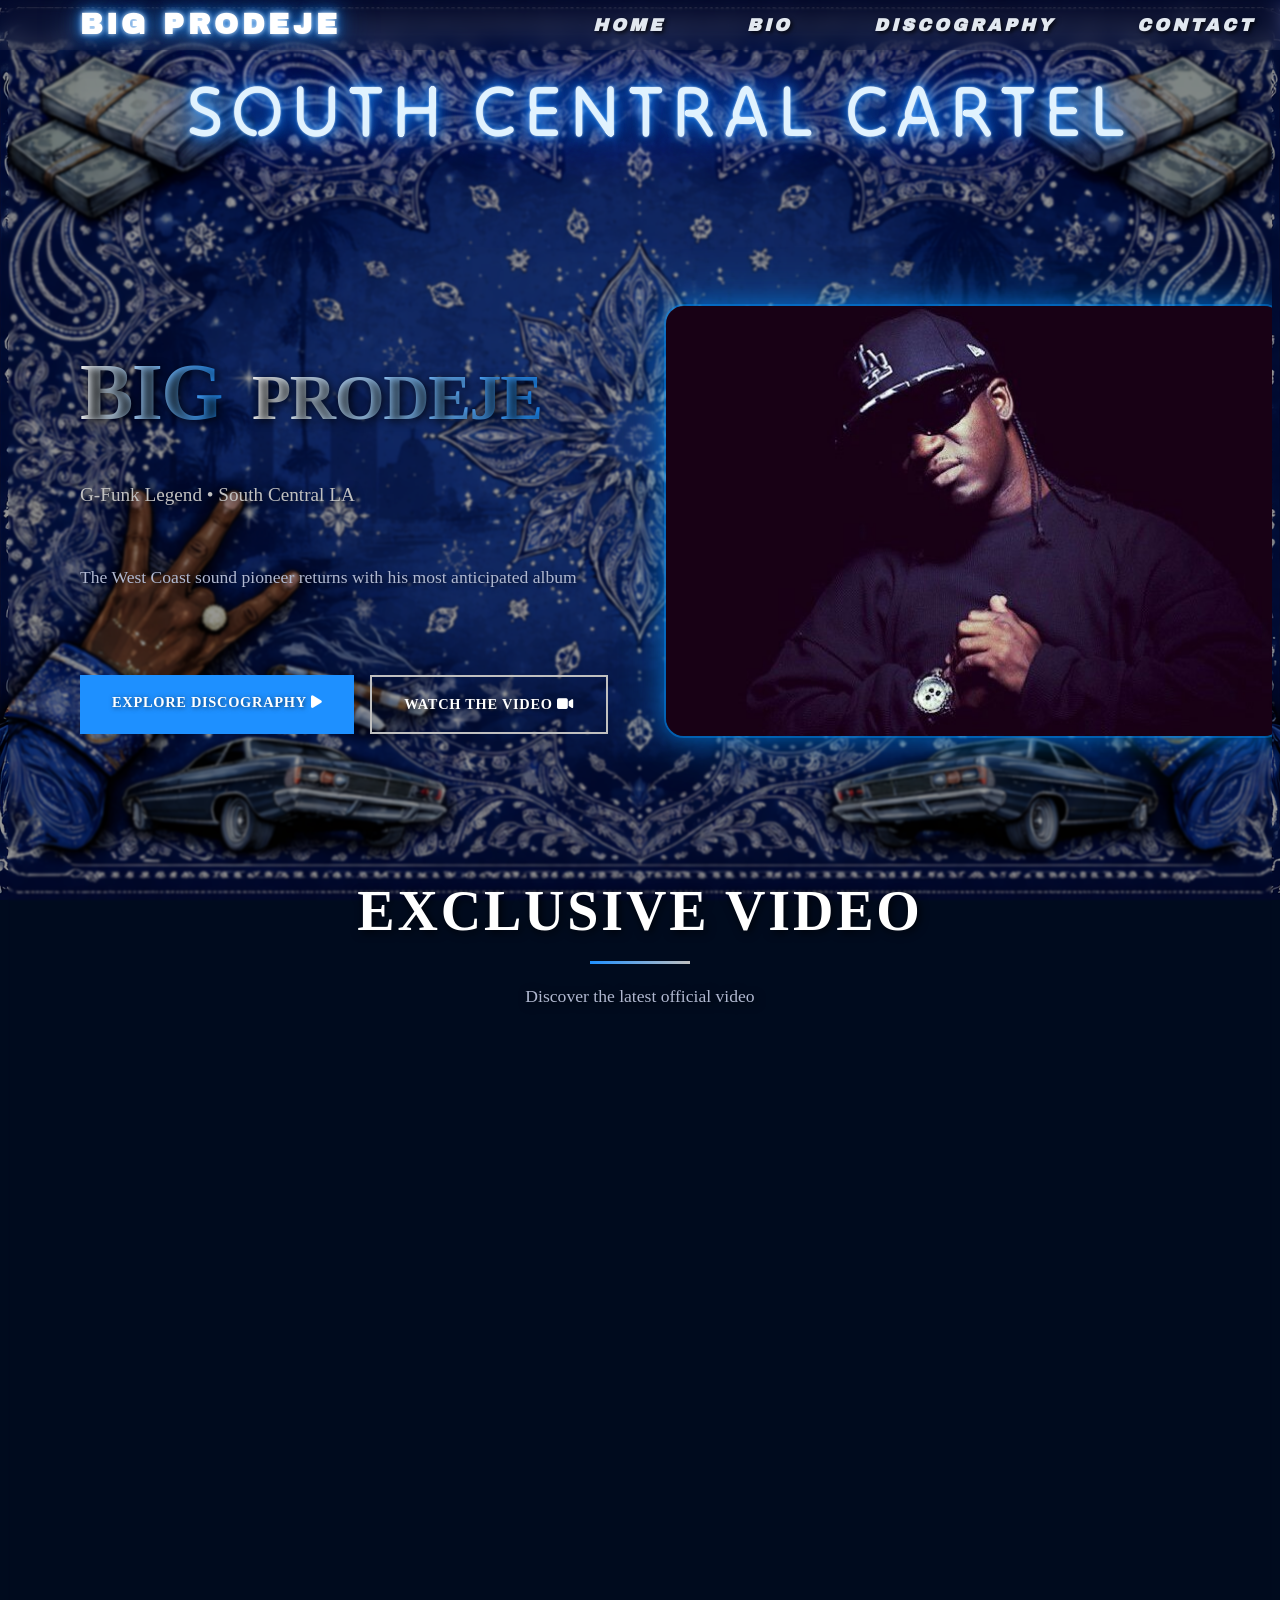
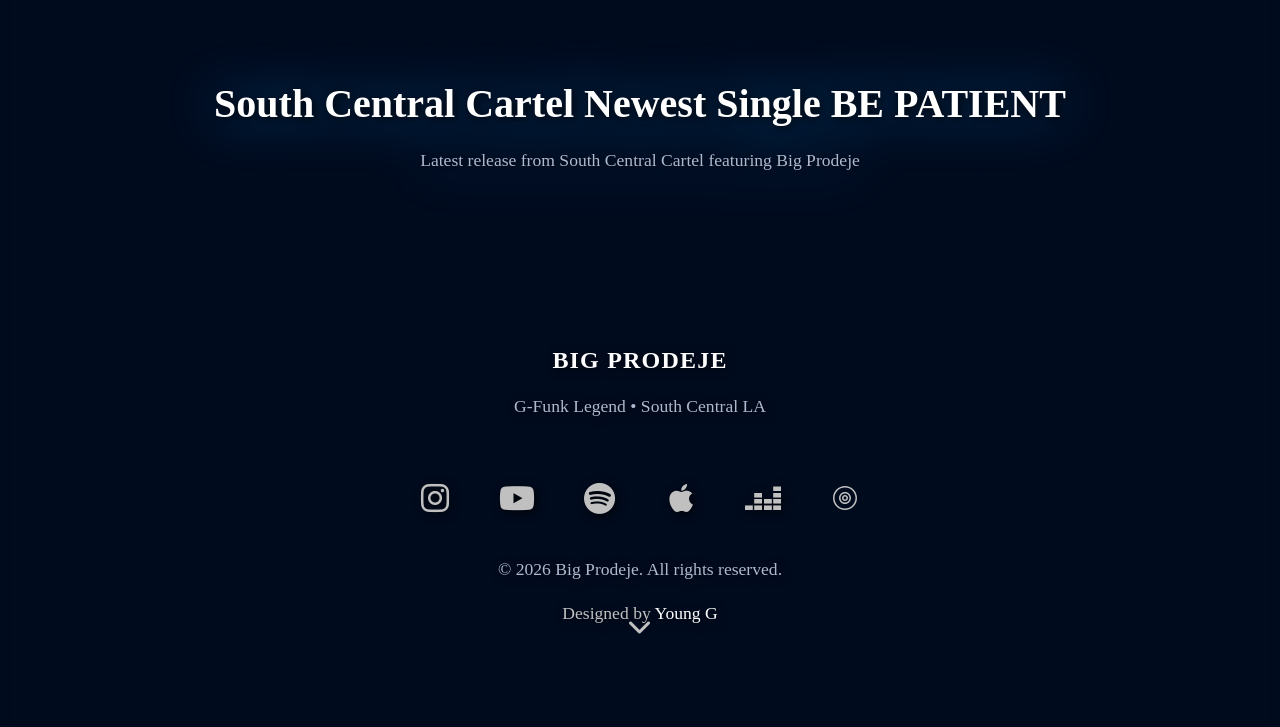
<file: index.html>
<!DOCTYPE html>
<html lang="en">
<head>
    <meta charset="UTF-8">
    <meta name="viewport" content="width=device-width, initial-scale=1.0">
    <title>Big Prodeje - G-Funk Legend</title>
    <link rel="preconnect" href="https://fonts.googleapis.com">
    <link rel="preconnect" href="https://fonts.gstatic.com" crossorigin>
    <link href="https://fonts.googleapis.com/css2?family=Archivo+Black&family=Montserrat:wght@300;400;500;600;700;800;900&family=Inter:wght@300;400;500;600;700&family=Tilt+Neon&display=swap" rel="stylesheet">
    <link rel="stylesheet" href="https://cdnjs.cloudflare.com/ajax/libs/font-awesome/6.5.1/css/all.min.css">
    <link rel="stylesheet" href="css/style.css?v=2">
    <link rel="icon" type="image/x-icon" href="assets/favicon.ico">
</head>
<body>


    <!-- Navigation -->
    <nav class="navbar">
        <div class="container">
            <a href="index.html" class="brand-neon">BIG PRODEJE</a>
            <div class="nav-links">
                <a href="index.html">HOME</a>
                <a href="bio.html">BIO</a>
                <a href="discography.html">DISCOGRAPHY</a>
                <a href="contact.html">CONTACT</a>
            </div>
            <button class="menu-toggle">
                <i class="fas fa-bars"></i>
            </button>
        </div>
    </nav>

    <!-- Neon Banner -->
    <div class="pro-neon-container">
        <h2 class="pro-neon-text">SOUTH CENTRAL CARTEL</h2>
    </div>

    <!-- Hero Section -->
    <section class="hero">
        <!-- Smoke Video Background -->
        <video class="smoke-bg" autoplay muted loop playsinline>
            <source src="assets/video/fumee.mp4" type="video/mp4">
        </video>
        <div class="hero-overlay"></div>
        <div class="container">
            <div class="hero-container">
                <div class="hero-content" data-aos="fade-up" data-aos-delay="200">
                    <h1 class="hero-title">
                        <span class="title-line">BIG</span>
                        <span class="title-line">PRODEJE</span>
                    </h1>
                    <p class="hero-subtitle">G-Funk Legend • South Central LA</p>
                    <p class="hero-description">
                        The West Coast sound pioneer returns with his most anticipated album
                    </p>
                    <div class="hero-cta">
                        <a href="discography.html" class="btn btn-primary">
                            <span>EXPLORE DISCOGRAPHY</span>
                            <i class="fas fa-play"></i>
                        </a>
                        <a href="#featured-video" class="btn btn-secondary">
                            <span>WATCH THE VIDEO</span>
                            <i class="fas fa-video"></i>
                        </a>
                    </div>
                </div>
                <div class="hero-photo">
                    <img src="assets/img/Big-Prodeje.jpg" alt="Big Prodeje - G-Funk Legend">
                </div>
            </div>
        </div>
        <div class="scroll-indicator">
            <i class="fas fa-chevron-down"></i>
        </div>
    </section>

    <!-- Featured Video -->
    <section id="featured-video" class="video-showcase" data-aos="zoom-in">
        <div class="container">
            <div class="section-header">
                <h2 class="section-title">EXCLUSIVE VIDEO</h2>
                <div class="section-divider"></div>
                <p class="section-subtitle">Discover the latest official video</p>
            </div>
            <div class="video-container">
                <div class="video-frame">
                    <div class="video-border">
                        <div class="video-wrapper">
                            <iframe src="https://www.youtube.com/embed/Q6xF34zeaSA" 
                                    title="South Central Cartel - Be Patient" 
                                    frameborder="0" 
                                    allow="accelerometer; autoplay; clipboard-write; encrypted-media; gyroscope; picture-in-picture" 
                                    allowfullscreen>
                            </iframe>
                        </div>
                    </div>
                </div>
                <div class="video-info">
                    <h3>South Central Cartel Newest Single BE PATIENT</h3>
                    <p>Latest release from South Central Cartel featuring Big Prodeje</p>
                </div>
            </div>
        </div>
    </section>

    <!-- Footer -->
    <footer class="footer">
        <div class="container">
            <div class="footer-content">
                <div class="footer-brand">
                    <h3>BIG PRODEJE</h3>
                    <p>G-Funk Legend • South Central LA</p>
                </div>

                <div class="footer-social">
                    <a href="https://www.instagram.com/bigprodeje/" class="social-icon" target="_blank" rel="noopener noreferrer">
                        <i class="fab fa-instagram"></i>
                    </a>
                    <a href="https://www.youtube.com/channel/UCv54OwMCpAbPnlm2bp1Xc9g" class="social-icon" target="_blank" rel="noopener noreferrer">
                        <i class="fab fa-youtube"></i>
                    </a>
                    <a href="https://open.spotify.com/intl-fr/artist/6XwaOep4VWFekGwu11A1kE?si=ycbDwDVSTGCE3lKC9Y5vXw" class="social-icon" target="_blank" rel="noopener noreferrer">
                        <i class="fab fa-spotify"></i>
                    </a>
                    <a href="https://music.apple.com/fr/artist/big-prodeje/283081811" class="social-icon" target="_blank" rel="noopener noreferrer">
                        <i class="fab fa-apple"></i>
                    </a>
                    <a href="https://www.deezer.com/fr/artist/532885" class="social-icon" target="_blank" rel="noopener noreferrer">
                        <i class="fab fa-deezer"></i>
                    </a>
                    <a href="https://tidal.com/artist/4132831" class="social-icon" target="_blank" rel="noopener noreferrer">
                        <svg class="tidal-icon" width="24" height="24" viewBox="0 0 24 24" fill="currentColor">
                            <path d="M12 0C5.373 0 0 5.373 0 12s5.373 12 12 12 12-5.373 12-12S18.627 0 12 0zm0 22.5C6.201 22.5 1.5 17.799 1.5 12S6.201 1.5 12 1.5 22.5 6.201 22.5 12 17.799 22.5 12 22.5z"/>
                            <path d="M12 6c-3.314 0-6 2.686-6 6s2.686 6 6 6 6-2.686 6-6-2.686-6-6-6zm0 10.5c-2.485 0-4.5-2.015-4.5-4.5S9.515 7.5 12 7.5s4.5 2.015 4.5 4.5-2.015 4.5-4.5 4.5z"/>
                            <path d="M12 9c-1.657 0-3 1.343-3 3s1.343 3 3 3 3-1.343 3-3-1.343-3-3-3zm0 4.5c-.828 0-1.5-.672-1.5-1.5s.672-1.5 1.5-1.5 1.5.672 1.5 1.5-.672 1.5-1.5 1.5z"/>
                        </svg>
                    </a>
                </div>

                <div class="footer-credits">
                    <p>© 2026 Big Prodeje. All rights reserved.</p>
                    <p class="designer-credit">Designed by <a href="https://younggwestcoastbeatmaker.com/" target="_blank" rel="noopener noreferrer">Young G</a></p>
                </div>
            </div>
        </div>
    </footer>



    <script src="js/script.js"></script>
    
</body>
</html>
</file>
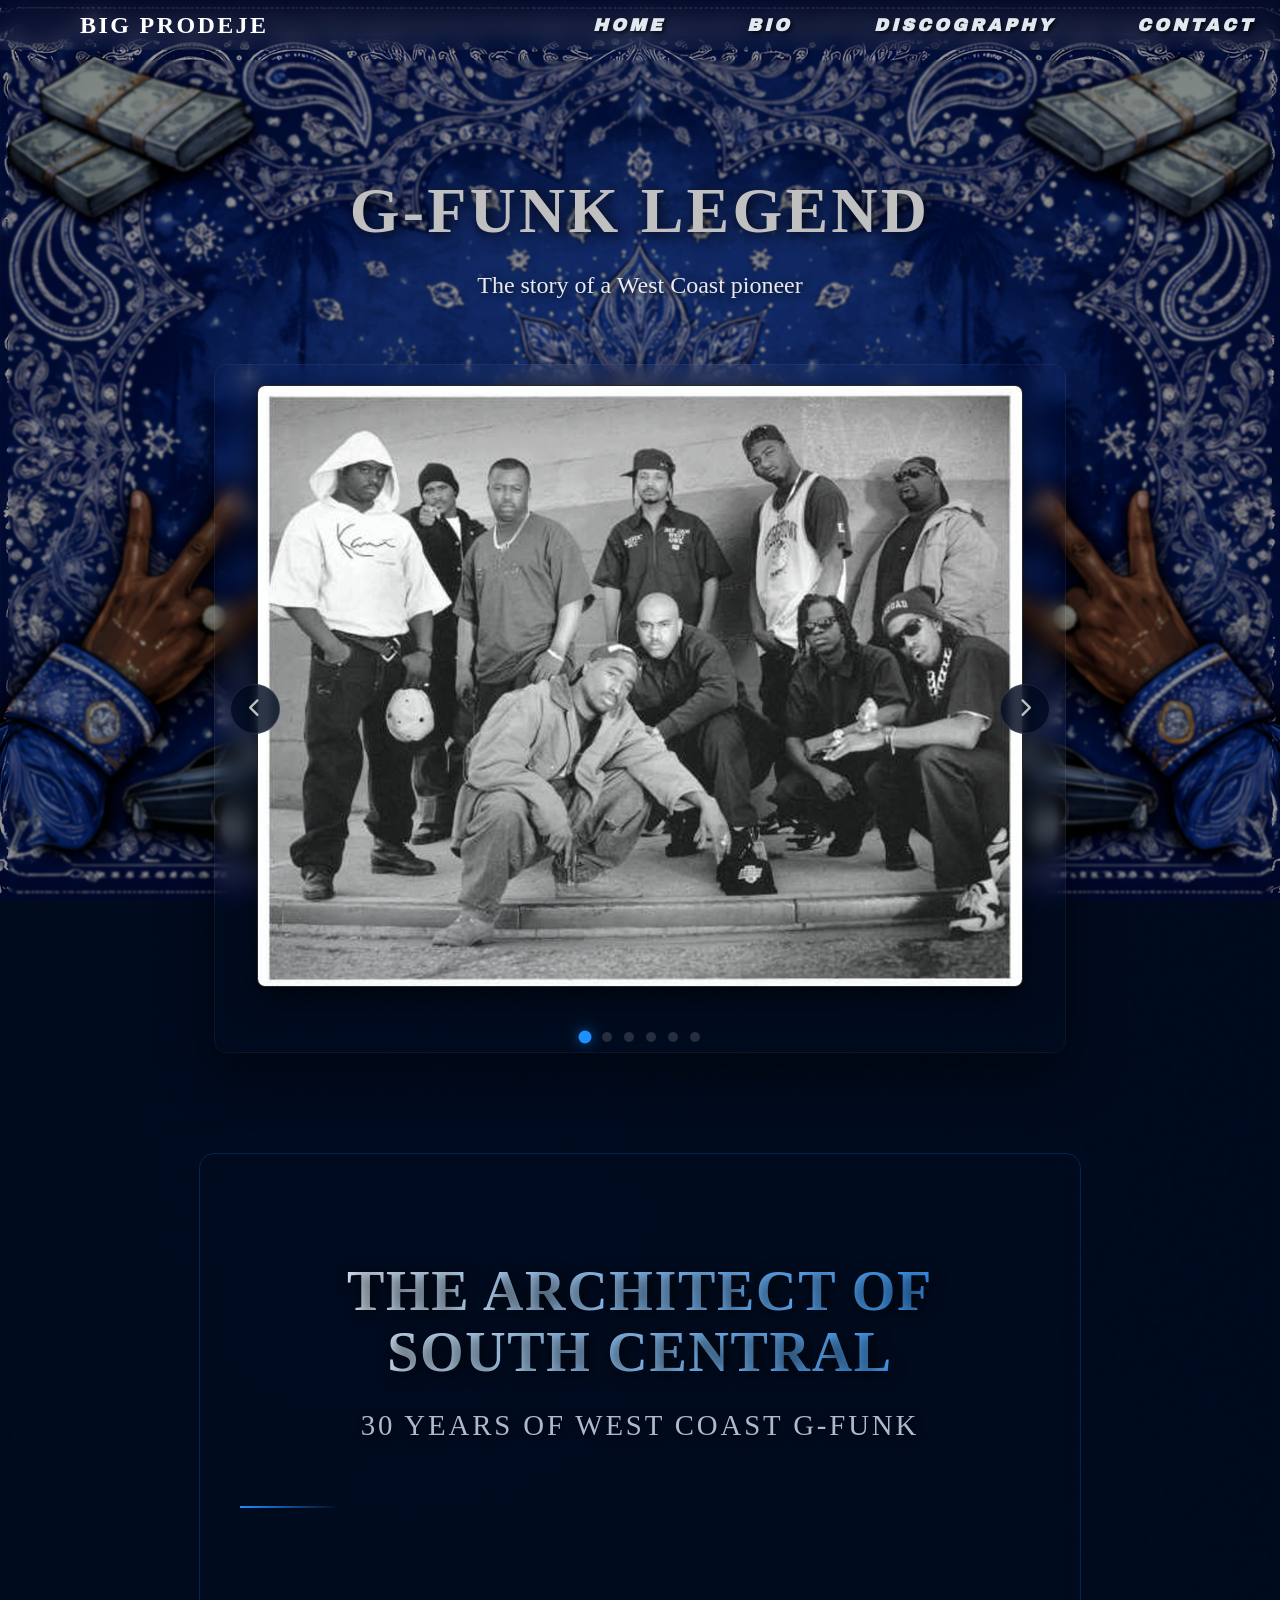
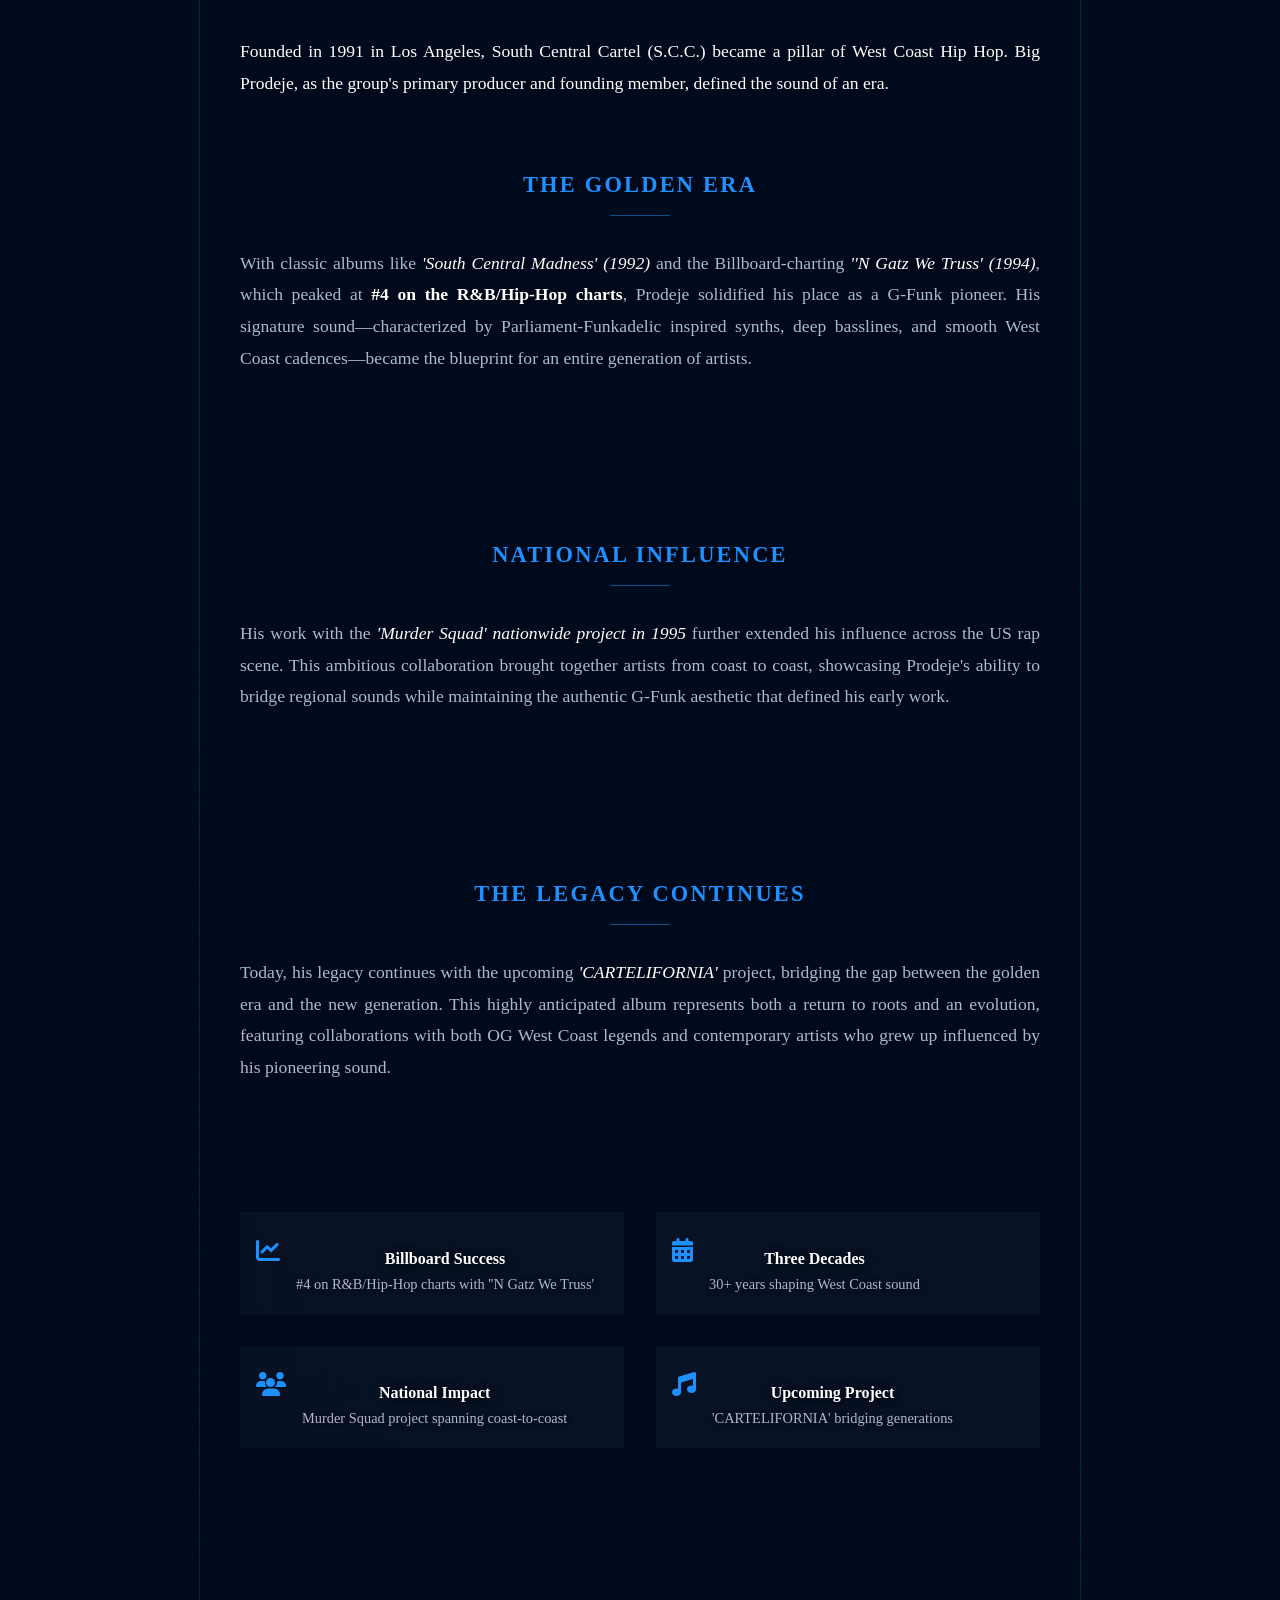
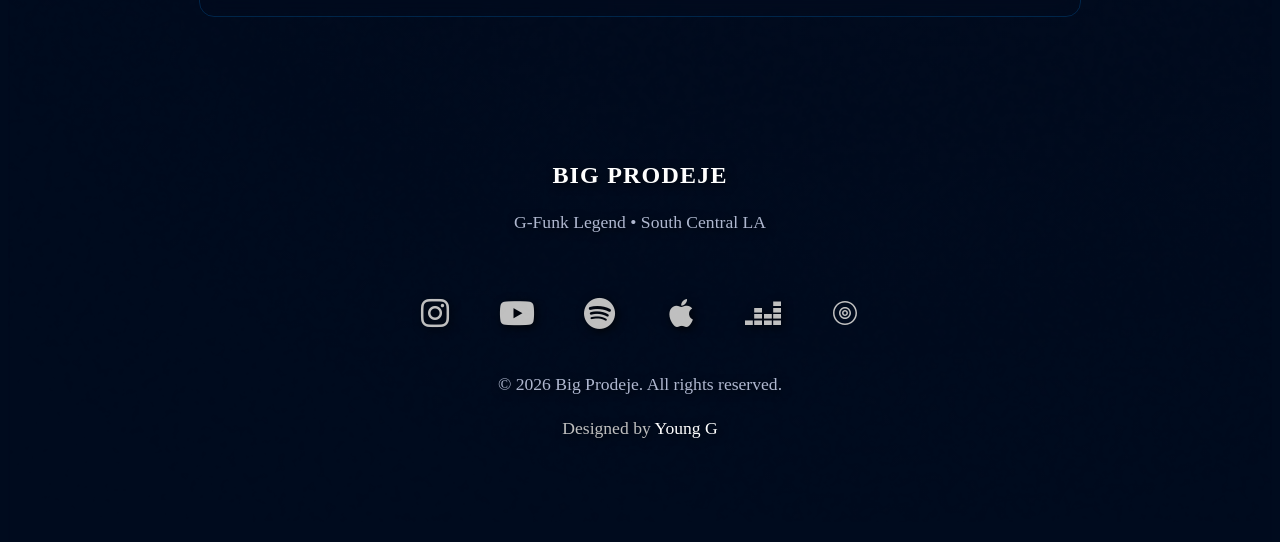
<file: bio.html>
<!DOCTYPE html>
<html lang="en">
<head>
    <meta charset="UTF-8">
    <meta name="viewport" content="width=device-width, initial-scale=1.0">
    <title>Biography - Big Prodeje</title>
    <link rel="preconnect" href="https://fonts.googleapis.com">
    <link rel="preconnect" href="https://fonts.gstatic.com" crossorigin>
    <link href="https://fonts.googleapis.com/css2?family=Archivo+Black&family=Montserrat:wght@300;400;500;600;700;800;900&family=Inter:wght@300;400;500;600;700&display=swap" rel="stylesheet">
    <link rel="stylesheet" href="https://cdnjs.cloudflare.com/ajax/libs/font-awesome/6.5.1/css/all.min.css">
    <link rel="stylesheet" href="css/style.css?v=2">
    <link rel="icon" type="image/x-icon" href="assets/favicon.ico">
</head>
<body>
    <!-- Navigation -->
    <nav class="navbar">
        <div class="container">
            <a href="index.html" class="logo">BIG PRODEJE</a>
            <div class="nav-links">
                <a href="index.html">HOME</a>
                <a href="bio.html">BIO</a>
                <a href="discography.html">DISCOGRAPHY</a>
                <a href="contact.html">CONTACT</a>
            </div>
            <button class="menu-toggle">
                <i class="fas fa-bars"></i>
            </button>
        </div>
    </nav>

    <!-- Bio Hero -->
    <section class="page-hero">
        <div class="hero-overlay"></div>
        <div class="container">
            <div class="page-hero-content">
                <h1 class="page-title">G-FUNK LEGEND</h1>
                <p class="page-subtitle">The story of a West Coast pioneer</p>
            </div>
        </div>
    </section>

    <!-- Bio Gallery Carousel -->
    <section class="bio-gallery-section" data-aos="fade-left">
        <div class="container">
            <div class="bio-gallery-carousel">
                <div class="bio-gallery-track">
                    <div class="bio-gallery-slide">
                        <div class="bio-gallery-frame">
                            <img src="assets/img/SCC%20Tupac.jpg" alt="SCC Tupac">
                        </div>
                    </div>
                    <div class="bio-gallery-slide">
                        <div class="bio-gallery-frame">
                            <img src="assets/img/Classic%20SCC%20%232.jpg" alt="Classic SCC #2">
                        </div>
                    </div>
                    <div class="bio-gallery-slide">
                        <div class="bio-gallery-frame">
                            <img src="assets/img/GNT_on_black-117.jpg" alt="GNT on Black 117">
                        </div>
                    </div>
                    <div class="bio-gallery-slide">
                        <div class="bio-gallery-frame">
                            <img src="assets/img/GNT_on_black-24.jpg" alt="GNT on Black 24">
                        </div>
                    </div>
                    <div class="bio-gallery-slide">
                        <div class="bio-gallery-frame">
                            <img src="assets/img/GNT_on_black-71.jpg" alt="GNT on Black 71">
                        </div>
                    </div>
                    <div class="bio-gallery-slide">
                        <div class="bio-gallery-frame">
                            <img src="assets/img/GNT_on_black-6.jpg" alt="GNT on Black 6">
                        </div>
                    </div>
                </div>
                <button class="gallery-nav gallery-prev" aria-label="Previous image">
                    <i class="fas fa-chevron-left"></i>
                </button>
                <button class="gallery-nav gallery-next" aria-label="Next image">
                    <i class="fas fa-chevron-right"></i>
                </button>
                <div class="gallery-dots"></div>
            </div>
        </div>
    </section>

    <!-- Biography Content -->
    <section class="biography-page">
        <div class="bio-texture"></div>
        <div class="container">
            <div class="bio-container">
                <div class="bio-content">
                    <div class="bio-text">
                    <div class="magazine-header">
                        <h1 class="magazine-headline">THE ARCHITECT OF SOUTH CENTRAL</h1>
                        <h2 class="magazine-subtitle">30 Years of West Coast G-Funk</h2>
                        <div class="magazine-divider"></div>
                    </div>
                    
                    <div class="magazine-content">
                        <div class="magazine-intro">
                            <p class="lead-paragraph">
                                Founded in 1991 in Los Angeles, South Central Cartel (S.C.C.) became a pillar of West Coast Hip Hop. 
                                Big Prodeje, as the group's primary producer and founding member, defined the sound of an era.
                            </p>
                        </div>
                        
                        <div class="magazine-section">
                            <div class="section-header">
                                <h3 class="section-title">THE GOLDEN ERA</h3>
                                <div class="section-divider"></div>
                            </div>
                            <p>
                                With classic albums like <em>'South Central Madness' (1992)</em> and the Billboard-charting 
                                <em>''N Gatz We Truss' (1994)</em>, which peaked at <strong>#4 on the R&B/Hip-Hop charts</strong>, 
                                Prodeje solidified his place as a G-Funk pioneer. His signature sound—characterized by 
                                Parliament-Funkadelic inspired synths, deep basslines, and smooth West Coast cadences—became 
                                the blueprint for an entire generation of artists.
                            </p>
                        </div>
                        
                        <div class="magazine-section">
                            <div class="section-header">
                                <h3 class="section-title">NATIONAL INFLUENCE</h3>
                                <div class="section-divider"></div>
                            </div>
                            <p>
                                His work with the <em>'Murder Squad' nationwide project in 1995</em> further extended his influence 
                                across the US rap scene. This ambitious collaboration brought together artists from coast to coast, 
                                showcasing Prodeje's ability to bridge regional sounds while maintaining the authentic G-Funk 
                                aesthetic that defined his early work.
                            </p>
                        </div>
                        
                        <div class="magazine-section">
                            <div class="section-header">
                                <h3 class="section-title">THE LEGACY CONTINUES</h3>
                                <div class="section-divider"></div>
                            </div>
                            <p>
                                Today, his legacy continues with the upcoming <em>'CARTELIFORNIA'</em> project, bridging the gap 
                                between the golden era and the new generation. This highly anticipated album represents both a 
                                return to roots and an evolution, featuring collaborations with both OG West Coast legends and 
                                contemporary artists who grew up influenced by his pioneering sound.
                            </p>
                        </div>
                        
                        <div class="magazine-highlights">
                            <div class="highlight-card">
                                <div class="highlight-icon">
                                    <i class="fas fa-chart-line"></i>
                                </div>
                                <div class="highlight-content">
                                    <h4>Billboard Success</h4>
                                    <p>#4 on R&B/Hip-Hop charts with ''N Gatz We Truss'</p>
                                </div>
                            </div>
                            
                            <div class="highlight-card">
                                <div class="highlight-icon">
                                    <i class="fas fa-calendar-alt"></i>
                                </div>
                                <div class="highlight-content">
                                    <h4>Three Decades</h4>
                                    <p>30+ years shaping West Coast sound</p>
                                </div>
                            </div>
                            
                            <div class="highlight-card">
                                <div class="highlight-icon">
                                    <i class="fas fa-users"></i>
                                </div>
                                <div class="highlight-content">
                                    <h4>National Impact</h4>
                                    <p>Murder Squad project spanning coast-to-coast</p>
                                </div>
                            </div>
                            
                            <div class="highlight-card">
                                <div class="highlight-icon">
                                    <i class="fas fa-music"></i>
                                </div>
                                <div class="highlight-content">
                                    <h4>Upcoming Project</h4>
                                    <p>'CARTELIFORNIA' bridging generations</p>
                                </div>
                            </div>
                        </div>
                        

                    </div>
                </div>

            </div>
            </div>
        </div>
    </section>



    <!-- Footer -->
    <footer class="footer">
        <div class="container">
            <div class="footer-content">
                <div class="footer-brand">
                    <h3>BIG PRODEJE</h3>
                    <p>G-Funk Legend • South Central LA</p>
                </div>

                <div class="footer-social">
                    <a href="https://www.instagram.com/bigprodeje/" class="social-icon" target="_blank" rel="noopener noreferrer">
                        <i class="fab fa-instagram"></i>
                    </a>
                    <a href="https://www.youtube.com/channel/UCv54OwMCpAbPnlm2bp1Xc9g" class="social-icon" target="_blank" rel="noopener noreferrer">
                        <i class="fab fa-youtube"></i>
                    </a>
                    <a href="https://open.spotify.com/intl-fr/artist/6XwaOep4VWFekGwu11A1kE?si=ycbDwDVSTGCE3lKC9Y5vXw" class="social-icon" target="_blank" rel="noopener noreferrer">
                        <i class="fab fa-spotify"></i>
                    </a>
                    <a href="https://music.apple.com/fr/artist/big-prodeje/283081811" class="social-icon" target="_blank" rel="noopener noreferrer">
                        <i class="fab fa-apple"></i>
                    </a>
                    <a href="https://www.deezer.com/fr/artist/532885" class="social-icon" target="_blank" rel="noopener noreferrer">
                        <i class="fab fa-deezer"></i>
                    </a>
                    <a href="https://tidal.com/artist/4132831" class="social-icon" target="_blank" rel="noopener noreferrer">
                        <svg class="tidal-icon" width="24" height="24" viewBox="0 0 24 24" fill="currentColor">
                            <path d="M12 0C5.373 0 0 5.373 0 12s5.373 12 12 12 12-5.373 12-12S18.627 0 12 0zm0 22.5C6.201 22.5 1.5 17.799 1.5 12S6.201 1.5 12 1.5 22.5 6.201 22.5 12 17.799 22.5 12 22.5z"/>
                            <path d="M12 6c-3.314 0-6 2.686-6 6s2.686 6 6 6 6-2.686 6-6-2.686-6-6-6zm0 10.5c-2.485 0-4.5-2.015-4.5-4.5S9.515 7.5 12 7.5s4.5 2.015 4.5 4.5-2.015 4.5-4.5 4.5z"/>
                            <path d="M12 9c-1.657 0-3 1.343-3 3s1.343 3 3 3 3-1.343 3-3-1.343-3-3-3zm0 4.5c-.828 0-1.5-.672-1.5-1.5s.672-1.5 1.5-1.5 1.5.672 1.5 1.5-.672 1.5-1.5 1.5z"/>
                        </svg>
                    </a>
                </div>

                <div class="footer-credits">
                    <p>© 2026 Big Prodeje. All rights reserved.</p>
                    <p class="designer-credit">Designed by <a href="https://younggwestcoastbeatmaker.com/" target="_blank" rel="noopener noreferrer">Young G</a></p>
                </div>
            </div>
        </div>
    </footer>

    <script src="js/script.js"></script>
</body>
</html>
</file>
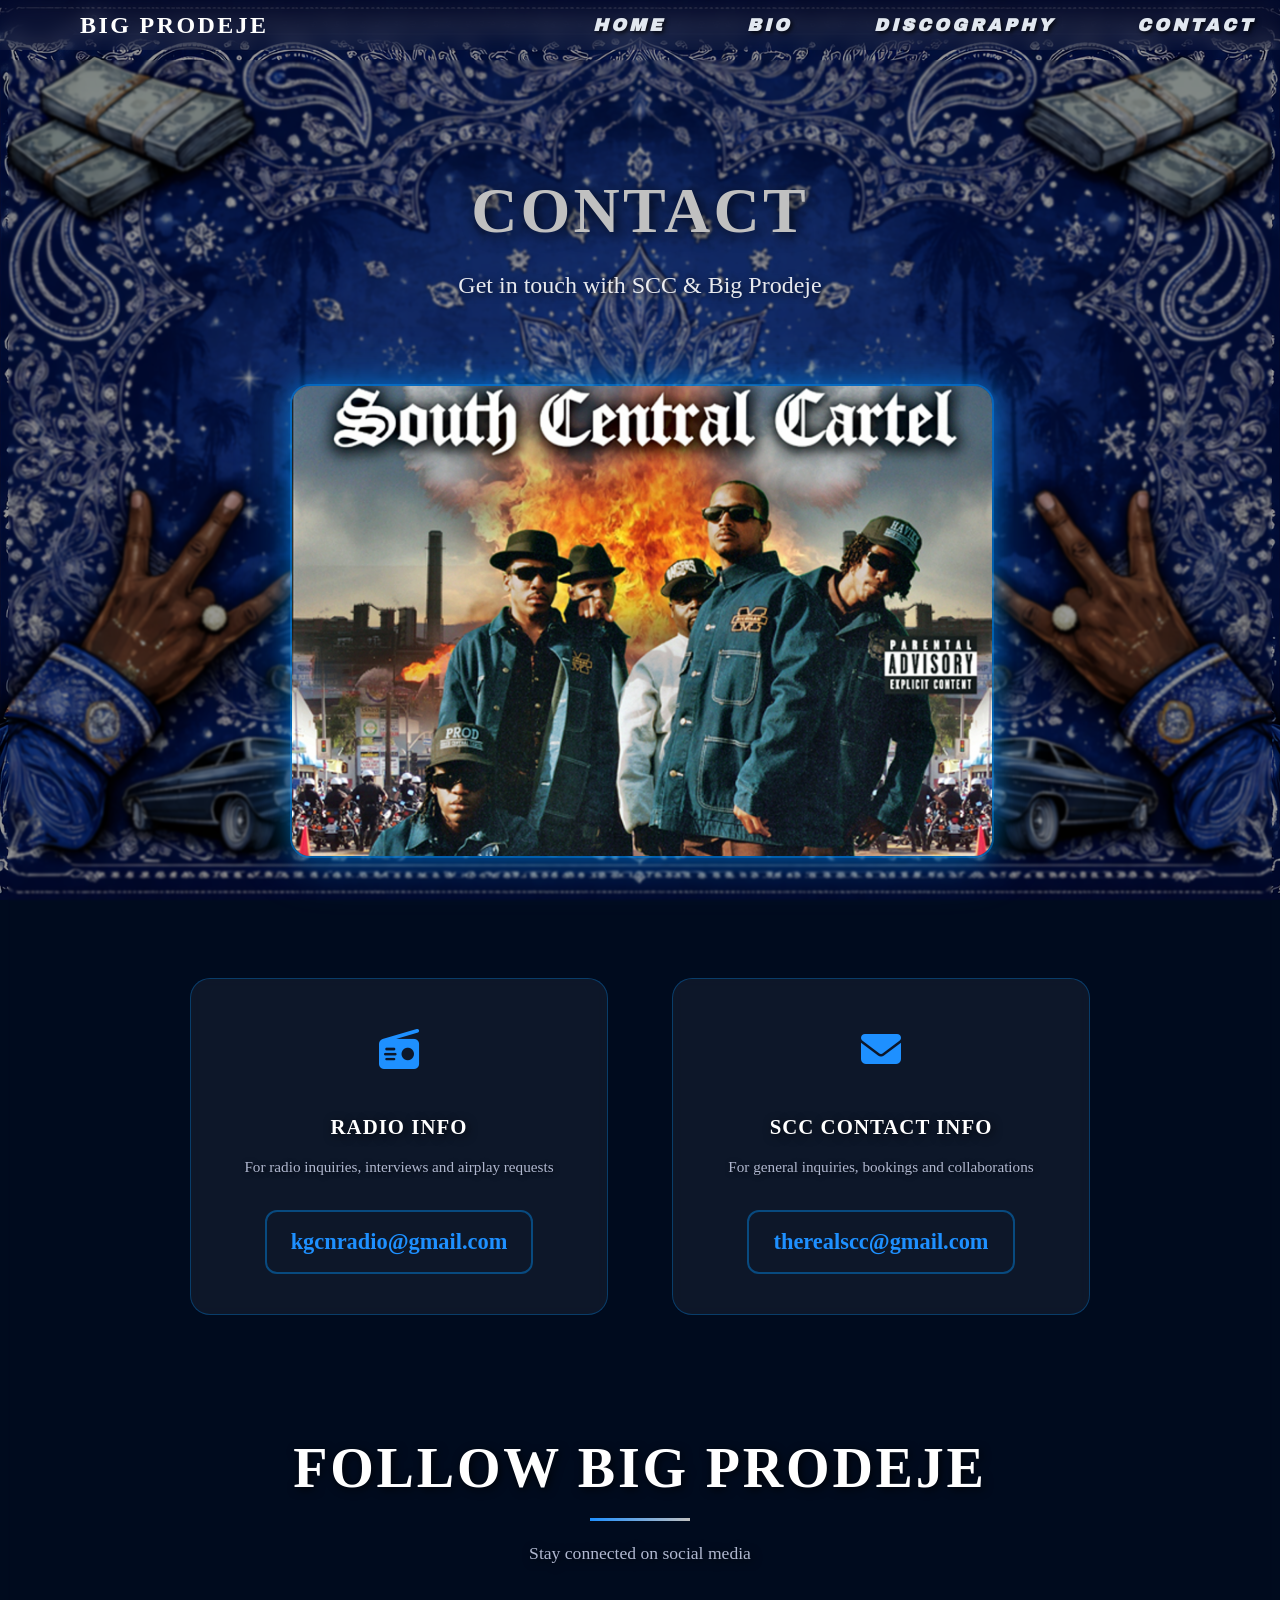
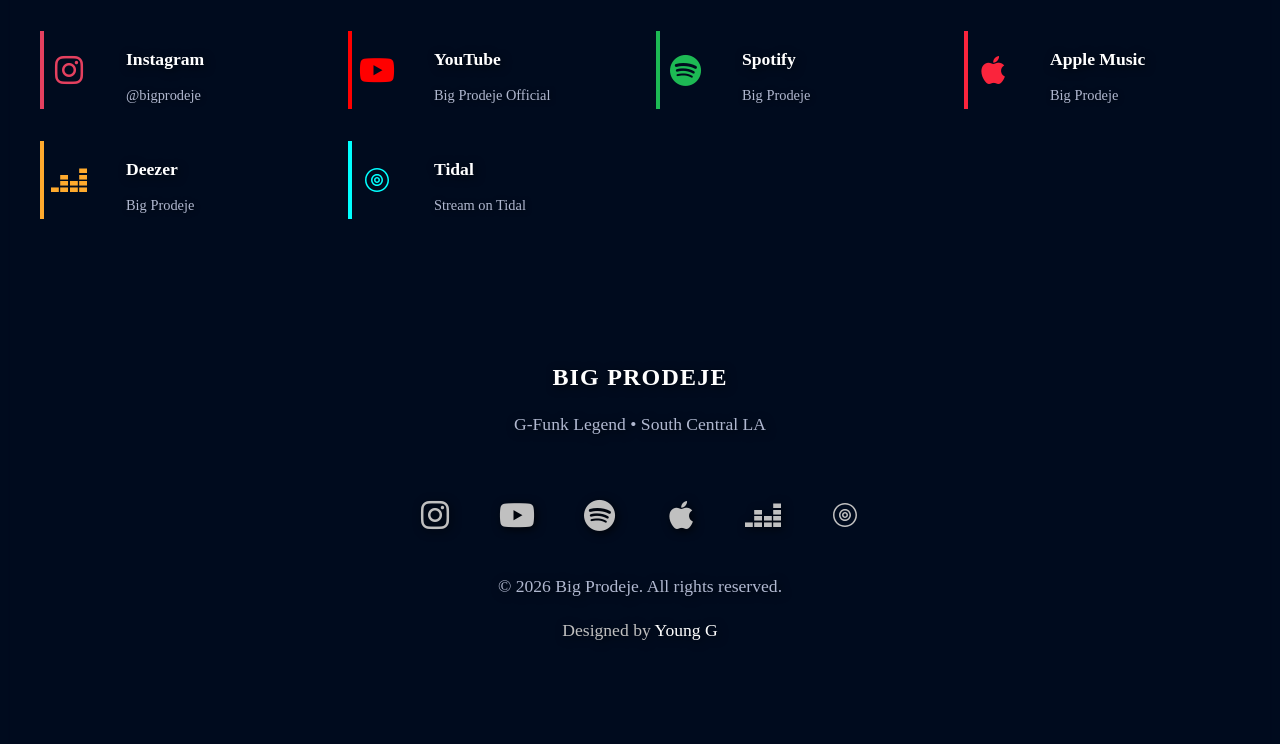
<file: contact.html>
<!DOCTYPE html>
<html lang="en">
<head>
    <meta charset="UTF-8">
    <meta name="viewport" content="width=device-width, initial-scale=1.0">
    <title>Contact - Big Prodeje</title>
    <link rel="preconnect" href="https://fonts.googleapis.com">
    <link rel="preconnect" href="https://fonts.gstatic.com" crossorigin>
    <link href="https://fonts.googleapis.com/css2?family=Archivo+Black&family=Montserrat:wght@300;400;500;600;700;800;900&family=Inter:wght@300;400;500;600;700&display=swap" rel="stylesheet">
    <link rel="stylesheet" href="https://cdnjs.cloudflare.com/ajax/libs/font-awesome/6.5.1/css/all.min.css">
    <link rel="stylesheet" href="css/style.css?v=2">
    <link rel="icon" type="image/x-icon" href="assets/favicon.ico">
</head>
<body>
    <!-- Navigation -->
    <nav class="navbar">
        <div class="container">
            <a href="index.html" class="logo">BIG PRODEJE</a>
            <div class="nav-links">
                <a href="index.html">HOME</a>
                <a href="bio.html">BIO</a>
                <a href="discography.html">DISCOGRAPHY</a>
                <a href="contact.html">CONTACT</a>
            </div>
            <button class="menu-toggle">
                <i class="fas fa-bars"></i>
            </button>
        </div>
    </nav>

    <!-- Contact Hero -->
    <section class="page-hero">
        <div class="hero-overlay"></div>
        <div class="container">
            <div class="page-hero-content">
                <h1 class="page-title">CONTACT</h1>
                <p class="page-subtitle">Get in touch with SCC & Big Prodeje</p>
            </div>
        </div>
    </section>

    <!-- Contact Image -->
    <section class="contact-page">
        <div class="container">
            <div class="contact-image-wrapper">
                <div class="contact-image-frame">
                    <img src="assets/img/SCC%20Classic%20%233.jpg" alt="SCC Classic #3">
                </div>
            </div>
        </div>
    </section>

    <!-- Contact Emails -->
    <section class="contact-emails-section">
        <div class="container">
            <div class="contact-emails-grid">
                <div class="contact-email-card">
                    <div class="contact-email-icon">
                        <i class="fas fa-radio"></i>
                    </div>
                    <h3>RADIO INFO</h3>
                    <p class="contact-email-desc">For radio inquiries, interviews and airplay requests</p>
                    <a href="mailto:kgcnradio@gmail.com" class="contact-email-link">kgcnradio@gmail.com</a>
                </div>

                <div class="contact-email-card">
                    <div class="contact-email-icon">
                        <i class="fas fa-envelope"></i>
                    </div>
                    <h3>SCC CONTACT INFO</h3>
                    <p class="contact-email-desc">For general inquiries, bookings and collaborations</p>
                    <a href="mailto:therealscc@gmail.com" class="contact-email-link">therealscc@gmail.com</a>
                </div>
            </div>
        </div>
    </section>

    <!-- Social Media -->
    <section class="social-media-section">
        <div class="container">
            <div class="section-header">
                <h2 class="section-title">FOLLOW BIG PRODEJE</h2>
                        <div class="section-divider"></div>
                        <p class="section-subtitle">Stay connected on social media</p>
            </div>
            
            <div class="social-grid">
                <a href="https://www.instagram.com/bigprodeje/" class="social-card instagram" target="_blank" rel="noopener noreferrer">
                    <div class="social-icon">
                        <i class="fab fa-instagram"></i>
                    </div>
                    <div class="social-info">
                        <h3>Instagram</h3>
                        <p>@bigprodeje</p>
                    </div>
                </a>
                
                <a href="https://www.youtube.com/channel/UCv54OwMCpAbPnlm2bp1Xc9g" class="social-card youtube" target="_blank" rel="noopener noreferrer">
                    <div class="social-icon">
                        <i class="fab fa-youtube"></i>
                    </div>
                    <div class="social-info">
                        <h3>YouTube</h3>
                        <p>Big Prodeje Official</p>
                    </div>
                </a>
                
                <a href="https://open.spotify.com/intl-fr/artist/6XwaOep4VWFekGwu11A1kE?si=ycbDwDVSTGCE3lKC9Y5vXw" class="social-card spotify" target="_blank" rel="noopener noreferrer">
                    <div class="social-icon">
                        <i class="fab fa-spotify"></i>
                    </div>
                    <div class="social-info">
                        <h3>Spotify</h3>
                        <p>Big Prodeje</p>
                    </div>
                </a>
                
                <a href="https://music.apple.com/fr/artist/big-prodeje/283081811" class="social-card apple" target="_blank" rel="noopener noreferrer">
                    <div class="social-icon">
                        <i class="fab fa-apple"></i>
                    </div>
                    <div class="social-info">
                        <h3>Apple Music</h3>
                        <p>Big Prodeje</p>
                    </div>
                </a>
                
                <a href="https://www.deezer.com/fr/artist/532885" class="social-card deezer" target="_blank" rel="noopener noreferrer">
                    <div class="social-icon">
                        <i class="fab fa-deezer"></i>
                    </div>
                    <div class="social-info">
                        <h3>Deezer</h3>
                        <p>Big Prodeje</p>
                    </div>
                </a>
                
                <a href="https://tidal.com/artist/4132831" class="social-card tidal" target="_blank" rel="noopener noreferrer">
                    <div class="social-icon">
                        <svg class="tidal-icon" width="24" height="24" viewBox="0 0 24 24" fill="currentColor">
                            <path d="M12 0C5.373 0 0 5.373 0 12s5.373 12 12 12 12-5.373 12-12S18.627 0 12 0zm0 22.5C6.201 22.5 1.5 17.799 1.5 12S6.201 1.5 12 1.5 22.5 6.201 22.5 12 17.799 22.5 12 22.5z"/>
                            <path d="M12 6c-3.314 0-6 2.686-6 6s2.686 6 6 6 6-2.686 6-6-2.686-6-6-6zm0 10.5c-2.485 0-4.5-2.015-4.5-4.5S9.515 7.5 12 7.5s4.5 2.015 4.5 4.5-2.015 4.5-4.5 4.5z"/>
                            <path d="M12 9c-1.657 0-3 1.343-3 3s1.343 3 3 3 3-1.343 3-3-1.343-3-3-3zm0 4.5c-.828 0-1.5-.672-1.5-1.5s.672-1.5 1.5-1.5 1.5.672 1.5 1.5-.672 1.5-1.5 1.5z"/>
                        </svg>
                    </div>
                    <div class="social-info">
                        <h3>Tidal</h3>
                        <p>Stream on Tidal</p>
                    </div>
                </a>
            </div>
        </div>
    </section>

    <!-- Footer -->
    <footer class="footer">
        <div class="container">
            <div class="footer-content">
                <div class="footer-brand">
                    <h3>BIG PRODEJE</h3>
                    <p>G-Funk Legend • South Central LA</p>
                </div>

                <div class="footer-social">
                    <a href="https://www.instagram.com/bigprodeje/" class="social-icon" target="_blank" rel="noopener noreferrer">
                        <i class="fab fa-instagram"></i>
                    </a>
                    <a href="https://www.youtube.com/channel/UCv54OwMCpAbPnlm2bp1Xc9g" class="social-icon" target="_blank" rel="noopener noreferrer">
                        <i class="fab fa-youtube"></i>
                    </a>
                    <a href="https://open.spotify.com/intl-fr/artist/6XwaOep4VWFekGwu11A1kE?si=ycbDwDVSTGCE3lKC9Y5vXw" class="social-icon" target="_blank" rel="noopener noreferrer">
                        <i class="fab fa-spotify"></i>
                    </a>
                    <a href="https://music.apple.com/fr/artist/big-prodeje/283081811" class="social-icon" target="_blank" rel="noopener noreferrer">
                        <i class="fab fa-apple"></i>
                    </a>
                    <a href="https://www.deezer.com/fr/artist/532885" class="social-icon" target="_blank" rel="noopener noreferrer">
                        <i class="fab fa-deezer"></i>
                    </a>
                    <a href="https://tidal.com/artist/4132831" class="social-icon" target="_blank" rel="noopener noreferrer">
                        <svg class="tidal-icon" width="24" height="24" viewBox="0 0 24 24" fill="currentColor">
                            <path d="M12 0C5.373 0 0 5.373 0 12s5.373 12 12 12 12-5.373 12-12S18.627 0 12 0zm0 22.5C6.201 22.5 1.5 17.799 1.5 12S6.201 1.5 12 1.5 22.5 6.201 22.5 12 17.799 22.5 12 22.5z"/>
                            <path d="M12 6c-3.314 0-6 2.686-6 6s2.686 6 6 6 6-2.686 6-6-2.686-6-6-6zm0 10.5c-2.485 0-4.5-2.015-4.5-4.5S9.515 7.5 12 7.5s4.5 2.015 4.5 4.5-2.015 4.5-4.5 4.5z"/>
                            <path d="M12 9c-1.657 0-3 1.343-3 3s1.343 3 3 3 3-1.343 3-3-1.343-3-3-3zm0 4.5c-.828 0-1.5-.672-1.5-1.5s.672-1.5 1.5-1.5 1.5.672 1.5 1.5-.672 1.5-1.5 1.5z"/>
                        </svg>
                    </a>
                </div>

                <div class="footer-credits">
                    <p>© 2026 Big Prodeje. All rights reserved.</p>
                    <p class="designer-credit">Designed by <a href="https://younggwestcoastbeatmaker.com/" target="_blank" rel="noopener noreferrer">Young G</a></p>
                </div>
            </div>
        </div>
    </footer>

    <script src="js/script.js"></script>
</body>
</html>
</file>
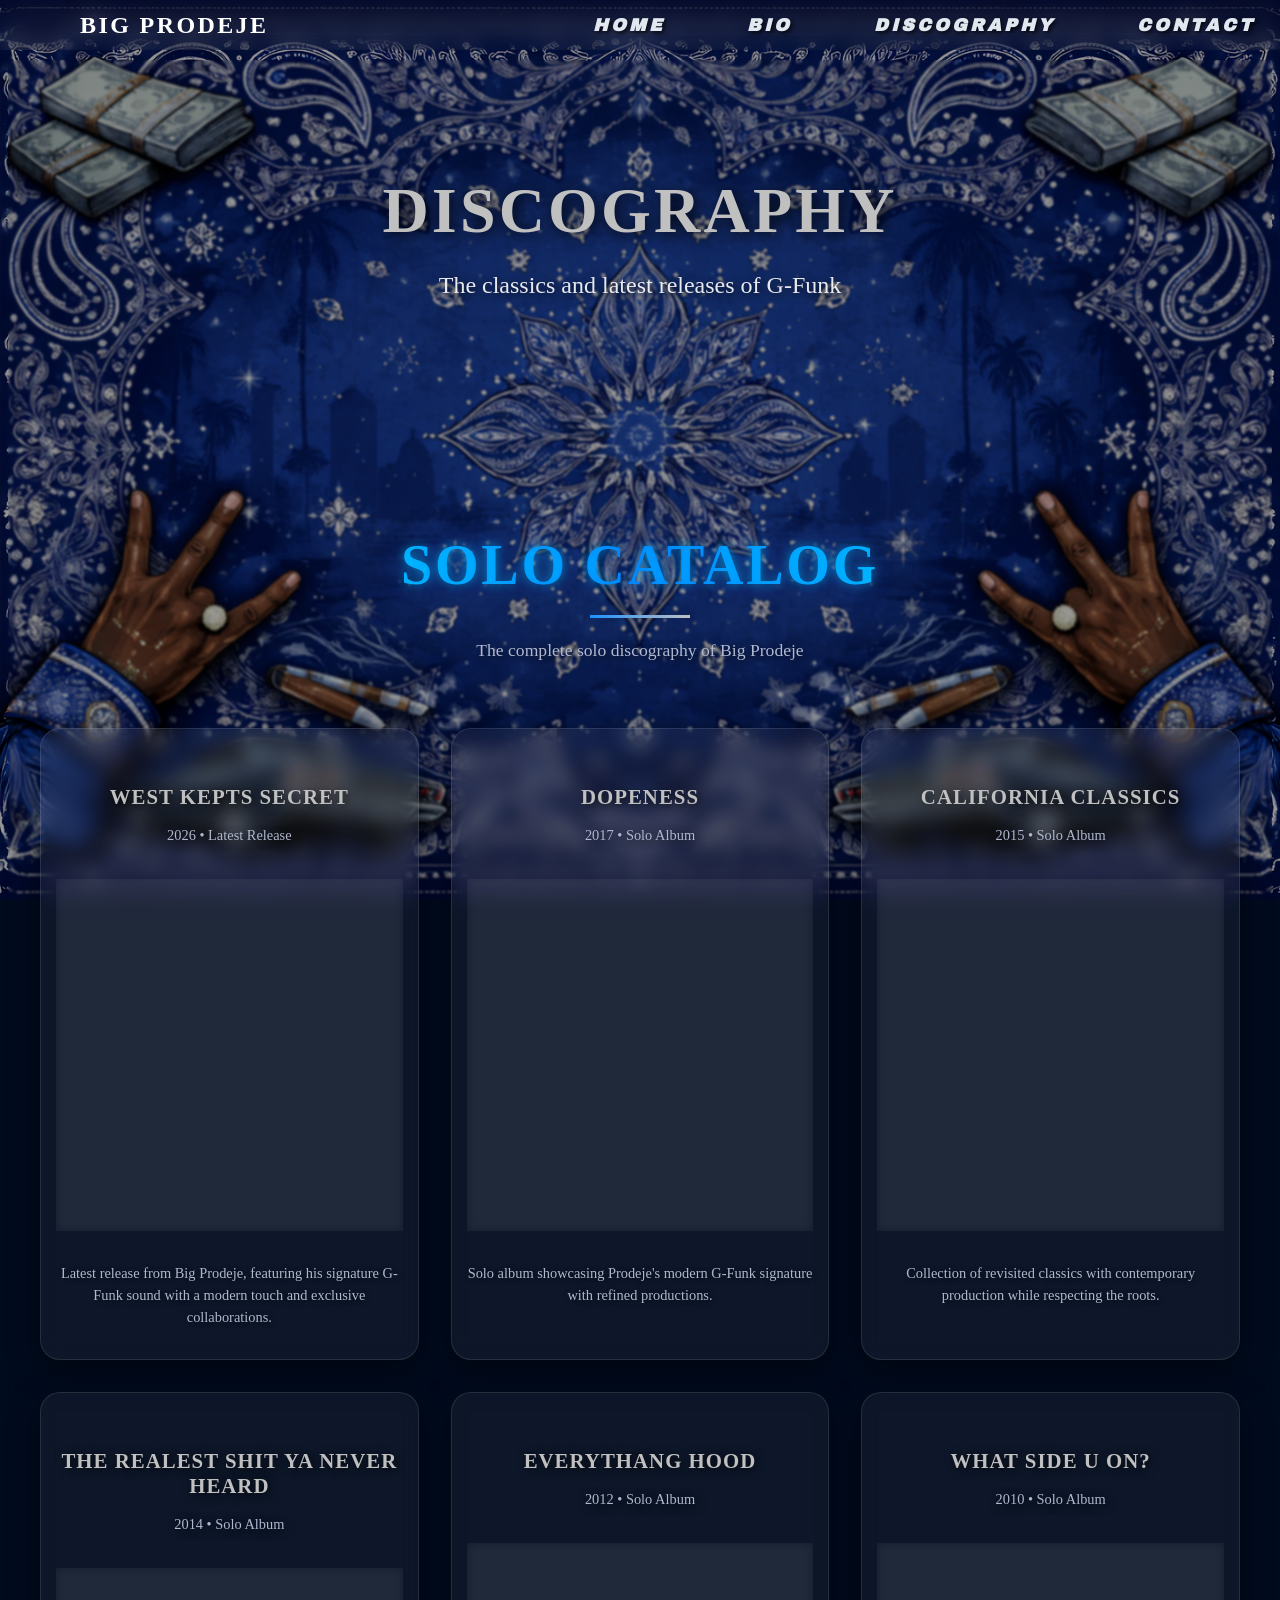
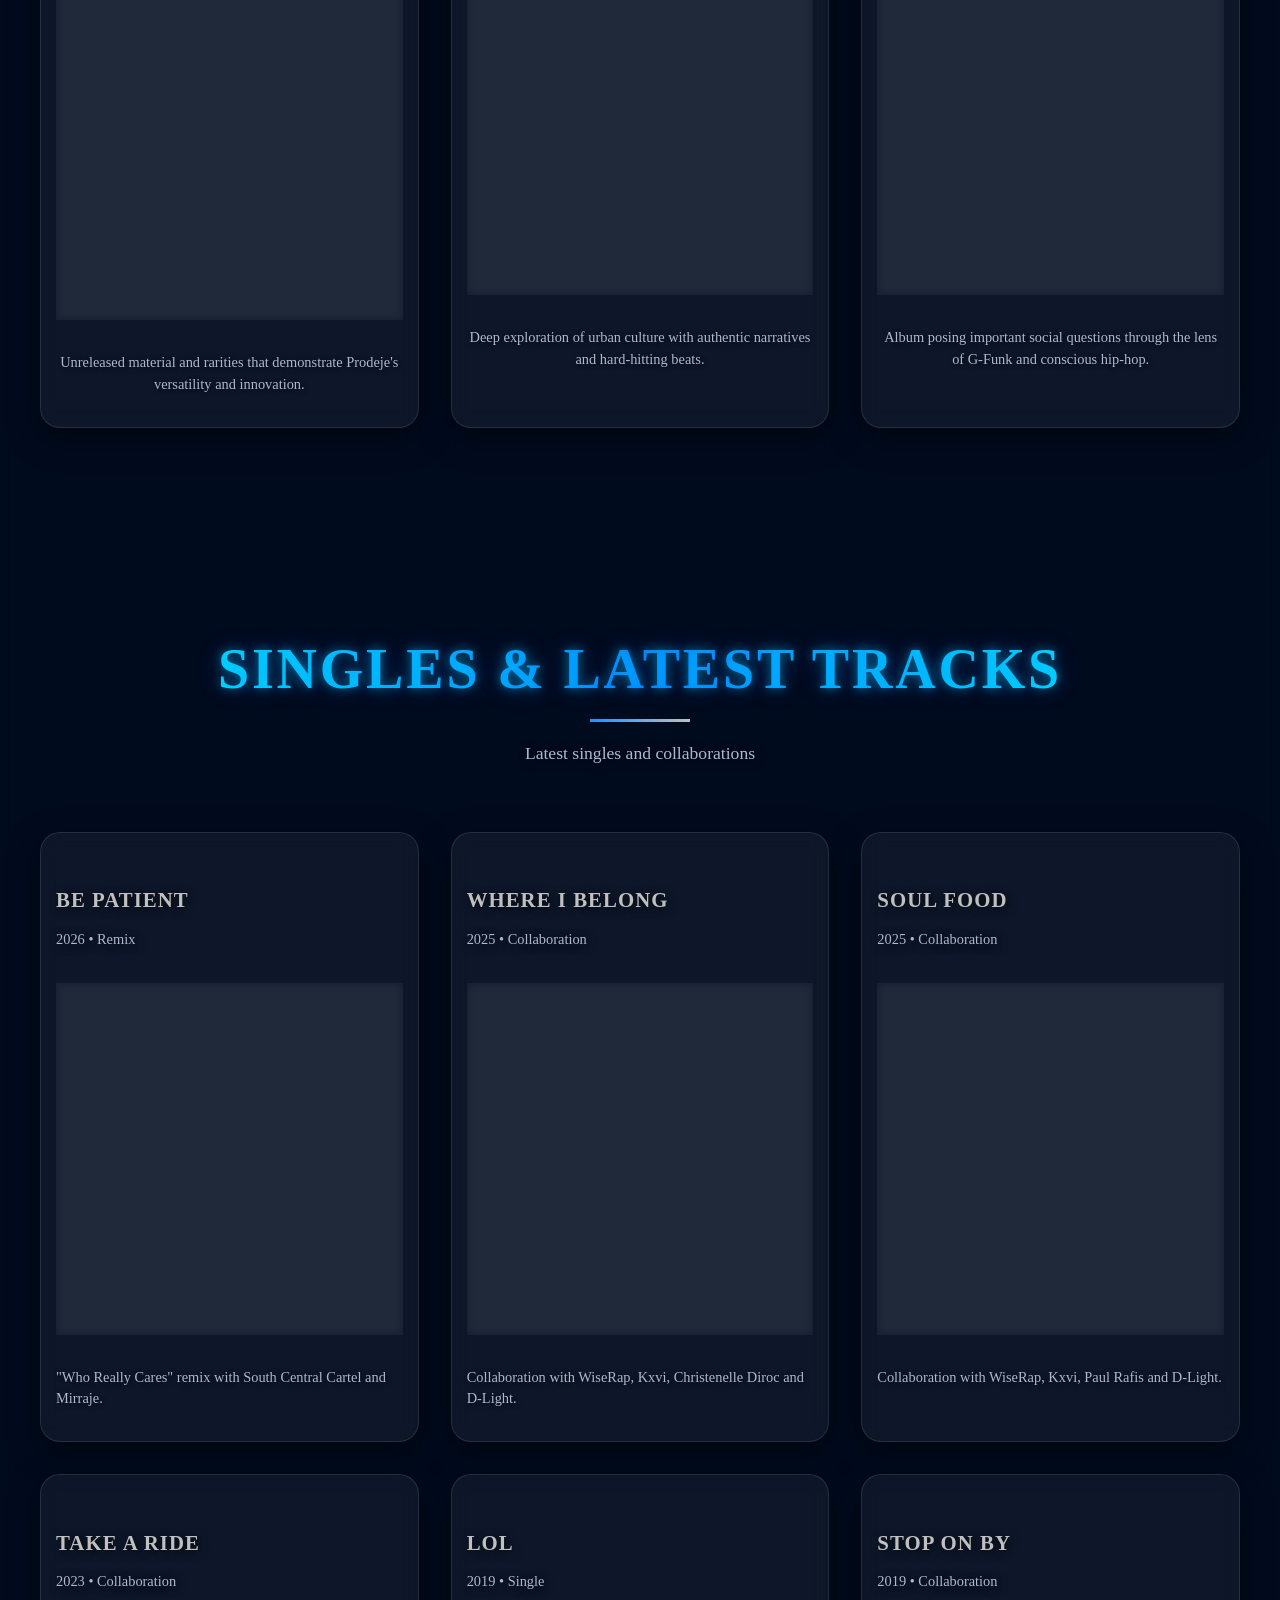
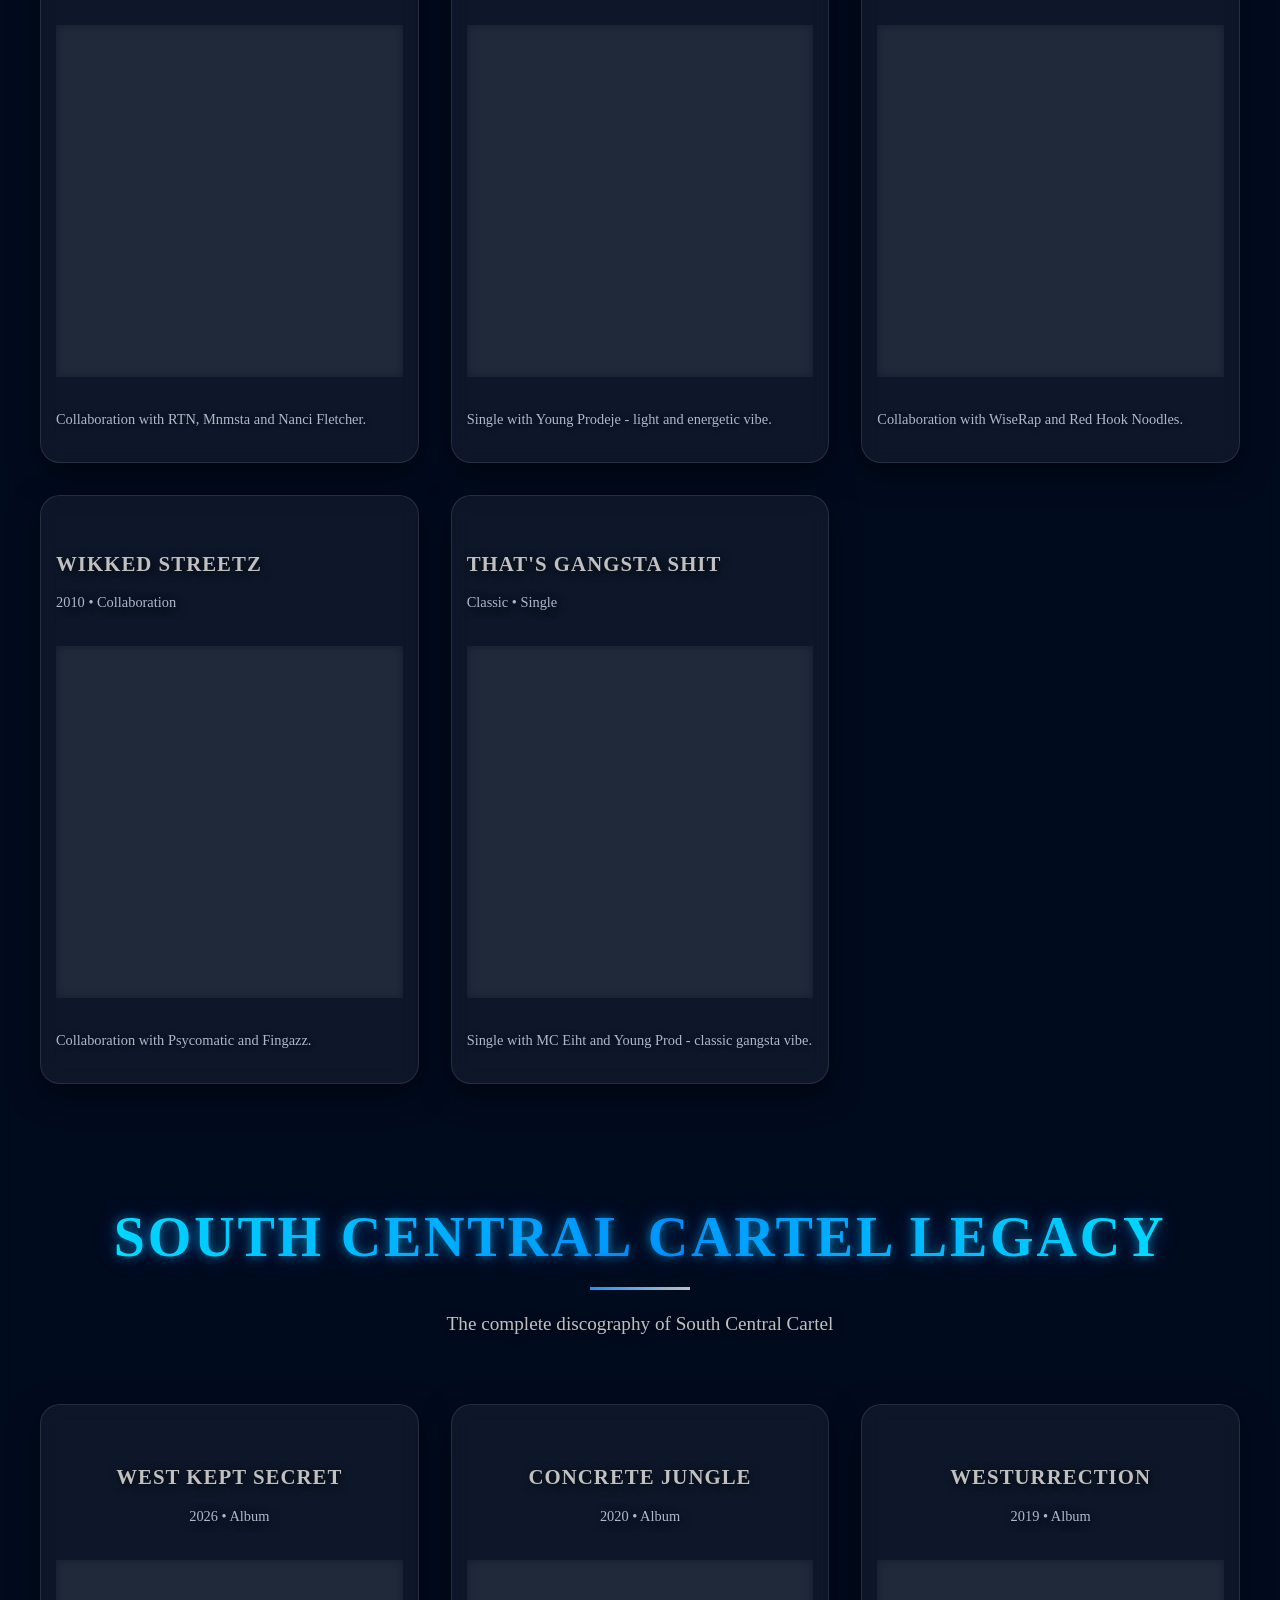
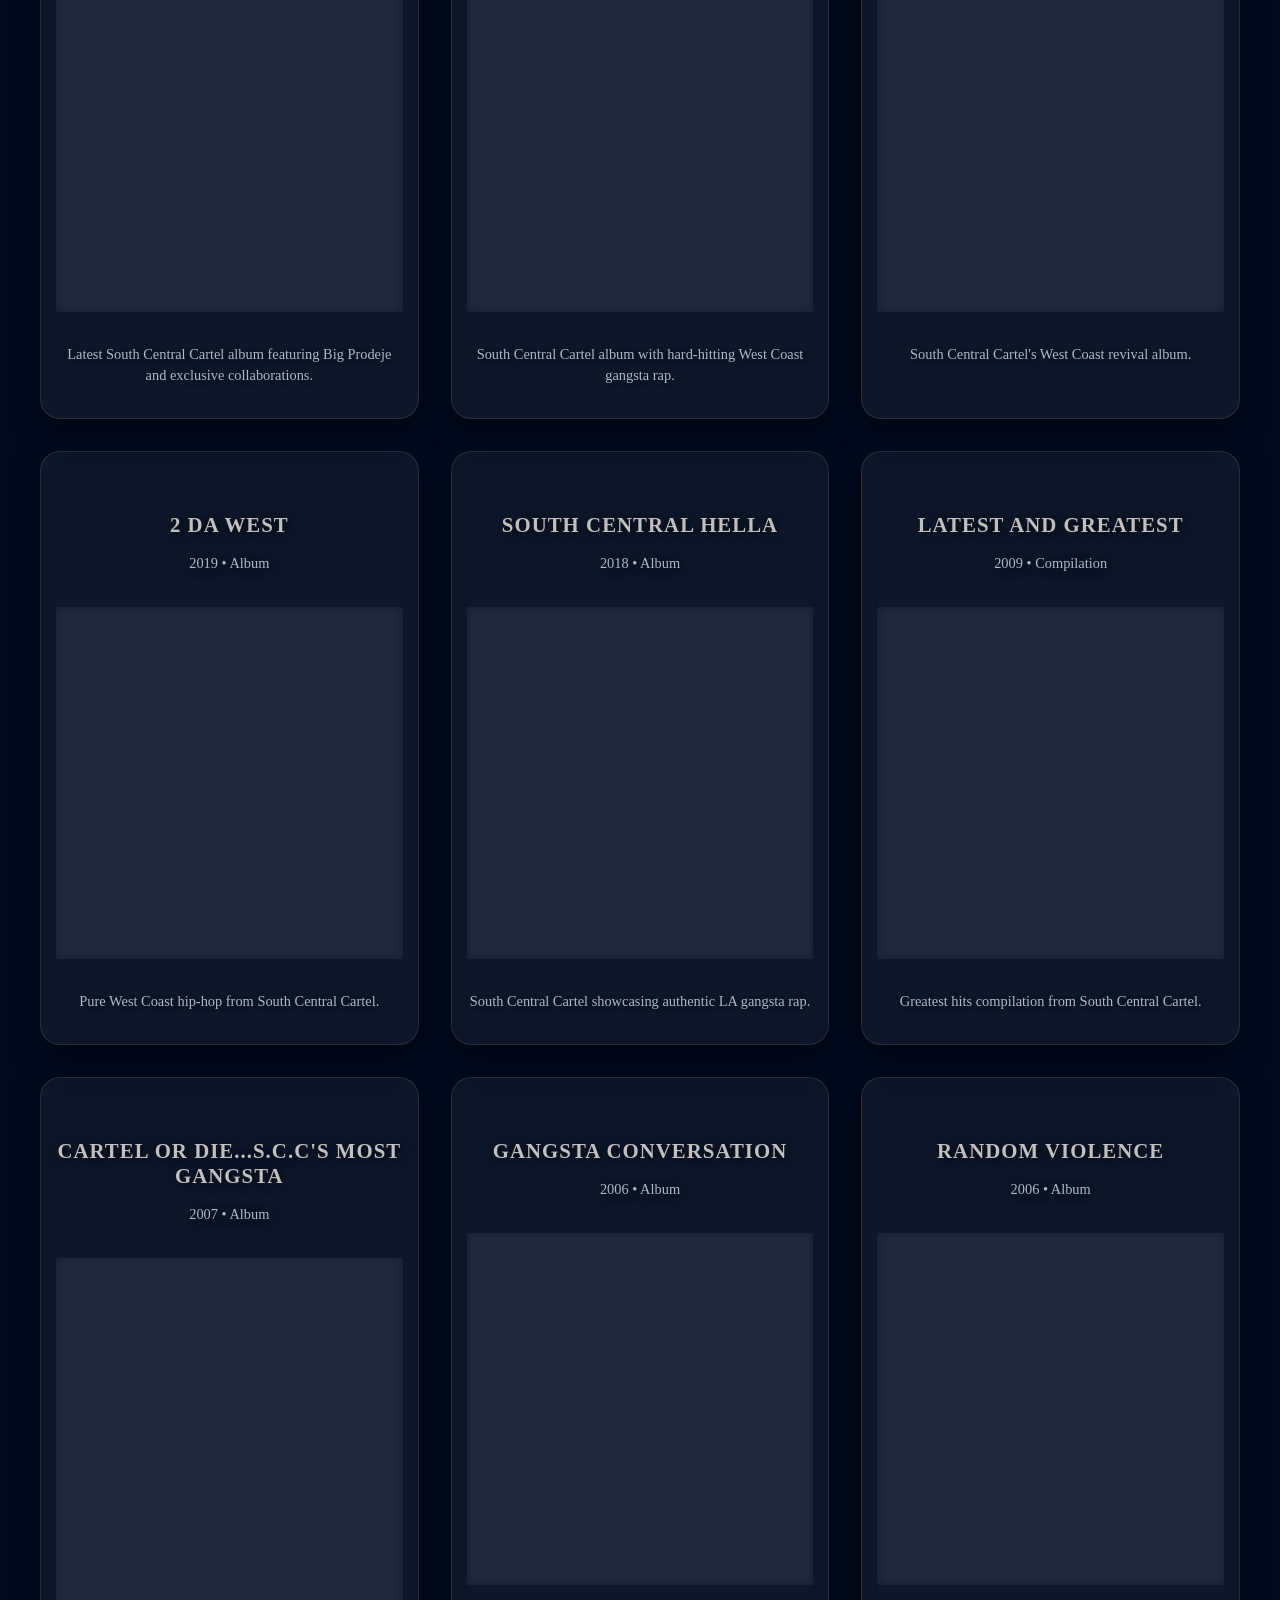
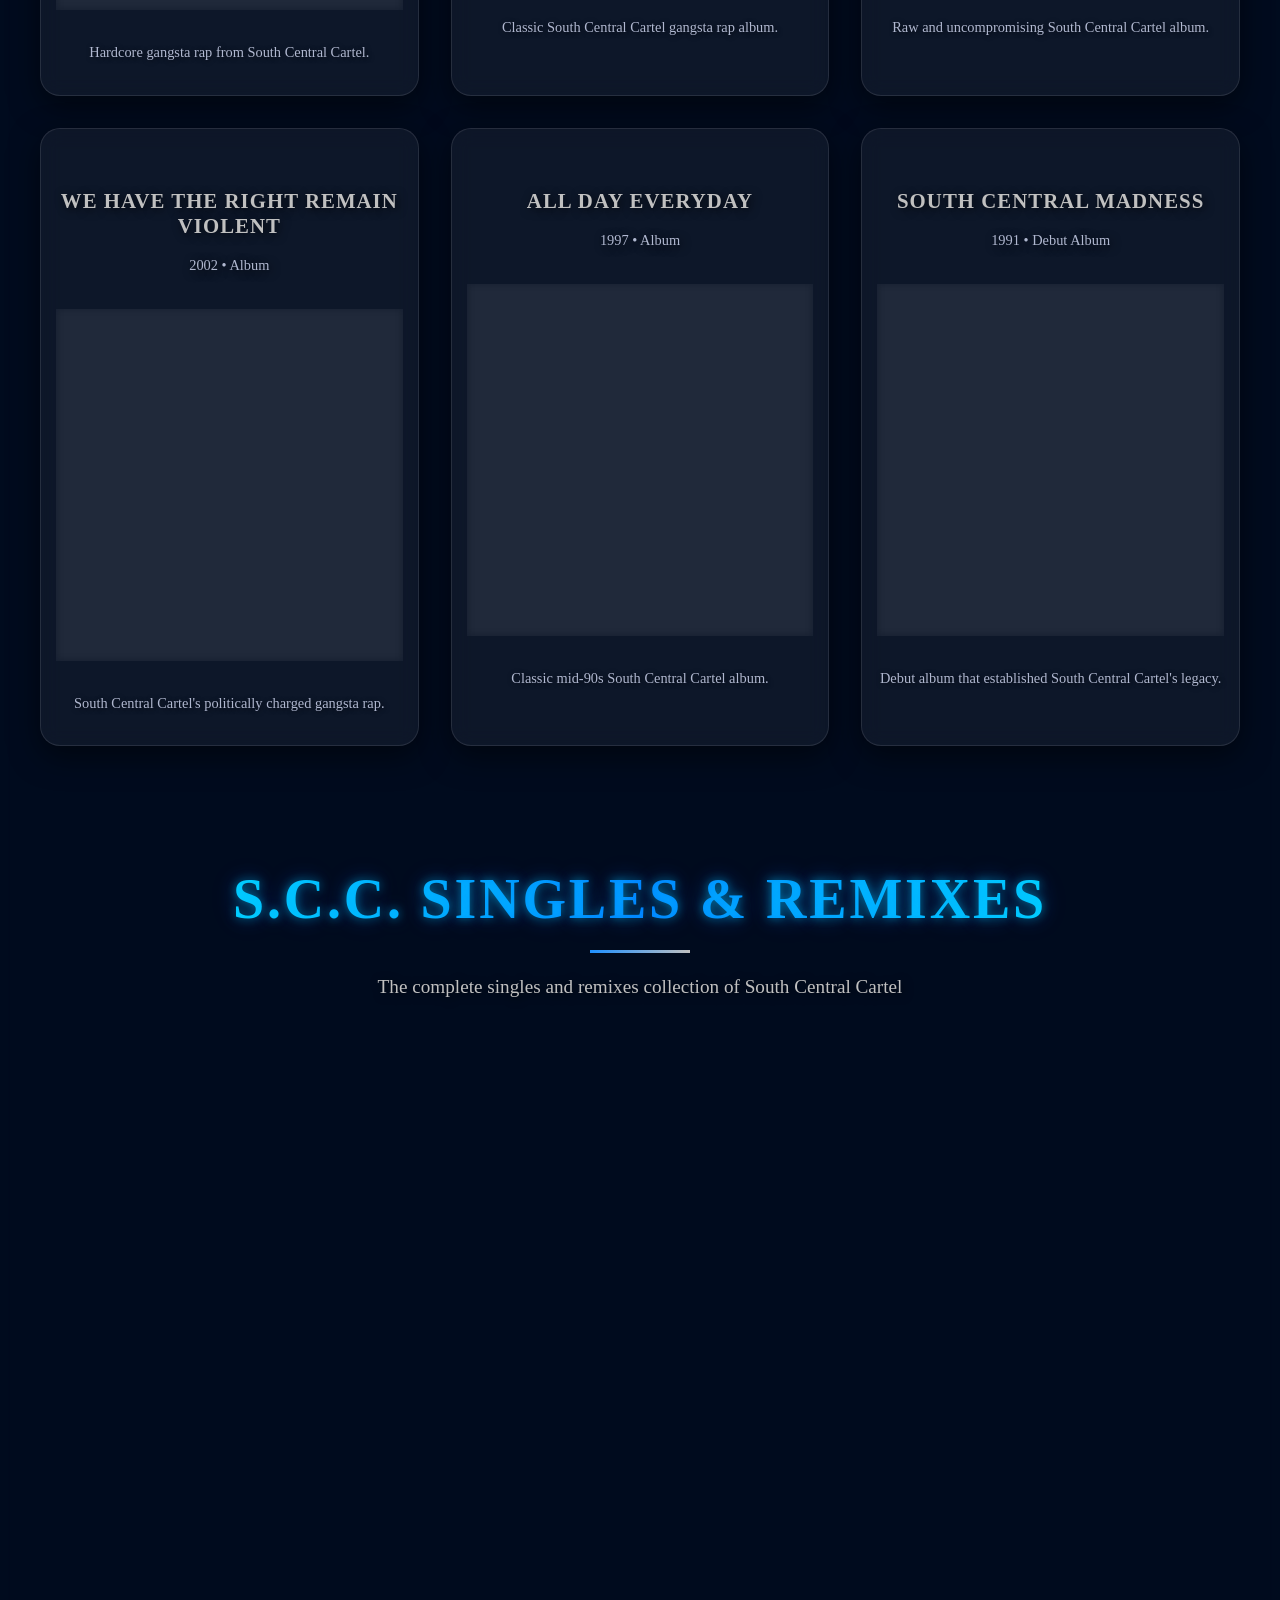
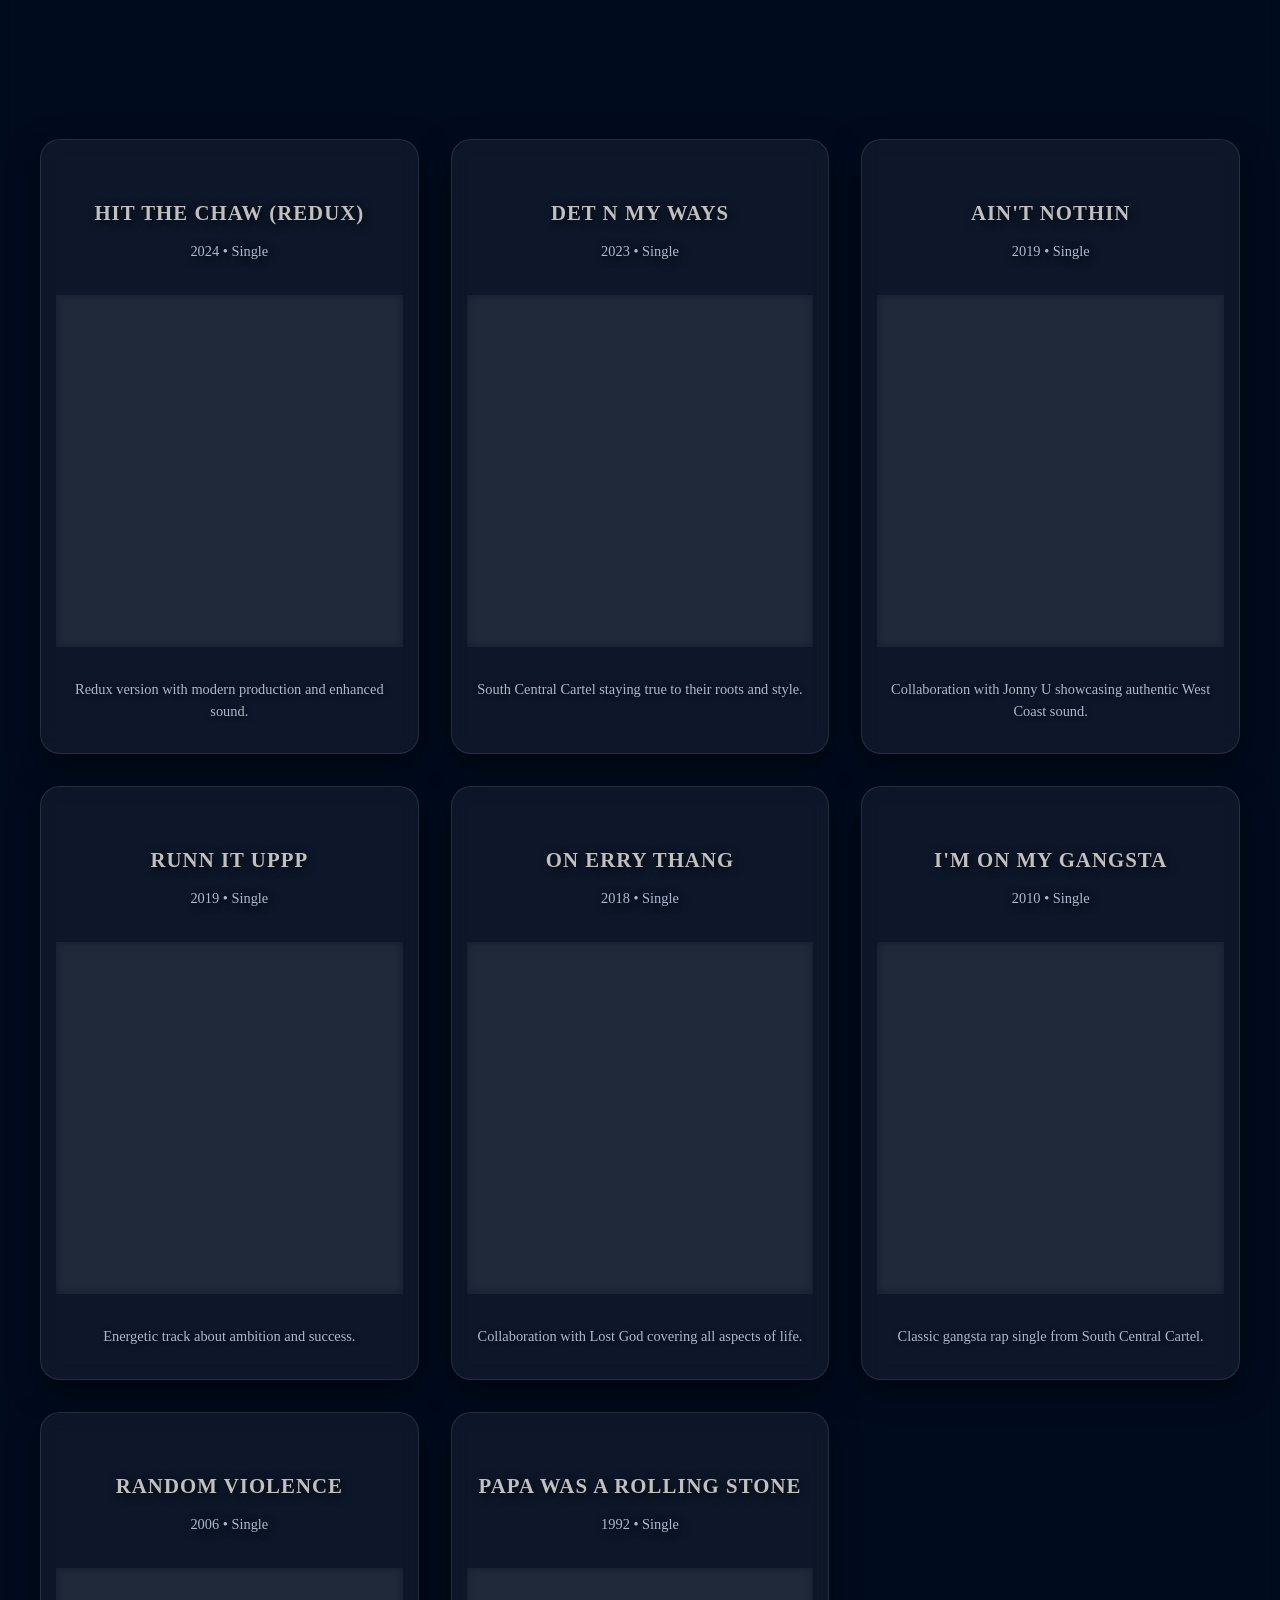
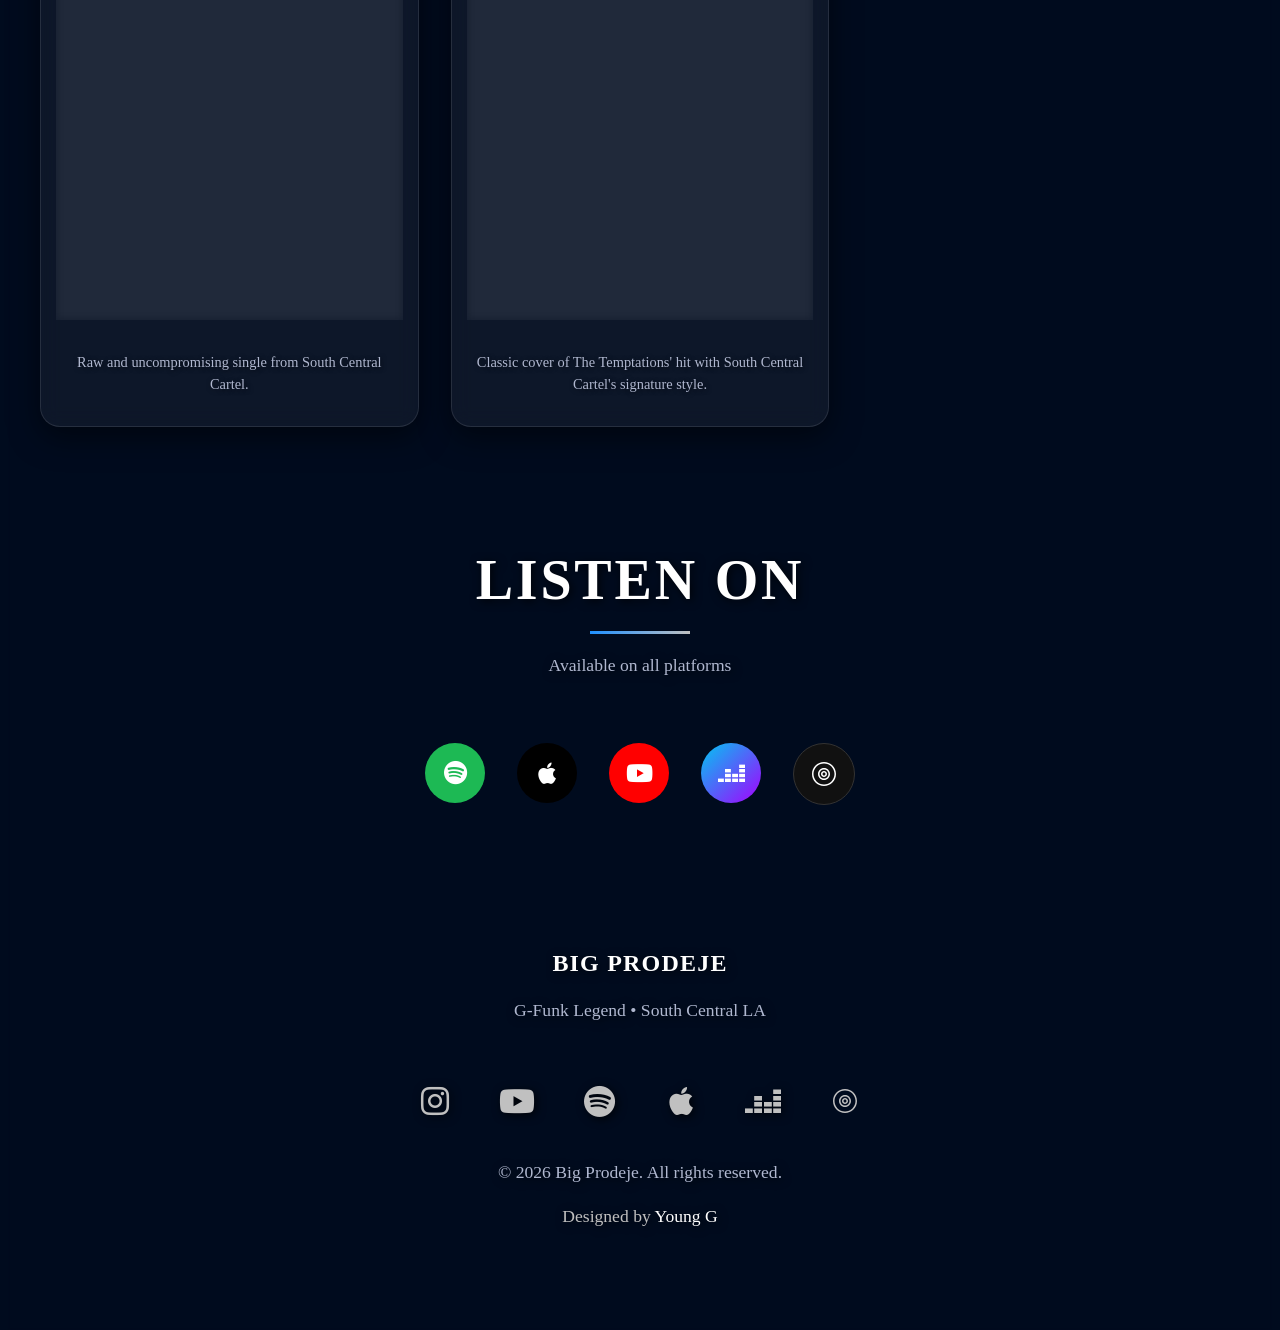
<file: discography.html>
<!DOCTYPE html>
<html lang="en">
<head>
    <meta charset="UTF-8">
    <meta name="viewport" content="width=device-width, initial-scale=1.0">
    <title>Discography - Big Prodeje</title>
    <link rel="preconnect" href="https://fonts.googleapis.com">
    <link rel="preconnect" href="https://fonts.gstatic.com" crossorigin>
    <link href="https://fonts.googleapis.com/css2?family=Archivo+Black&family=Montserrat:wght@300;400;500;600;700;800;900&family=Inter:wght@300;400;500;600;700&display=swap" rel="stylesheet">
    <link rel="stylesheet" href="https://cdnjs.cloudflare.com/ajax/libs/font-awesome/6.5.1/css/all.min.css">
    <link rel="stylesheet" href="css/style.css?v=2">
    <link rel="icon" type="image/x-icon" href="assets/favicon.ico">
</head>
<body>
    <!-- Navigation -->
    <nav class="navbar">
        <div class="container">
            <a href="index.html" class="logo">BIG PRODEJE</a>
            <div class="nav-links">
                <a href="index.html">HOME</a>
                <a href="bio.html">BIO</a>
                <a href="discography.html">DISCOGRAPHY</a>
                <a href="contact.html">CONTACT</a>
            </div>
            <button class="menu-toggle">
                <i class="fas fa-bars"></i>
            </button>
        </div>
    </nav>

    <!-- Discography Hero -->
    <section class="page-hero">
        <div class="hero-overlay"></div>
        <div class="container">
            <div class="page-hero-content">
                <h1 class="page-title">DISCOGRAPHY</h1>
                <p class="page-subtitle">The classics and latest releases of G-Funk</p>
            </div>
        </div>
    </section>

    <!-- Discography Content -->
    <section class="discography-page">
        <div class="container">





        </div>
    </section>

    <!-- Solo Catalog Section -->
    <section class="solo-catalog-section">
        <div class="container">
            <div class="section-header">
                <h2 class="section-title neon-blue">SOLO CATALOG</h2>
                <div class="section-divider"></div>
                <p class="section-subtitle">The complete solo discography of Big Prodeje</p>
            </div>
            
            <div class="solo-catalog-grid">
                <!-- West Kepts Secret (2026) -->
                <div class="solo-album-card fade-in">
                    <div class="solo-album-header">
                        <h3 class="solo-album-title silver-title">WEST KEPTS SECRET</h3>
                        <p class="solo-album-year">2026 • Latest Release</p>
                    </div>
                    <div class="spotify-player">
                        <iframe style="border-radius:12px" src="https://open.spotify.com/embed/album/6YyeWn9E0FFj0jTdQUpULB?utm_source=generator" width="100%" height="352" frameBorder="0" allowfullscreen="" allow="autoplay; clipboard-write; encrypted-media; fullscreen; picture-in-picture" loading="lazy"></iframe>
                    </div>
                    <div class="solo-album-info">
                        <p class="solo-album-description">
                            Latest release from Big Prodeje, featuring his signature G-Funk sound with a modern touch and exclusive collaborations.
                        </p>
                    </div>
                </div>

                <!-- Dopeness (2017) -->
                <div class="solo-album-card fade-in">
                    <div class="solo-album-header">
                        <h3 class="solo-album-title silver-title">DOPENESS</h3>
                        <p class="solo-album-year">2017 • Solo Album</p>
                    </div>
                    <div class="spotify-player">
                        <iframe style="border-radius:12px" src="https://open.spotify.com/embed/album/6Xmn7ldnVy0uQTOJLsKMwg?utm_source=generator" width="100%" height="352" frameBorder="0" allowfullscreen="" allow="autoplay; clipboard-write; encrypted-media; fullscreen; picture-in-picture" loading="lazy"></iframe>
                    </div>
                    <div class="solo-album-info">
                        <p class="solo-album-description">
                            Solo album showcasing Prodeje's modern G-Funk signature with refined productions.
                        </p>
                    </div>
                </div>

                <!-- California Classics (2015) -->
                <div class="solo-album-card fade-in">
                    <div class="solo-album-header">
                        <h3 class="solo-album-title silver-title">CALIFORNIA CLASSICS</h3>
                        <p class="solo-album-year">2015 • Solo Album</p>
                    </div>
                    <div class="spotify-player">
                        <iframe style="border-radius:12px" src="https://open.spotify.com/embed/album/3UJblsvEd9HbRnase66p8u?utm_source=generator" width="100%" height="352" frameBorder="0" allowfullscreen="" allow="autoplay; clipboard-write; encrypted-media; fullscreen; picture-in-picture" loading="lazy"></iframe>
                    </div>
                    <div class="solo-album-info">
                        <p class="solo-album-description">
                            Collection of revisited classics with contemporary production while respecting the roots.
                        </p>
                    </div>
                </div>

                <!-- The Realest Shit Ya Never Heard (2014) -->
                <div class="solo-album-card fade-in">
                    <div class="solo-album-header">
                        <h3 class="solo-album-title silver-title">THE REALEST SHIT YA NEVER HEARD</h3>
                        <p class="solo-album-year">2014 • Solo Album</p>
                    </div>
                    <div class="spotify-player">
                        <iframe style="border-radius:12px" src="https://open.spotify.com/embed/album/6xFGMQv5ozEP4MUEb9cBQu?utm_source=generator" width="100%" height="352" frameBorder="0" allowfullscreen="" allow="autoplay; clipboard-write; encrypted-media; fullscreen; picture-in-picture" loading="lazy"></iframe>
                    </div>
                    <div class="solo-album-info">
                        <p class="solo-album-description">
                            Unreleased material and rarities that demonstrate Prodeje's versatility and innovation.
                        </p>
                    </div>
                </div>

                <!-- Everythang Hood (2012) -->
                <div class="solo-album-card fade-in">
                    <div class="solo-album-header">
                        <h3 class="solo-album-title silver-title">EVERYTHANG HOOD</h3>
                        <p class="solo-album-year">2012 • Solo Album</p>
                    </div>
                    <div class="spotify-player">
                        <iframe style="border-radius:12px" src="https://open.spotify.com/embed/album/6eeOqlQTKqb3r4PDte2wHu?utm_source=generator" width="100%" height="352" frameBorder="0" allowfullscreen="" allow="autoplay; clipboard-write; encrypted-media; fullscreen; picture-in-picture" loading="lazy"></iframe>
                    </div>
                    <div class="solo-album-info">
                        <p class="solo-album-description">
                            Deep exploration of urban culture with authentic narratives and hard-hitting beats.
                        </p>
                    </div>
                </div>

                <!-- What Side U On? (2010) -->
                <div class="solo-album-card fade-in">
                    <div class="solo-album-header">
                        <h3 class="solo-album-title silver-title">WHAT SIDE U ON?</h3>
                        <p class="solo-album-year">2010 • Solo Album</p>
                    </div>
                    <div class="spotify-player">
                        <iframe style="border-radius:12px" src="https://open.spotify.com/embed/album/0MKq6BFptosFPYl1ArPHoB?utm_source=generator" width="100%" height="352" frameBorder="0" allowfullscreen="" allow="autoplay; clipboard-write; encrypted-media; fullscreen; picture-in-picture" loading="lazy"></iframe>
                    </div>
                    <div class="solo-album-info">
                        <p class="solo-album-description">
                            Album posing important social questions through the lens of G-Funk and conscious hip-hop.
                        </p>
                    </div>
                </div>
            </div>
        </div>
    </section>

    <!-- Singles & Latest Tracks Section -->
    <section class="singles-section">
        <div class="container">
            <div class="section-header">
                <h2 class="section-title neon-blue">SINGLES & LATEST TRACKS</h2>
                <div class="section-divider"></div>
                <p class="section-subtitle">Latest singles and collaborations</p>
            </div>
            
            <div class="singles-latest-grid">
                <!-- Be Patient (2026) -->
                <div class="single-latest-card fade-in">
                    <div class="single-latest-header">
                        <h3 class="single-latest-title silver-title">BE PATIENT</h3>
                        <p class="single-latest-year">2026 • Remix</p>
                    </div>
                    <div class="spotify-player">
                        <iframe style="border-radius:12px" src="https://open.spotify.com/embed/album/57x71ZpKzAoypAM6TrqfFj?utm_source=generator" width="100%" height="352" frameBorder="0" allowfullscreen="" allow="autoplay; clipboard-write; encrypted-media; fullscreen; picture-in-picture" loading="lazy"></iframe>
                    </div>
                    <div class="single-latest-info">
                        <p class="single-latest-description">
                            "Who Really Cares" remix with South Central Cartel and Mirraje.
                        </p>
                    </div>
                </div>
                
                <!-- Where I Belong (2025) -->
                <div class="single-latest-card fade-in">
                    <div class="single-latest-header">
                        <h3 class="single-latest-title silver-title">WHERE I BELONG</h3>
                        <p class="single-latest-year">2025 • Collaboration</p>
                    </div>
                    <div class="spotify-player">
                        <iframe style="border-radius:12px" src="https://open.spotify.com/embed/album/4QnkiJimOwucnbWHx3Ptks?utm_source=generator" width="100%" height="352" frameBorder="0" allowfullscreen="" allow="autoplay; clipboard-write; encrypted-media; fullscreen; picture-in-picture" loading="lazy"></iframe>
                    </div>
                    <div class="single-latest-info">
                        <p class="single-latest-description">
                            Collaboration with WiseRap, Kxvi, Christenelle Diroc and D-Light.
                        </p>
                    </div>
                </div>
                
                <!-- Soul Food (2025) -->
                <div class="single-latest-card fade-in">
                    <div class="single-latest-header">
                        <h3 class="single-latest-title silver-title">SOUL FOOD</h3>
                        <p class="single-latest-year">2025 • Collaboration</p>
                    </div>
                    <div class="spotify-player">
                        <iframe style="border-radius:12px" src="https://open.spotify.com/embed/album/5FiMgSBa99wmvENl0h1PEl?utm_source=generator" width="100%" height="352" frameBorder="0" allowfullscreen="" allow="autoplay; clipboard-write; encrypted-media; fullscreen; picture-in-picture" loading="lazy"></iframe>
                    </div>
                    <div class="single-latest-info">
                        <p class="single-latest-description">
                            Collaboration with WiseRap, Kxvi, Paul Rafis and D-Light.
                        </p>
                    </div>
                </div>
                
                <!-- Take A Ride (2023) -->
                <div class="single-latest-card fade-in">
                    <div class="single-latest-header">
                        <h3 class="single-latest-title silver-title">TAKE A RIDE</h3>
                        <p class="single-latest-year">2023 • Collaboration</p>
                    </div>
                    <div class="spotify-player">
                        <iframe style="border-radius:12px" src="https://open.spotify.com/embed/album/7FPgjums4mwWLt6EuuBESs?utm_source=generator" width="100%" height="352" frameBorder="0" allowfullscreen="" allow="autoplay; clipboard-write; encrypted-media; fullscreen; picture-in-picture" loading="lazy"></iframe>
                    </div>
                    <div class="single-latest-info">
                        <p class="single-latest-description">
                            Collaboration with RTN, Mnmsta and Nanci Fletcher.
                        </p>
                    </div>
                </div>
                
                <!-- LOL (2019) -->
                <div class="single-latest-card fade-in">
                    <div class="single-latest-header">
                        <h3 class="single-latest-title silver-title">LOL</h3>
                        <p class="single-latest-year">2019 • Single</p>
                    </div>
                    <div class="spotify-player">
                        <iframe style="border-radius:12px" src="https://open.spotify.com/embed/album/5KrrrpKg9ZxtPwRRqnHBhm?utm_source=generator" width="100%" height="352" frameBorder="0" allowfullscreen="" allow="autoplay; clipboard-write; encrypted-media; fullscreen; picture-in-picture" loading="lazy"></iframe>
                    </div>
                    <div class="single-latest-info">
                        <p class="single-latest-description">
                            Single with Young Prodeje - light and energetic vibe.
                        </p>
                    </div>
                </div>
                
                <!-- Stop On By (2019) -->
                <div class="single-latest-card fade-in">
                    <div class="single-latest-header">
                        <h3 class="single-latest-title silver-title">STOP ON BY</h3>
                        <p class="single-latest-year">2019 • Collaboration</p>
                    </div>
                    <div class="spotify-player">
                        <iframe style="border-radius:12px" src="https://open.spotify.com/embed/album/5purp4bO9WE9h5ciMcgC5i?utm_source=generator" width="100%" height="352" frameBorder="0" allowfullscreen="" allow="autoplay; clipboard-write; encrypted-media; fullscreen; picture-in-picture" loading="lazy"></iframe>
                    </div>
                    <div class="single-latest-info">
                        <p class="single-latest-description">
                            Collaboration with WiseRap and Red Hook Noodles.
                        </p>
                    </div>
                </div>
                
                <!-- Wikked Streetz (2010) -->
                <div class="single-latest-card fade-in">
                    <div class="single-latest-header">
                        <h3 class="single-latest-title silver-title">WIKKED STREETZ</h3>
                        <p class="single-latest-year">2010 • Collaboration</p>
                    </div>
                    <div class="spotify-player">
                        <iframe style="border-radius:12px" src="https://open.spotify.com/embed/album/2C5X8B34sTnZV9jFiV9sxR?utm_source=generator" width="100%" height="352" frameBorder="0" allowfullscreen="" allow="autoplay; clipboard-write; encrypted-media; fullscreen; picture-in-picture" loading="lazy"></iframe>
                    </div>
                    <div class="single-latest-info">
                        <p class="single-latest-description">
                            Collaboration with Psycomatic and Fingazz.
                        </p>
                    </div>
                </div>
                
                <!-- That's Gangsta Shit -->
                <div class="single-latest-card fade-in">
                    <div class="single-latest-header">
                        <h3 class="single-latest-title silver-title">THAT'S GANGSTA SHIT</h3>
                        <p class="single-latest-year">Classic • Single</p>
                    </div>
                    <div class="spotify-player">
                        <iframe style="border-radius:12px" src="https://open.spotify.com/embed/album/1PvveMB2PNzlkPIacnkDne?utm_source=generator" width="100%" height="352" frameBorder="0" allowfullscreen="" allow="autoplay; clipboard-write; encrypted-media; fullscreen; picture-in-picture" loading="lazy"></iframe>
                    </div>
                    <div class="single-latest-info">
                        <p class="single-latest-description">
                            Single with MC Eiht and Young Prod - classic gangsta vibe.
                        </p>
                    </div>
                </div>
            </div>
        </div>
    </section>

    <!-- South Central Cartel Legacy -->
    <section id="scc-legacy">
        <div class="container">
            <div class="section-header">
                <h2 class="section-title neon-blue">SOUTH CENTRAL CARTEL LEGACY</h2>
                <div class="section-divider"></div>
                <p class="section-subtitle">The complete discography of South Central Cartel</p>
            </div>
            
            <div class="scc-grid">
                <!-- West Kept Secret (2026) -->
                <div class="album-card fade-in">
                    <div class="solo-album-header">
                        <h3 class="solo-album-title silver-title">WEST KEPT SECRET</h3>
                        <p class="solo-album-year">2026 • Album</p>
                    </div>
                    <div class="spotify-player">
                        <iframe data-testid="embed-iframe" style="border-radius:12px" src="https://open.spotify.com/embed/album/6YyeWn9E0FFj0jTdQUpULB?utm_source=generator" width="100%" height="352" frameBorder="0" allowfullscreen="" allow="autoplay; clipboard-write; encrypted-media; fullscreen; picture-in-picture" loading="lazy"></iframe>
                    </div>
                    <div class="solo-album-info">
                        <p class="solo-album-description">
                            Latest South Central Cartel album featuring Big Prodeje and exclusive collaborations.
                        </p>
                    </div>
                </div>
                
                <!-- Concrete Jungle (2020) -->
                <div class="album-card fade-in">
                    <div class="solo-album-header">
                        <h3 class="solo-album-title silver-title">CONCRETE JUNGLE</h3>
                        <p class="solo-album-year">2020 • Album</p>
                    </div>
                    <div class="spotify-player">
                        <iframe data-testid="embed-iframe" style="border-radius:12px" src="https://open.spotify.com/embed/album/3b0YufalGS90TVoW9cJuNw?utm_source=generator" width="100%" height="352" frameBorder="0" allowfullscreen="" allow="autoplay; clipboard-write; encrypted-media; fullscreen; picture-in-picture" loading="lazy"></iframe>
                    </div>
                    <div class="solo-album-info">
                        <p class="solo-album-description">
                            South Central Cartel album with hard-hitting West Coast gangsta rap.
                        </p>
                    </div>
                </div>
                
                <!-- Westurrection (2019) -->
                <div class="album-card fade-in">
                    <div class="solo-album-header">
                        <h3 class="solo-album-title silver-title">WESTURRECTION</h3>
                        <p class="solo-album-year">2019 • Album</p>
                    </div>
                    <div class="spotify-player">
                        <iframe data-testid="embed-iframe" style="border-radius:12px" src="https://open.spotify.com/embed/album/18NDFDLybP2TnxPIhT50tD?utm_source=generator" width="100%" height="352" frameBorder="0" allowfullscreen="" allow="autoplay; clipboard-write; encrypted-media; fullscreen; picture-in-picture" loading="lazy"></iframe>
                    </div>
                    <div class="solo-album-info">
                        <p class="solo-album-description">
                            South Central Cartel's West Coast revival album.
                        </p>
                    </div>
                </div>
                
                <!-- 2 Da West (2019) -->
                <div class="album-card fade-in">
                    <div class="solo-album-header">
                        <h3 class="solo-album-title silver-title">2 DA WEST</h3>
                        <p class="solo-album-year">2019 • Album</p>
                    </div>
                    <div class="spotify-player">
                        <iframe data-testid="embed-iframe" style="border-radius:12px" src="https://open.spotify.com/embed/album/1TwC6r5nuUZdkd6HWFSJJE?utm_source=generator" width="100%" height="352" frameBorder="0" allowfullscreen="" allow="autoplay; clipboard-write; encrypted-media; fullscreen; picture-in-picture" loading="lazy"></iframe>
                    </div>
                    <div class="solo-album-info">
                        <p class="solo-album-description">
                            Pure West Coast hip-hop from South Central Cartel.
                        </p>
                    </div>
                </div>
                
                <!-- South Central Hella (2018) -->
                <div class="album-card fade-in">
                    <div class="solo-album-header">
                        <h3 class="solo-album-title silver-title">SOUTH CENTRAL HELLA</h3>
                        <p class="solo-album-year">2018 • Album</p>
                    </div>
                    <div class="spotify-player">
                        <iframe data-testid="embed-iframe" style="border-radius:12px" src="https://open.spotify.com/embed/album/065T4kRMFE2ApRs3HsgGmS?utm_source=generator" width="100%" height="352" frameBorder="0" allowfullscreen="" allow="autoplay; clipboard-write; encrypted-media; fullscreen; picture-in-picture" loading="lazy"></iframe>
                    </div>
                    <div class="solo-album-info">
                        <p class="solo-album-description">
                            South Central Cartel showcasing authentic LA gangsta rap.
                        </p>
                    </div>
                </div>
                
                <!-- Latest and Greatest (2009) -->
                <div class="album-card fade-in">
                    <div class="solo-album-header">
                        <h3 class="solo-album-title silver-title">LATEST AND GREATEST</h3>
                        <p class="solo-album-year">2009 • Compilation</p>
                    </div>
                    <div class="spotify-player">
                        <iframe data-testid="embed-iframe" style="border-radius:12px" src="https://open.spotify.com/embed/album/5gcYPEFsxon3QauIuzVz1p?utm_source=generator" width="100%" height="352" frameBorder="0" allowfullscreen="" allow="autoplay; clipboard-write; encrypted-media; fullscreen; picture-in-picture" loading="lazy"></iframe>
                    </div>
                    <div class="solo-album-info">
                        <p class="solo-album-description">
                            Greatest hits compilation from South Central Cartel.
                        </p>
                    </div>
                </div>
                
                <!-- Cartel or die...S.C.C's Most Gangsta (2007) -->
                <div class="album-card fade-in">
                    <div class="solo-album-header">
                        <h3 class="solo-album-title silver-title">CARTEL OR DIE...S.C.C'S MOST GANGSTA</h3>
                        <p class="solo-album-year">2007 • Album</p>
                    </div>
                    <div class="spotify-player">
                        <iframe data-testid="embed-iframe" style="border-radius:12px" src="https://open.spotify.com/embed/album/2qOReGhc0rChrfcAMC1HJK?utm_source=generator" width="100%" height="352" frameBorder="0" allowfullscreen="" allow="autoplay; clipboard-write; encrypted-media; fullscreen; picture-in-picture" loading="lazy"></iframe>
                    </div>
                    <div class="solo-album-info">
                        <p class="solo-album-description">
                            Hardcore gangsta rap from South Central Cartel.
                        </p>
                    </div>
                </div>
                
                <!-- Gangsta Conversation (2006) -->
                <div class="album-card fade-in">
                    <div class="solo-album-header">
                        <h3 class="solo-album-title silver-title">GANGSTA CONVERSATION</h3>
                        <p class="solo-album-year">2006 • Album</p>
                    </div>
                    <div class="spotify-player">
                        <iframe data-testid="embed-iframe" style="border-radius:12px" src="https://open.spotify.com/embed/album/7w5NR84PNLN3LhzM1w9g60?utm_source=generator" width="100%" height="352" frameBorder="0" allowfullscreen="" allow="autoplay; clipboard-write; encrypted-media; fullscreen; picture-in-picture" loading="lazy"></iframe>
                    </div>
                    <div class="solo-album-info">
                        <p class="solo-album-description">
                            Classic South Central Cartel gangsta rap album.
                        </p>
                    </div>
                </div>
                
                <!-- Random Violence (2006) -->
                <div class="album-card fade-in">
                    <div class="solo-album-header">
                        <h3 class="solo-album-title silver-title">RANDOM VIOLENCE</h3>
                        <p class="solo-album-year">2006 • Album</p>
                    </div>
                    <div class="spotify-player">
                        <iframe data-testid="embed-iframe" style="border-radius:12px" src="https://open.spotify.com/embed/album/0y9VB1UTVBPUBPusoJhgpQ?utm_source=generator" width="100%" height="352" frameBorder="0" allowfullscreen="" allow="autoplay; clipboard-write; encrypted-media; fullscreen; picture-in-picture" loading="lazy"></iframe>
                    </div>
                    <div class="solo-album-info">
                        <p class="solo-album-description">
                            Raw and uncompromising South Central Cartel album.
                        </p>
                    </div>
                </div>
                
                <!-- We Have The Right Remain Violent (2002) -->
                <div class="album-card fade-in">
                    <div class="solo-album-header">
                        <h3 class="solo-album-title silver-title">WE HAVE THE RIGHT REMAIN VIOLENT</h3>
                        <p class="solo-album-year">2002 • Album</p>
                    </div>
                    <div class="spotify-player">
                        <iframe data-testid="embed-iframe" style="border-radius:12px" src="https://open.spotify.com/embed/album/5SPFbEDrnfCRcCl5MnSdUu?utm_source=generator" width="100%" height="352" frameBorder="0" allowfullscreen="" allow="autoplay; clipboard-write; encrypted-media; fullscreen; picture-in-picture" loading="lazy"></iframe>
                    </div>
                    <div class="solo-album-info">
                        <p class="solo-album-description">
                            South Central Cartel's politically charged gangsta rap.
                        </p>
                    </div>
                </div>
                
                <!-- All Day Everyday (1997) -->
                <div class="album-card fade-in">
                    <div class="solo-album-header">
                        <h3 class="solo-album-title silver-title">ALL DAY EVERYDAY</h3>
                        <p class="solo-album-year">1997 • Album</p>
                    </div>
                    <div class="spotify-player">
                        <iframe data-testid="embed-iframe" style="border-radius:12px" src="https://open.spotify.com/embed/album/6sRI2vOFJEE0ewN9f3X15o?utm_source=generator" width="100%" height="352" frameBorder="0" allowfullscreen="" allow="autoplay; clipboard-write; encrypted-media; fullscreen; picture-in-picture" loading="lazy"></iframe>
                    </div>
                    <div class="solo-album-info">
                        <p class="solo-album-description">
                            Classic mid-90s South Central Cartel album.
                        </p>
                    </div>
                </div>
                
                <!-- South Central Madness (1991) -->
                <div class="album-card fade-in">
                    <div class="solo-album-header">
                        <h3 class="solo-album-title silver-title">SOUTH CENTRAL MADNESS</h3>
                        <p class="solo-album-year">1991 • Debut Album</p>
                    </div>
                    <div class="spotify-player">
                        <iframe data-testid="embed-iframe" style="border-radius:12px" src="https://open.spotify.com/embed/album/3bWcohPYfMiTggIbVvAycU?utm_source=generator" width="100%" height="352" frameBorder="0" allowfullscreen="" allow="autoplay; clipboard-write; encrypted-media; fullscreen; picture-in-picture" loading="lazy"></iframe>
                    </div>
                    <div class="solo-album-info">
                        <p class="solo-album-description">
                            Debut album that established South Central Cartel's legacy.
                        </p>
                    </div>
                </div>
            </div>
        </div>
    </section>

    <!-- S.C.C. Singles & Remixes -->
    <section id="scc-singles">
        <div class="container">
            <div class="section-header">
                <h2 class="section-title neon-blue">S.C.C. SINGLES & REMIXES</h2>
                <div class="section-divider"></div>
                <p class="section-subtitle">The complete singles and remixes collection of South Central Cartel</p>
            </div>
            
            <div class="scc-grid">
                <!-- Be Patient (Who Really Cares Remix) 2026 -->
                <div class="album-card fade-in">
                    <div class="solo-album-header">
                        <h3 class="solo-album-title silver-title">BE PATIENT (WHO REALLY CARES REMIX)</h3>
                        <p class="solo-album-year">2026 • Single</p>
                    </div>
                    <div class="spotify-player">
                        <iframe data-testid="embed-iframe" style="border-radius:12px" src="https://open.spotify.com/embed/album/57x71ZpKzAoypAM6TrqfFj?utm_source=generator" width="100%" height="352" frameBorder="0" allowfullscreen="" allow="autoplay; clipboard-write; encrypted-media; fullscreen; picture-in-picture" loading="lazy"></iframe>
                    </div>
                    <div class="solo-album-info">
                        <p class="solo-album-description">
                            "Who Really Cares" remix with South Central Cartel and Mirraje.
                        </p>
                    </div>
                </div>
                
                <!-- On The Grind 2026 -->
                <div class="album-card fade-in">
                    <div class="solo-album-header">
                        <h3 class="solo-album-title silver-title">ON THE GRIND</h3>
                        <p class="solo-album-year">2026 • Single</p>
                    </div>
                    <div class="spotify-player">
                        <iframe data-testid="embed-iframe" style="border-radius:12px" src="https://open.spotify.com/embed/album/6InB990nYCbCw6ghxhMSJs?utm_source=generator" width="100%" height="352" frameBorder="0" allowfullscreen="" allow="autoplay; clipboard-write; encrypted-media; fullscreen; picture-in-picture" loading="lazy"></iframe>
                    </div>
                    <div class="solo-album-info">
                        <p class="solo-album-description">
                            South Central Cartel showcasing their work ethic and dedication.
                        </p>
                    </div>
                </div>
                
                <!-- All Day (24/7) Redux 2024 -->
                <div class="album-card fade-in">
                    <div class="solo-album-header">
                        <h3 class="solo-album-title silver-title">ALL DAY (24/7) REDUX</h3>
                        <p class="solo-album-year">2024 • Single</p>
                    </div>
                    <div class="spotify-player">
                        <iframe data-testid="embed-iframe" style="border-radius:12px" src="https://open.spotify.com/embed/album/0PzaMiRpRfQeWACuFIn67L?utm_source=generator" width="100%" height="352" frameBorder="0" allowfullscreen="" allow="autoplay; clipboard-write; encrypted-media; fullscreen; picture-in-picture" loading="lazy"></iframe>
                    </div>
                    <div class="solo-album-info">
                        <p class="solo-album-description">
                            Redux version of the classic track with updated production.
                        </p>
                    </div>
                </div>
                
                <!-- Hit The Chaw (Redux) 2024 -->
                <div class="album-card fade-in">
                    <div class="solo-album-header">
                        <h3 class="solo-album-title silver-title">HIT THE CHAW (REDUX)</h3>
                        <p class="solo-album-year">2024 • Single</p>
                    </div>
                    <div class="spotify-player">
                        <iframe data-testid="embed-iframe" style="border-radius:12px" src="https://open.spotify.com/embed/album/4JT75S2w30KmazzT267lCN?utm_source=generator" width="100%" height="352" frameBorder="0" allowfullscreen="" allow="autoplay; clipboard-write; encrypted-media; fullscreen; picture-in-picture" loading="lazy"></iframe>
                    </div>
                    <div class="solo-album-info">
                        <p class="solo-album-description">
                            Redux version with modern production and enhanced sound.
                        </p>
                    </div>
                </div>
                
                <!-- Det N My Ways 2023 -->
                <div class="album-card fade-in">
                    <div class="solo-album-header">
                        <h3 class="solo-album-title silver-title">DET N MY WAYS</h3>
                        <p class="solo-album-year">2023 • Single</p>
                    </div>
                    <div class="spotify-player">
                        <iframe data-testid="embed-iframe" style="border-radius:12px" src="https://open.spotify.com/embed/album/3CmHCDAeLsU2ebWRTFnnbe?utm_source=generator" width="100%" height="352" frameBorder="0" allowfullscreen="" allow="autoplay; clipboard-write; encrypted-media; fullscreen; picture-in-picture" loading="lazy"></iframe>
                    </div>
                    <div class="solo-album-info">
                        <p class="solo-album-description">
                            South Central Cartel staying true to their roots and style.
                        </p>
                    </div>
                </div>
                
                <!-- Ain't Nothin 2019 -->
                <div class="album-card fade-in">
                    <div class="solo-album-header">
                        <h3 class="solo-album-title silver-title">AIN'T NOTHIN</h3>
                        <p class="solo-album-year">2019 • Single</p>
                    </div>
                    <div class="spotify-player">
                        <iframe data-testid="embed-iframe" style="border-radius:12px" src="https://open.spotify.com/embed/album/6rjE92cJokKZsQ7Wcxu7P3?utm_source=generator" width="100%" height="352" frameBorder="0" allowfullscreen="" allow="autoplay; clipboard-write; encrypted-media; fullscreen; picture-in-picture" loading="lazy"></iframe>
                    </div>
                    <div class="solo-album-info">
                        <p class="solo-album-description">
                            Collaboration with Jonny U showcasing authentic West Coast sound.
                        </p>
                    </div>
                </div>
                
                <!-- Runn It Uppp 2019 -->
                <div class="album-card fade-in">
                    <div class="solo-album-header">
                        <h3 class="solo-album-title silver-title">RUNN IT UPPP</h3>
                        <p class="solo-album-year">2019 • Single</p>
                    </div>
                    <div class="spotify-player">
                        <iframe data-testid="embed-iframe" style="border-radius:12px" src="https://open.spotify.com/embed/album/64ftHjJz03EsdDs44CFkzN?utm_source=generator" width="100%" height="352" frameBorder="0" allowfullscreen="" allow="autoplay; clipboard-write; encrypted-media; fullscreen; picture-in-picture" loading="lazy"></iframe>
                    </div>
                    <div class="solo-album-info">
                        <p class="solo-album-description">
                            Energetic track about ambition and success.
                        </p>
                    </div>
                </div>
                
                <!-- On Erry Thang 2018 -->
                <div class="album-card fade-in">
                    <div class="solo-album-header">
                        <h3 class="solo-album-title silver-title">ON ERRY THANG</h3>
                        <p class="solo-album-year">2018 • Single</p>
                    </div>
                    <div class="spotify-player">
                        <iframe data-testid="embed-iframe" style="border-radius:12px" src="https://open.spotify.com/embed/album/4A1xdRmrZhcaU4B4vhBdFz?utm_source=generator" width="100%" height="352" frameBorder="0" allowfullscreen="" allow="autoplay; clipboard-write; encrypted-media; fullscreen; picture-in-picture" loading="lazy"></iframe>
                    </div>
                    <div class="solo-album-info">
                        <p class="solo-album-description">
                            Collaboration with Lost God covering all aspects of life.
                        </p>
                    </div>
                </div>
                
                <!-- I'm On My Gangsta 2010 -->
                <div class="album-card fade-in">
                    <div class="solo-album-header">
                        <h3 class="solo-album-title silver-title">I'M ON MY GANGSTA</h3>
                        <p class="solo-album-year">2010 • Single</p>
                    </div>
                    <div class="spotify-player">
                        <iframe data-testid="embed-iframe" style="border-radius:12px" src="https://open.spotify.com/embed/album/3VaFs8pNrqzib5fVEmHHz9?utm_source=generator" width="100%" height="352" frameBorder="0" allowfullscreen="" allow="autoplay; clipboard-write; encrypted-media; fullscreen; picture-in-picture" loading="lazy"></iframe>
                    </div>
                    <div class="solo-album-info">
                        <p class="solo-album-description">
                            Classic gangsta rap single from South Central Cartel.
                        </p>
                    </div>
                </div>
                
                <!-- Random Violence 2006 -->
                <div class="album-card fade-in">
                    <div class="solo-album-header">
                        <h3 class="solo-album-title silver-title">RANDOM VIOLENCE</h3>
                        <p class="solo-album-year">2006 • Single</p>
                    </div>
                    <div class="spotify-player">
                        <iframe data-testid="embed-iframe" style="border-radius:12px" src="https://open.spotify.com/embed/album/6j6zF6W5UDjossiWU5aPMr?utm_source=generator" width="100%" height="352" frameBorder="0" allowfullscreen="" allow="autoplay; clipboard-write; encrypted-media; fullscreen; picture-in-picture" loading="lazy"></iframe>
                    </div>
                    <div class="solo-album-info">
                        <p class="solo-album-description">
                            Raw and uncompromising single from South Central Cartel.
                        </p>
                    </div>
                </div>
                
                <!-- Papa Was A Rolling Stone 1992 -->
                <div class="album-card fade-in">
                    <div class="solo-album-header">
                        <h3 class="solo-album-title silver-title">PAPA WAS A ROLLING STONE</h3>
                        <p class="solo-album-year">1992 • Single</p>
                    </div>
                    <div class="spotify-player">
                        <iframe data-testid="embed-iframe" style="border-radius:12px" src="https://open.spotify.com/embed/album/5VP0SpYtrIwaY2uWPJY5fI?utm_source=generator" width="100%" height="352" frameBorder="0" allowfullscreen="" allow="autoplay; clipboard-write; encrypted-media; fullscreen; picture-in-picture" loading="lazy"></iframe>
                    </div>
                    <div class="solo-album-info">
                        <p class="solo-album-description">
                            Classic cover of The Temptations' hit with South Central Cartel's signature style.
                        </p>
                    </div>
                </div>
            </div>
        </div>
    </section>

    <!-- Streaming Links -->
    <section class="streaming-section">
        <div class="container">
            <div class="section-header">
                <h2 class="section-title">LISTEN ON</h2>
                <div class="section-divider"></div>
                <p class="section-subtitle">Available on all platforms</p>
            </div>
            
            <div class="streaming-links">
                <a href="https://open.spotify.com/intl-fr/artist/6XwaOep4VWFekGwu11A1kE?si=ycbDwDVSTGCE3lKC9Y5vXw" class="streaming-btn spotify" target="_blank" rel="noopener noreferrer">
                    <i class="fab fa-spotify"></i>
                </a>
                <a href="https://music.apple.com/fr/artist/big-prodeje/283081811" class="streaming-btn apple" target="_blank" rel="noopener noreferrer">
                    <i class="fab fa-apple"></i>
                </a>
                <a href="https://www.youtube.com/channel/UCv54OwMCpAbPnlm2bp1Xc9g" class="streaming-btn youtube" target="_blank" rel="noopener noreferrer">
                    <i class="fab fa-youtube"></i>
                </a>
                <a href="https://www.deezer.com/fr/artist/532885" class="streaming-btn deezer" target="_blank" rel="noopener noreferrer">
                    <i class="fab fa-deezer"></i>
                </a>
                <a href="https://tidal.com/artist/4132831" class="streaming-btn tidal" target="_blank" rel="noopener noreferrer">
                    <svg class="tidal-icon" width="24" height="24" viewBox="0 0 24 24" fill="currentColor">
                        <path d="M12 0C5.373 0 0 5.373 0 12s5.373 12 12 12 12-5.373 12-12S18.627 0 12 0zm0 22.5C6.201 22.5 1.5 17.799 1.5 12S6.201 1.5 12 1.5 22.5 6.201 22.5 12 17.799 22.5 12 22.5z"/>
                        <path d="M12 6c-3.314 0-6 2.686-6 6s2.686 6 6 6 6-2.686 6-6-2.686-6-6-6zm0 10.5c-2.485 0-4.5-2.015-4.5-4.5S9.515 7.5 12 7.5s4.5 2.015 4.5 4.5-2.015 4.5-4.5 4.5z"/>
                        <path d="M12 9c-1.657 0-3 1.343-3 3s1.343 3 3 3 3-1.343 3-3-1.343-3-3-3zm0 4.5c-.828 0-1.5-.672-1.5-1.5s.672-1.5 1.5-1.5 1.5.672 1.5 1.5-.672 1.5-1.5 1.5z"/>
                    </svg>
                </a>
            </div>
        </div>
    </section>

    <!-- Footer -->
    <footer class="footer">
        <div class="container">
            <div class="footer-content">
                <div class="footer-brand">
                    <h3>BIG PRODEJE</h3>
                    <p>G-Funk Legend • South Central LA</p>
                </div>

                <div class="footer-social">
                    <a href="https://www.instagram.com/bigprodeje/" class="social-icon" target="_blank" rel="noopener noreferrer">
                        <i class="fab fa-instagram"></i>
                    </a>
                    <a href="https://www.youtube.com/channel/UCv54OwMCpAbPnlm2bp1Xc9g" class="social-icon" target="_blank" rel="noopener noreferrer">
                        <i class="fab fa-youtube"></i>
                    </a>
                    <a href="https://open.spotify.com/intl-fr/artist/6XwaOep4VWFekGwu11A1kE?si=ycbDwDVSTGCE3lKC9Y5vXw" class="social-icon" target="_blank" rel="noopener noreferrer">
                        <i class="fab fa-spotify"></i>
                    </a>
                    <a href="https://music.apple.com/fr/artist/big-prodeje/283081811" class="social-icon" target="_blank" rel="noopener noreferrer">
                        <i class="fab fa-apple"></i>
                    </a>
                    <a href="https://www.deezer.com/fr/artist/532885" class="social-icon" target="_blank" rel="noopener noreferrer">
                        <i class="fab fa-deezer"></i>
                    </a>
                    <a href="https://tidal.com/artist/4132831" class="social-icon" target="_blank" rel="noopener noreferrer">
                        <svg class="tidal-icon" width="24" height="24" viewBox="0 0 24 24" fill="currentColor">
                            <path d="M12 0C5.373 0 0 5.373 0 12s5.373 12 12 12 12-5.373 12-12S18.627 0 12 0zm0 22.5C6.201 22.5 1.5 17.799 1.5 12S6.201 1.5 12 1.5 22.5 6.201 22.5 12 17.799 22.5 12 22.5z"/>
                            <path d="M12 6c-3.314 0-6 2.686-6 6s2.686 6 6 6 6-2.686 6-6-2.686-6-6-6zm0 10.5c-2.485 0-4.5-2.015-4.5-4.5S9.515 7.5 12 7.5s4.5 2.015 4.5 4.5-2.015 4.5-4.5 4.5z"/>
                            <path d="M12 9c-1.657 0-3 1.343-3 3s1.343 3 3 3 3-1.343 3-3-1.343-3-3-3zm0 4.5c-.828 0-1.5-.672-1.5-1.5s.672-1.5 1.5-1.5 1.5.672 1.5 1.5-.672 1.5-1.5 1.5z"/>
                        </svg>
                    </a>
                </div>

                <div class="footer-credits">
                    <p>© 2026 Big Prodeje. All rights reserved.</p>
                    <p class="designer-credit">Designed by <a href="https://younggwestcoastbeatmaker.com/" target="_blank" rel="noopener noreferrer">Young G</a></p>
                </div>
            </div>
        </div>
    </footer>

    <script src="js/script.js"></script>
</body>
</html>
</file>
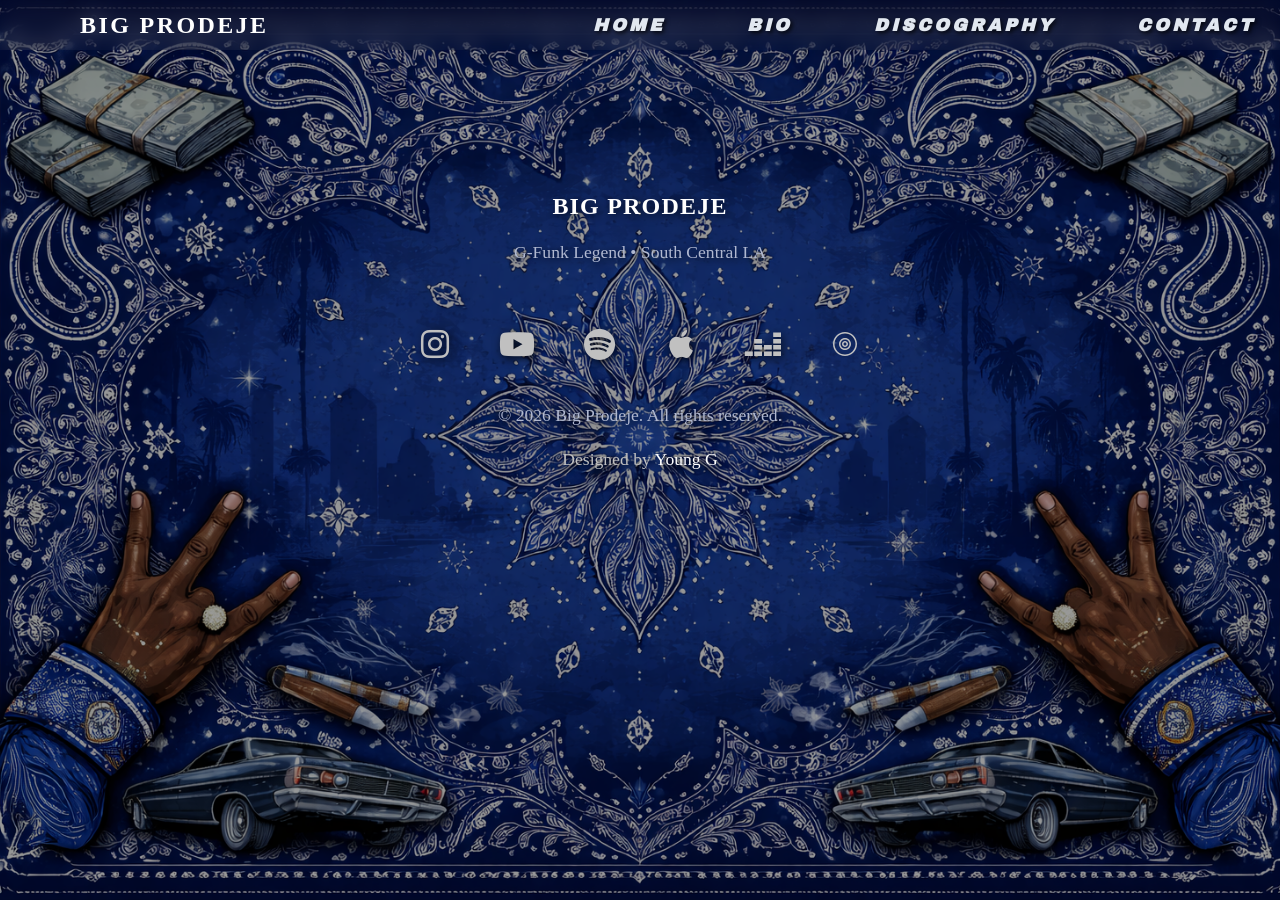
<file: template.html>
<!DOCTYPE html>
<html lang="en">
<head>
    <meta charset="UTF-8">
    <meta name="viewport" content="width=device-width, initial-scale=1.0">
    <title>Big Prodeje - G-Funk Legend</title>
    <link rel="preconnect" href="https://fonts.googleapis.com">
    <link rel="preconnect" href="https://fonts.gstatic.com" crossorigin>
    <link href="https://fonts.googleapis.com/css2?family=Archivo+Black&family=Montserrat:wght@300;400;500;600;700;800;900&family=Inter:wght@300;400;500;600;700&display=swap" rel="stylesheet">
    <link rel="stylesheet" href="https://cdnjs.cloudflare.com/ajax/libs/font-awesome/6.5.1/css/all.min.css">
    <link rel="stylesheet" href="css/style.css?v=2">
    <link rel="icon" type="image/x-icon" href="assets/favicon.ico">
</head>
<body>
    <!-- Navigation -->
    <nav class="navbar">
        <div class="container">
            <a href="index.html" class="logo">BIG PRODEJE</a>
            <div class="nav-links">
                <a href="index.html">HOME</a>
                <a href="bio.html">BIO</a>
                <a href="discography.html">DISCOGRAPHY</a>
                <a href="contact.html">CONTACT</a>
            </div>
            <button class="menu-toggle">
                <i class="fas fa-bars"></i>
            </button>
        </div>
    </nav>

    <!-- Main Content -->
    <main class="main-content">
        <!-- Content will be inserted here -->
    </main>

    <!-- Footer -->
    <footer class="footer">
        <div class="container">
            <div class="footer-content">
                <div class="footer-brand">
                    <h3>BIG PRODEJE</h3>
                    <p>G-Funk Legend • South Central LA</p>
                </div>

                <div class="footer-social">
                    <a href="https://www.instagram.com/bigprodeje/" class="social-icon" target="_blank" rel="noopener noreferrer">
                        <i class="fab fa-instagram"></i>
                    </a>
                    <a href="https://www.youtube.com/channel/UCv54OwMCpAbPnlm2bp1Xc9g" class="social-icon" target="_blank" rel="noopener noreferrer">
                        <i class="fab fa-youtube"></i>
                    </a>
                    <a href="https://open.spotify.com/intl-fr/artist/6XwaOep4VWFekGwu11A1kE?si=ycbDwDVSTGCE3lKC9Y5vXw" class="social-icon" target="_blank" rel="noopener noreferrer">
                        <i class="fab fa-spotify"></i>
                    </a>
                    <a href="https://music.apple.com/fr/artist/big-prodeje/283081811" class="social-icon" target="_blank" rel="noopener noreferrer">
                        <i class="fab fa-apple"></i>
                    </a>
                    <a href="https://www.deezer.com/fr/artist/532885" class="social-icon" target="_blank" rel="noopener noreferrer">
                        <i class="fab fa-deezer"></i>
                    </a>
                    <a href="https://tidal.com/artist/4132831" class="social-icon" target="_blank" rel="noopener noreferrer">
                        <svg class="tidal-icon" width="24" height="24" viewBox="0 0 24 24" fill="currentColor">
                            <path d="M12 0C5.373 0 0 5.373 0 12s5.373 12 12 12 12-5.373 12-12S18.627 0 12 0zm0 22.5C6.201 22.5 1.5 17.799 1.5 12S6.201 1.5 12 1.5 22.5 6.201 22.5 12 17.799 22.5 12 22.5z"/>
                            <path d="M12 6c-3.314 0-6 2.686-6 6s2.686 6 6 6 6-2.686 6-6-2.686-6-6-6zm0 10.5c-2.485 0-4.5-2.015-4.5-4.5S9.515 7.5 12 7.5s4.5 2.015 4.5 4.5-2.015 4.5-4.5 4.5z"/>
                            <path d="M12 9c-1.657 0-3 1.343-3 3s1.343 3 3 3 3-1.343 3-3-1.343-3-3-3zm0 4.5c-.828 0-1.5-.672-1.5-1.5s.672-1.5 1.5-1.5 1.5.672 1.5 1.5-.672 1.5-1.5 1.5z"/>
                        </svg>
                    </a>
                </div>

                <div class="footer-credits">
                    <p>© 2026 Big Prodeje. All rights reserved.</p>
                    <p class="designer-credit">Designed by <a href="https://younggwestcoastbeatmaker.com/" target="_blank" rel="noopener noreferrer">Young G</a></p>
                </div>
            </div>
        </div>
    </footer>

    <script src="js/script.js"></script>
</body>
</html>
</file>
<file: css/style.css>
/* ============================================
   VARIABLES & RESET - South Central Blue Theme
   ============================================ */

:root {
    /* South Central Blue Color Palette */
    --primary-dark: #000B1E;
    --primary-accent: #1E90FF;
    --primary-light: #0A1A3A;
    
    /* Silver/Chrome Accents */
    --silver-primary: #C0C0C0;
    --silver-secondary: #D4D4D4;
    --silver-glow: rgba(192, 192, 192, 0.3);
    
    /* Glassmorphism Effects */
    --glass-bg: rgba(0, 11, 30, 0.7);
    --glass-border: rgba(30, 144, 255, 0.2);
    --glass-shadow: 0 8px 32px rgba(0, 11, 30, 0.3);
    
    /* Text Colors */
    --text-primary: #FFFFFF;
    --text-secondary: #B0B8D0;
    --text-accent: #1E90FF;
    
    /* Spacing */
    --spacing-xs: 0.5rem;
    --spacing-sm: 1rem;
    --spacing-md: 2rem;
    --spacing-lg: 4rem;
    --spacing-xl: 8rem;
}

/* UNIVERSAL SLIM HEADER - GLOBAL CSS */
header, .navbar {
    display: flex !important;
    align-items: center !important; /* Vertical center */
    height: 60px !important;
    padding: 0 40px !important;
    position: fixed !important;
    top: 0 !important;
    left: 0 !important;
    width: 100% !important;
    z-index: 1000 !important;
}

.nav-container, .container-fluid, .container, .navbar .container {
    display: flex !important;
    align-items: center !important;
    justify-content: space-between !important;
    width: 100% !important;
    height: 100% !important;
    padding: 0 !important;
}

.nav-link, .navbar-brand, .logo, .nav-links a {
    margin: 0 !important;
    padding: 0 15px !important;
    display: flex !important;
    align-items: center !important;
    height: auto !important;
    line-height: normal !important;
}

/* UNIFIED PAGE SPACING - GLOBAL */
main, .main-content, section:first-of-type {
    margin-top: 60px !important; /* The height of the header */
    padding-top: 20px !important;
}
    
    /* Typography */
    --font-heading: 'Archivo Black', sans-serif;
    --font-subheading: 'Montserrat', sans-serif;
    --font-body: 'Inter', sans-serif;
    
    /* Border Radius */
    --radius-sm: 4px;
    --radius-md: 8px;
    --radius-lg: 16px;
    --radius-xl: 24px;
    
    /* Transitions */
    --transition-fast: 0.2s ease;
    --transition-medium: 0.3s ease;
    --transition-slow: 0.5s ease;
}

/* Reset & Base Styles */
* {
    margin: 0;
    padding: 0;
    box-sizing: border-box;
}

html {
    scroll-behavior: smooth;
}

body {
    font-family: var(--font-body);
    color: var(--text-primary);
    background-color: var(--primary-dark);
    background-image: url('../assets/img/bg-bandana-blue.png') !important;
    background-attachment: fixed !important;
    background-size: cover !important;
    background-position: center !important;
    background-repeat: no-repeat !important;
    line-height: 1.6;
    overflow-x: hidden;
    position: relative;
}

body::before {
    content: '';
    position: fixed; /* 👈 ON CHANGE "absolute" PAR "fixed" */
    top: 0;
    left: 0;
    width: 100%;
    height: 100%;
    background-color: rgba(0, 0, 0, 0.4);
    z-index: -1;
}

.container {
    width: 100%;
    max-width: 1200px;
    margin: 0 auto;
    padding: 0 var(--spacing-sm);
}

/* ============================================
   TYPOGRAPHY
   ============================================ */

h1, h2, h3, h4, h5, h6 {
    font-family: var(--font-heading);
    font-weight: 800;
    line-height: 1.2;
}

h1 {
    font-size: clamp(3rem, 8vw, 6rem);
    letter-spacing: -0.02em;
}

h2 {
    font-size: clamp(2rem, 5vw, 3.5rem);
    letter-spacing: -0.01em;
}

h3 {
    font-size: clamp(1.5rem, 4vw, 2.5rem);
}

p {
    font-size: 1.1rem;
    color: var(--text-secondary);
    margin-bottom: var(--spacing-sm);
}

/* ============================================
   NAVIGATION
   ============================================ */

.navbar, header {
    position: fixed;
    top: 0;
    left: 0;
    width: 100%;
    z-index: 1000;
    background: transparent !important;
    backdrop-filter: blur(10px);
    border-bottom: 1px solid rgba(255, 255, 255, 0.1);
}

/* .navbar .container rule removed - replaced by global .container rule with !important */

.logo {
    font-family: var(--font-heading);
    font-weight: 900;
    font-size: 1.5rem;
    color: var(--text-primary);
    text-decoration: none;
    letter-spacing: 0.1em;
    text-transform: uppercase;
}

.nav-links {
    display: flex;
    gap: var(--spacing-md);
    align-items: center;
}

.nav-links a {
    color: var(--text-secondary);
    text-decoration: none;
    font-weight: 500;
    font-size: 0.9rem;
    text-transform: uppercase;
    letter-spacing: 0.05em;
    transition: var(--transition-fast);
    position: relative;
}

.nav-links a:hover {
    color: var(--text-primary);
}

.nav-links a::after {
    content: '';
    position: absolute;
    bottom: -4px;
    left: 0;
    width: 0;
    height: 2px;
    background: var(--primary-accent);
    transition: var(--transition-medium);
}

.nav-links a:hover::after {
    width: 100%;
}

.menu-toggle {
    display: none;
    background: none;
    border: none;
    color: var(--text-primary);
    font-size: 1.5rem;
    cursor: pointer;
}

/* ============================================
   HERO SECTION
   ============================================ */

.hero {
    min-height: 200px;
    display: flex;
    align-items: center;
    position: relative;
    overflow: hidden;
    padding-top: 20px;
    margin-top: 0;
}

.hero-overlay {
    position: absolute;
    top: 0;
    left: 0;
    width: 100%;
    height: 100%;
    background: rgba(0, 0, 0, 0.3);
    backdrop-filter: blur(1px);
    z-index: -1;
}

.smoke-bg {
    position: absolute;
    top: 0;
    left: 0;
    width: 100%;
    height: 100%;
    object-fit: cover;
    z-index: 1;
    pointer-events: none;
    mix-blend-mode: screen;
    opacity: 0.5;
}

.hero .container {
    display: flex;
    align-items: center;
    justify-content: center;
}

.hero-content {
    animation: fadeInUp 1s ease;
    position: relative;
    z-index: 2;
    flex: 1;
    min-width: 0;
}

.hero-photo {
    position: relative;
    z-index: 2;
}

.hero-title {
    margin-bottom: var(--spacing-sm);
    text-shadow: 
        2px 2px 10px rgba(0, 0, 0, 0.8),
        0 0 20px rgba(0, 150, 255, 0.3),
        0 0 40px rgba(0, 150, 255, 0.2);
    white-space: nowrap;
}

.title-line {
    display: inline-block;
    text-transform: uppercase;
    letter-spacing: -0.02em;
    font-family: var(--font-heading);
    font-weight: 900;
    background: linear-gradient(90deg, #FFFFFF 0%, var(--primary-accent) 100%);
    -webkit-background-clip: text;
    -webkit-text-fill-color: transparent;
    background-clip: text;
    text-shadow: 
        2px 2px 10px rgba(0, 0, 0, 0.8),
        0 0 20px rgba(0, 150, 255, 0.3),
        0 0 40px rgba(0, 150, 255, 0.2);
}

.title-line:first-child {
    font-size: 5rem;
    line-height: 1;
}

.title-line:last-child {
    font-size: 4rem;
    line-height: 1;
    margin-left: 0.5rem;
}

.title-line {
    display: inline-block;
    text-transform: uppercase;
    letter-spacing: -0.02em;
    font-family: var(--font-heading);
    font-weight: 900;
    background: linear-gradient(90deg, #FFFFFF 0%, var(--primary-accent) 100%);
    -webkit-background-clip: text;
    -webkit-text-fill-color: transparent;
    background-clip: text;
}

.hero-subtitle {
    font-size: 1.2rem;
    color: var(--silver-primary);
    margin-bottom: var(--spacing-md);
    font-weight: 500;
}

.hero-description {
    font-size: 1.1rem;
    margin-bottom: var(--spacing-lg);
    max-width: 500px;
}

.hero-cta {
    display: flex;
    gap: var(--spacing-sm);
    flex-wrap: wrap;
}

.btn {
    display: inline-flex;
    align-items: center;
    gap: var(--spacing-xs);
    padding: 1rem 2rem;
    border-radius: var(--radius-md);
    font-family: var(--font-heading);
    font-weight: 600;
    text-decoration: none;
    text-transform: uppercase;
    letter-spacing: 0.05em;
    transition: var(--transition-medium);
    border: none;
    cursor: pointer;
    font-size: 0.9rem;
}

.btn-primary {
    background: var(--primary-accent);
    color: var(--text-primary);
}

.btn-primary:hover {
    background: #0D7FFF;
    transform: translateY(-2px);
    box-shadow: 0 10px 20px rgba(30, 144, 255, 0.3);
}

.btn-secondary {
    background: transparent;
    color: var(--text-primary);
    border: 2px solid var(--silver-primary);
}

.btn-secondary:hover {
    background: rgba(192, 192, 192, 0.1);
    border-color: var(--primary-accent);
    transform: translateY(-2px);
}



.scroll-indicator {
    position: absolute;
    bottom: var(--spacing-lg);
    left: 50%;
    transform: translateX(-50%);
    animation: bounce 2s infinite;
}

.scroll-indicator i {
    font-size: 1.5rem;
    color: var(--silver-primary);
}

/* ============================================
   HERO CONTAINER & PHOTO
   ============================================ */

.hero-container {
    display: flex !important;
    align-items: center !important;
    justify-content: center !important;
    gap: 50px !important;
    padding: 40px !important;
    max-width: 1300px !important;
    margin: 0 auto !important;
    width: 100%;
}

.hero-photo img {
    width: 100% !important;
    height: auto !important;
    object-fit: contain !important;
    border-radius: 20px;
    filter: drop-shadow(0 0 25px rgba(0, 150, 255, 0.4));
    max-height: 500px;
    display: block;
    border: 2px solid rgba(0, 150, 255, 0.5);
    box-shadow: 0 0 20px rgba(0, 150, 255, 0.4), inset 0 0 15px rgba(255, 255, 255, 0.1);
    transition: all 0.3s ease;
}

.hero-photo img:hover {
    filter: drop-shadow(0 0 35px rgba(0, 150, 255, 0.8));
    transform: scale(1.05);
    border: 2px solid rgba(0, 200, 255, 0.7);
    box-shadow: 0 0 30px rgba(0, 150, 255, 0.6), inset 0 0 20px rgba(255, 255, 255, 0.2);
}

/* Responsive layout for mobile */
@media (max-width: 768px) {
    .hero-container {
        flex-direction: column !important;
        gap: 30px !important;
        padding: 20px !important;
    }
    
    .hero-photo img {
        max-height: 400px;
        width: auto !important;
        max-width: 100%;
    }
}

/* ============================================
   VIDEO SHOWCASE
   ============================================ */

.video-showcase {
    padding: calc(var(--spacing-xl) + 15px) 0;
    background: transparent !important;
    backdrop-filter: none !important;
    overflow: hidden !important;
    contain: paint;
}

.section-header {
    text-align: center;
    margin-bottom: var(--spacing-lg);
}

.section-title {
    color: var(--text-primary);
    margin-top: 0 !important;
    margin-bottom: var(--spacing-sm);
    font-family: var(--font-heading);
    font-weight: 900;
    text-transform: uppercase;
    letter-spacing: 0.05em;
    text-shadow: 2px 2px 10px rgba(0, 0, 0, 0.8);
}

.section-divider {
    width: 100px;
    height: 3px;
    background: linear-gradient(90deg, var(--primary-accent), var(--silver-primary));
    margin: var(--spacing-sm) auto;
    border-radius: var(--radius-sm);
}

.section-subtitle {
    color: var(--text-secondary);
    font-size: 1.1rem;
}

.video-container {
    background: rgba(0, 0, 0, 0.7) !important;
    border: 2px solid rgba(0, 150, 255, 0.5);
    border-radius: 20px;
    padding: 12px;
    box-shadow: 
        0 0 20px rgba(0, 150, 255, 0.4),
        inset 0 0 15px rgba(255, 255, 255, 0.1);
    filter: drop-shadow(0 0 25px rgba(0, 150, 255, 0.4));
    transition: all 0.3s ease;
    max-width: 900px;
    margin: 0 auto;
    overflow: hidden !important;
}

.video-container:hover {
    transform: scale(1.02);
    filter: drop-shadow(0 0 35px rgba(0, 150, 255, 0.8));
    border: 2px solid rgba(0, 200, 255, 0.7);
    box-shadow: 
        0 0 30px rgba(0, 150, 255, 0.6),
        inset 0 0 20px rgba(255, 255, 255, 0.2);
}



.video-border {
    position: relative;
    overflow: hidden !important;
    border-radius: 18px;
    background: transparent;
}

.video-wrapper {
    position: relative;
    padding-bottom: 56.25%;
    height: 0;
    overflow: hidden !important;
    border-radius: 12px;
    background: transparent;
}

.video-wrapper iframe {
    position: absolute;
    top: 0;
    left: 0;
    width: 100%;
    height: 100%;
    border-radius: 12px;
    box-shadow: 0 0 15px rgba(30, 144, 255, 0.5);
    border: 1px solid rgba(30, 144, 255, 0.3);
}

.video-info {
    margin-top: var(--spacing-md);
    text-align: center;
}

.video-info h3 {
    color: var(--text-primary);
    margin-bottom: var(--spacing-xs);
}

.video-info p {
    color: var(--text-secondary);
    margin-bottom: var(--spacing-sm);
}



/* ============================================
   DISCOGRAPHY
   ============================================ */

.discography {
    padding: var(--spacing-xl) 0;
    background: var(--primary-dark);
}

.albums-grid {
    display: grid;
    grid-template-columns: repeat(3, 1fr);
    gap: var(--spacing-md);
    margin-top: var(--spacing-lg);
}

.album-card {
    background: transparent !important;
    backdrop-filter: none !important;
    border: none !important;
    border-radius: 0 !important;
    overflow: visible;
    transition: none;
    position: relative;
}

.album-card:hover {
    transform: none;
    border-color: transparent !important;
    box-shadow: none !important;
}

.album-card::before {
    content: none;
    position: absolute;
    top: 0;
    left: 0;
    right: 0;
    height: 100%;
    background: transparent !important;
    opacity: 0;
    transition: none;
    z-index: 1;
}

.album-card:hover::before {
    opacity: 0;
}

.album-cover {
    position: relative;
    padding-top: 100%;
    overflow: hidden;
}

.album-placeholder {
    position: absolute;
    top: 0;
    left: 0;
    width: 100%;
    height: 100%;
}

.album-1 { background: linear-gradient(135deg, #1E3A8A, #3B82F6); }
.album-2 { background: linear-gradient(135deg, #7C2D12, #DC2626); }
.album-3 { background: linear-gradient(135deg, #065F46, #10B981); }
.album-4 { background: linear-gradient(135deg, #5B21B6, #8B5CF6); }
.album-5 { background: linear-gradient(135deg, #B45309, #F59E0B); }
.album-6 { background: linear-gradient(135deg, #6B21A8, #C084FC); }

/* New album placeholders for the three sections */
.classic-1 { background: linear-gradient(135deg, #1E3A8A, #3B82F6); } /* South Central Blue */
.classic-2 { background: linear-gradient(135deg, #0F172A, #1E40AF); } /* Dark Blue */
.classic-3 { background: linear-gradient(135deg, #1E3A8A, #60A5FA); } /* Light Blue */

.collab-1 { background: linear-gradient(135deg, #7C2D12, #DC2626); } /* Red/Brown */
.collab-2 { background: linear-gradient(135deg, #065F46, #10B981); } /* Green */
.collab-3 { background: linear-gradient(135deg, #5B21B6, #8B5CF6); } /* Purple */

.solo-1 { background: linear-gradient(135deg, #B45309, #F59E0B); } /* Orange */
.solo-2 { background: linear-gradient(135deg, #6B21A8, #C084FC); } /* Purple */
.solo-3 { background: linear-gradient(135deg, #0F766E, #14B8A6); } /* Teal */

.album-overlay {
    position: absolute;
    top: 0;
    left: 0;
    width: 100%;
    height: 100%;
    background: rgba(0, 11, 30, 0.7);
    display: flex;
    align-items: center;
    justify-content: center;
    opacity: 0;
    transition: var(--transition-medium);
}

.album-card:hover .album-overlay {
    opacity: 1;
}

.play-btn {
    width: 60px;
    height: 60px;
    border-radius: 50%;
    background: var(--primary-accent);
    border: none;
    color: var(--text-primary);
    font-size: 1.5rem;
    cursor: pointer;
    transition: var(--transition-medium);
    display: flex;
    align-items: center;
    justify-content: center;
}

.play-btn:hover {
    background: var(--silver-primary);
    transform: scale(1.1);
}

/* Spotify Button Styles */
.spotify-btn {
    display: flex;
    align-items: center;
    justify-content: center;
    gap: 10px;
    padding: 12px 24px;
    background: #1DB954;
    color: white;
    border: none;
    border-radius: 30px;
    font-family: 'Montserrat', sans-serif;
    font-weight: 600;
    font-size: 0.9rem;
    text-decoration: none;
    cursor: pointer;
    transition: var(--transition-medium);
    box-shadow: 0 4px 15px rgba(29, 185, 84, 0.3);
}

.spotify-btn:hover {
    background: #1ED760;
    transform: translateY(-3px);
    box-shadow: 0 6px 20px rgba(29, 185, 84, 0.4);
}

.spotify-btn i {
    font-size: 1.2rem;
}

.spotify-btn span {
    white-space: nowrap;
}

/* Coming Soon button variation */
.album-card .spotify-btn[href*="coming-soon"],
.album-card .spotify-btn[href*="placeholder-cartelifornia"] {
    background: var(--silver-primary);
    color: var(--text-primary);
    box-shadow: 0 4px 15px rgba(192, 192, 192, 0.3);
}

.album-card .spotify-btn[href*="coming-soon"]:hover,
.album-card .spotify-btn[href*="placeholder-cartelifornia"]:hover {
    background: var(--silver-secondary);
    box-shadow: 0 6px 20px rgba(192, 192, 192, 0.4);
}

.album-info {
    padding: var(--spacing-md);
    position: relative;
    z-index: 2;
}

.album-info h3 {
    color: var(--text-primary);
    margin-bottom: var(--spacing-xs);
    font-size: 1.2rem;
}

.album-info p {
    color: var(--text-secondary);
    font-size: 0.9rem;
    margin-bottom: var(--spacing-sm);
}

.album-tags {
    display: flex;
    gap: var(--spacing-xs);
    flex-wrap: wrap;
}

.album-tags span {
    background: rgba(30, 144, 255, 0.1);
    color: var(--primary-accent);
    padding: 0.25rem 0.75rem;
    border-radius: var(--radius-sm);
    font-size: 0.8rem;
    font-weight: 500;
}

/* ============================================
   DISCOGRAPHY SECTIONS
   ============================================ */

.discography-section {
    margin-top: 0 !important;
    margin-bottom: var(--spacing-xl);
    padding-top: 20px !important;
    padding-bottom: var(--spacing-xl) 0 !important;
    border-bottom: none !important;
    background: transparent !important;
    backdrop-filter: none !important;
    border-radius: 0 !important;
}

.discography-section:last-of-type {
    margin-bottom: 0;
    padding-bottom: 0;
    border-bottom: none;
}

.discography-section .section-header {
    margin-bottom: var(--spacing-lg);
}

.discography-section .section-title {
    font-size: 1.8rem;
    color: var(--text-primary);
    margin-bottom: var(--spacing-xs);
    text-shadow: 2px 2px 10px rgba(0, 0, 0, 0.8);
}

.discography-section .section-subtitle {
    color: var(--text-secondary);
    font-size: 1rem;
    max-width: 600px;
    margin: 0 auto;
}

/* ============================================
   BIOGRAPHY
   ============================================ */

.biography {
    padding: var(--spacing-xl) 0;
    position: relative;
    background: var(--primary-light);
    overflow: hidden;
}

.bio-texture {
    position: absolute;
    top: 0;
    left: 0;
    width: 100%;
    height: 100%;
    background-image: 
        url("data:image/svg+xml,%3Csvg viewBox='0 0 200 200' xmlns='http://www.w3.org/2000/svg'%3E%3Cfilter id='noiseFilter'%3E%3CfeTurbulence type='fractalNoise' baseFrequency='0.65' numOctaves='3' stitchTiles='stitch'/%3E%3C/filter%3E%3Crect width='100%25' height='100%25' filter='url(%23noiseFilter)' opacity='0.03'/%3E%3C/svg%3E"),
        radial-gradient(circle at 30% 30%, rgba(30, 144, 255, 0.05) 0%, transparent 50%),
        radial-gradient(circle at 70% 70%, rgba(192, 192, 192, 0.03) 0%, transparent 50%);
    opacity: 0.15;
    pointer-events: none;
    animation: vinylSpin 60s linear infinite;
}

.bio-content {
    display: block !important;
    width: 100% !important;
    text-align: center !important;
}

.bio-text h3 {
    color: var(--text-primary);
    margin-bottom: var(--spacing-md);
    font-size: 2rem;
}

.bio-text p {
    margin-bottom: var(--spacing-md);
    font-size: 1.1rem;
    line-height: 1.8;
}

.bio-highlights {
    display: flex;
    gap: var(--spacing-md);
    margin-top: var(--spacing-lg);
}

.highlight {
    text-align: center;
    background: transparent !important;
    backdrop-filter: none !important;
    border: none !important;
    border-radius: 0 !important;
    padding: 0 !important;
    min-width: auto !important;
}

.highlight-number {
    display: block;
    font-family: var(--font-heading);
    font-size: 2rem;
    font-weight: 700;
    color: var(--primary-accent);
    margin-bottom: var(--spacing-xs);
}

.highlight-text {
    display: block;
    font-size: 0.9rem;
    color: var(--text-secondary);
}

.bio-image {
    position: relative;
}

.bio-frame {
    position: relative;
    width: 100%;
    max-width: 400px;
    margin: 0 auto;
}

.bio-placeholder {
    width: 100%;
    padding-top: 125%;
    background: linear-gradient(135deg, var(--primary-dark) 0%, #1A2B4A 100%);
    border-radius: var(--radius-lg);
    position: relative;
    overflow: hidden;
}

.bio-placeholder::before {
    content: '';
    position: absolute;
    top: 50%;
    left: 50%;
    transform: translate(-50%, -50%);
    width: 80%;
    height: 80%;
    background: repeating-radial-gradient(circle at 50% 50%, transparent 0, rgba(30, 144, 255, 0.05) 2px, transparent 4px);
    border-radius: 50%;
}

.bio-glow {
    position: absolute;
    top: -10px;
    left: -10px;
    right: -10px;
    bottom: -10px;
    background: linear-gradient(45deg, var(--primary-accent), var(--silver-primary));
    border-radius: calc(var(--radius-lg) + 10px);
    z-index: -1;
    opacity: 0.3;
    filter: blur(15px);
}

/* ============================================
   FOOTER
   ============================================ */

.footer {
    padding: var(--spacing-lg) 0;
    background: var(--primary-dark);
    border-top: 1px solid var(--glass-border);
}

.footer-content {
    text-align: center;
}

.footer-brand h3 {
    color: var(--text-primary);
    margin-bottom: var(--spacing-xs);
    font-size: 1.5rem;
    font-family: var(--font-heading);
    font-weight: 900;
    letter-spacing: 0.05em;
}

.footer-brand p {
    color: var(--text-secondary);
    margin-bottom: var(--spacing-md);
}

.footer-social {
    display: flex;
    justify-content: center;
    align-items: center;
    gap: var(--spacing-md);
    margin: var(--spacing-md) 0;
    width: 100%;
}

.social-icon {
    width: 50px;
    height: 50px;
    border-radius: 0 !important;
    background: transparent !important;
    border: none !important;
    display: flex;
    align-items: center;
    justify-content: center;
    color: var(--silver-primary);
    font-size: 1.2rem;
    text-decoration: none;
    transition: none !important;
    margin: 0;
    padding: 0;
    line-height: 1;
}

.social-icon:hover {
    background: transparent !important;
    color: var(--silver-primary);
    transform: none !important;
}

.social-icon i {
    display: flex;
    align-items: center;
    justify-content: center;
    width: 100%;
    height: 100%;
    line-height: 1;
}

.social-icon .tidal-icon {
    width: 24px;
    height: 24px;
    fill: currentColor;
}

.footer-credits {
    margin-top: var(--spacing-md);
    color: var(--text-secondary);
    font-size: 0.9rem;
}

.designer-credit {
    color: var(--silver-primary);
    font-weight: 500;
    margin-top: var(--spacing-xs);
}

.designer-credit a {
    color: #ffffff;
    text-decoration: none;
}

.designer-credit a:hover {
    color: #ffffff;
    text-decoration: underline;
}

/* ============================================
   ANIMATIONS
   ============================================ */

@keyframes fadeInUp {
    from {
        opacity: 0;
        transform: translateY(30px);
    }
    to {
        opacity: 1;
        transform: translateY(0);
    }
}

@keyframes float {
    0%, 100% {
        transform: translateY(0);
    }
    50% {
        transform: translateY(-20px);
    }
}

@keyframes chromeGlow {
    0% {
        box-shadow: 
            0 20px 40px rgba(0, 0, 0, 0.3),
            0 0 60px rgba(192, 192, 192, 0.2),
            inset 0 1px 0 rgba(255, 255, 255, 0.4);
    }
    100% {
        box-shadow: 
            0 20px 40px rgba(0, 0, 0, 0.3),
            0 0 80px rgba(192, 192, 192, 0.4),
            inset 0 1px 0 rgba(255, 255, 255, 0.6);
    }
}

@keyframes neonGlow {
    0%, 100% {
        box-shadow: 
            0 0 10px var(--primary-accent),
            0 0 20px var(--primary-accent),
            inset 0 0 10px rgba(30, 144, 255, 0.3);
        border-color: var(--primary-accent);
    }
    50% {
        box-shadow: 
            0 0 20px var(--primary-accent),
            0 0 40px var(--primary-accent),
            inset 0 0 15px rgba(30, 144, 255, 0.5);
        border-color: #00BFFF;
    }
}

@keyframes chromeShift {
    0% {
        background-position: 0% 0%;
    }
    100% {
        background-position: 200% 200%;
    }
}

@keyframes vinylSpin {
    0% {
        transform: rotate(0deg);
    }
    100% {
        transform: rotate(360deg);
    }
}

@keyframes bounce {
    0%, 20%, 50%, 80%, 100% {
        transform: translateX(-50%) translateY(0);
    }
    40% {
        transform: translateX(-50%) translateY(-10px);
    }
    60% {
        transform: translateX(-50%) translateY(-5px);
    }
}

/* ============================================
   RESPONSIVE DESIGN
   ============================================ */

@media (max-width: 1024px) {
    .albums-grid {
        grid-template-columns: repeat(2, 1fr);
    }
    
    .hero .container {
        gap: var(--spacing-lg);
    }
    
    .portrait-frame {
        width: 350px;
        height: 450px;
    }
}

@media (max-width: 768px) {
    .navbar .container {
        padding: 0 var(--spacing-sm);
    }
    
    .nav-links {
        display: none;
    }
    
    .menu-toggle {
        display: block;
    }
    
    .hero .container {
        grid-template-columns: 1fr;
        text-align: center;
        gap: var(--spacing-lg);
    }
    
    .hero-cta {
        justify-content: center;
    }
    
    .portrait-frame {
        width: 300px;
        height: 400px;
    }
    

    
    .bio-highlights {
        justify-content: center;
        flex-wrap: wrap;
    }
    
    .video-frame {
        padding: 0 !important;
    }
}

@media (max-width: 640px) {
    .albums-grid {
        grid-template-columns: 1fr;
    }
    
    .hero-cta {
        flex-direction: column;
        align-items: center;
    }
    
    .btn {
        width: 100%;
        max-width: 300px;
        justify-content: center;
    }
    
    .portrait-frame {
        width: 250px;
        height: 350px;
    }
    
    .footer-social {
        flex-wrap: wrap;
    }
    
    .title-line:first-child {
        font-size: 3.5rem;
    }
    
    .title-line:last-child {
        font-size: 2.8rem;
        margin-left: 0.4rem;
    }
    
    .hero h2 {
        font-size: 1.5rem;
    }
    
    .section-header h2 {
        font-size: 2rem;
    }
    
    .bio-text h3 {
        font-size: 1.5rem;
    }
}

@media (max-width: 480px) {
    .title-line:first-child {
        font-size: 2.5rem;
    }
    
    .title-line:last-child {
        font-size: 2rem;
        margin-left: 0.3rem;
    }
    
    .hero h2 {
        font-size: 1.2rem;
    }
    
    .portrait-frame {
        width: 200px;
        height: 300px;
    }
    
    .highlight {
        min-width: 100px;
        padding: var(--spacing-sm);
    }
    
    .highlight-number {
        font-size: 1.5rem;
    }
    
    .footer-brand h3 {
        font-size: 1.2rem;
    }
}

/* ============================================
   UTILITY CLASSES
   ============================================ */

.glass-effect {
    background: transparent !important;
    backdrop-filter: none !important;
    border: none !important;
    border-radius: 0 !important;
    box-shadow: none !important;
}

.text-gradient {
    background: linear-gradient(90deg, var(--primary-accent), var(--silver-primary));
    -webkit-background-clip: text;
    -webkit-text-fill-color: transparent;
    background-clip: text;
}

.glow-effect {
    position: relative;
}

.glow-effect::after {
    content: '';
    position: absolute;
    top: -2px;
    left: -2px;
    right: -2px;
    bottom: -2px;
    background: linear-gradient(45deg, var(--primary-accent), var(--silver-primary));
    border-radius: inherit;
    z-index: -1;
    opacity: 0.5;
    filter: blur(10px);
}

/* Scroll Animation Classes */
.animated {
    animation: fadeInUp 0.8s ease forwards;
}

.section-header.animated {
    animation-delay: 0.1s;
}

.album-card.animated {
    animation-delay: calc(var(--i, 0) * 0.1s);
}

.video-container.animated {
    animation-delay: 0.2s;
}

.bio-content.animated {
    animation-delay: 0.3s;
}

/* ============================================
   MULTI-PAGE STYLES
   ============================================ */

/* Page Hero */
.page-hero {
    min-height: 150px !important;
    display: flex;
    align-items: center;
    justify-content: center;
    position: relative;
    overflow: hidden;
    padding: 0 !important;
    padding-top: 20px !important; /* From global rule */
    background: transparent !important;
    border-bottom: 1px solid rgba(255, 255, 255, 0.05);
}

.page-hero-content {
    text-align: center;
    position: relative;
    z-index: 2;
}

.page-title {
    font-family: var(--font-heading);
    font-size: 4rem;
    font-weight: 900;
    color: var(--silver-primary);
    margin-bottom: var(--spacing-sm);
    text-transform: uppercase;
    letter-spacing: 0.05em;
    text-shadow: 2px 2px 10px rgba(0, 0, 0, 0.8);
}

.page-subtitle {
    font-size: 1.5rem;
    color: rgba(255, 255, 255, 0.9);
    font-weight: 300;
    max-width: 600px;
    margin: 0 auto;
}

/* Biography Page - Magazine Layout */
.biography-page {
    padding: var(--spacing-xl) 0;
    position: relative;
}

.bio-container {
    max-width: 850px !important;
    margin: 50px auto !important;
    padding: 40px !important;
    background: rgba(0, 0, 0, 0.4) !important;
    backdrop-filter: blur(10px) !important;
    border-radius: 20px !important;
    border: 1px solid rgba(0, 150, 255, 0.2) !important;
    color: white !important;
}

.bio-container h1,
.bio-container h2,
.bio-container h3,
.bio-container .section-title {
    text-align: center;
}

.bio-container p {
    text-align: justify;
}

.biography-page .bio-content {
    display: block !important;
    width: 100% !important;
    text-align: center !important;
}

/* Nuclear CSS for centering - applied per user request */
.biography-page, #bio-page {
    display: block !important;
    width: 100% !important;
    text-align: center !important;
}

.bio-container {
    max-width: 800px !important;
    margin: 0 auto !important;
    float: none !important;
    display: inline-block !important;
    text-align: left !important;
    padding: 40px !important;
    background: rgba(0, 0, 0, 0.6) !important;
    border-radius: 15px !important;
}

/* Magazine Header */
.magazine-header {
    margin-bottom: var(--spacing-xl);
}

.magazine-headline {
    font-family: var(--font-heading);
    font-size: 3.5rem;
    font-weight: 900;
    color: var(--text-primary);
    margin-bottom: var(--spacing-sm);
    text-transform: uppercase;
    letter-spacing: 0.03em;
    line-height: 1.1;
    background: linear-gradient(90deg, #FFFFFF 0%, var(--primary-accent) 100%);
    -webkit-background-clip: text;
    -webkit-text-fill-color: transparent;
    background-clip: text;
}

.magazine-subtitle {
    font-family: var(--font-subheading);
    font-size: 1.8rem;
    font-weight: 300;
    color: var(--text-secondary);
    margin-bottom: var(--spacing-md);
    letter-spacing: 0.1em;
    text-transform: uppercase;
}

.magazine-divider {
    height: 2px;
    width: 100px;
    background: linear-gradient(90deg, var(--primary-accent), transparent);
    margin: var(--spacing-lg) 0;
}

/* Magazine Content */
.magazine-content {
    font-family: var(--font-body);
    line-height: 1.8;
}

.lead-paragraph {
    font-size: 1.3rem;
    font-weight: 400;
    color: var(--text-primary);
    margin-bottom: var(--spacing-xl);
    line-height: 1.6;
}

.magazine-section {
    margin-bottom: var(--spacing-xl);
    padding: 0 !important;
    background: transparent !important;
    backdrop-filter: none !important;
    border-radius: 0 !important;
}

.magazine-section .section-header {
    margin-bottom: var(--spacing-md);
}

.magazine-section .section-title {
    font-family: var(--font-subheading);
    font-size: 1.4rem;
    font-weight: 700;
    color: var(--primary-accent);
    text-transform: uppercase;
    letter-spacing: 0.1em;
    margin-bottom: var(--spacing-xs);
}

.magazine-section .section-divider {
    height: 1px;
    width: 60px;
    background: var(--primary-accent);
    opacity: 0.5;
}

.magazine-section p {
    font-size: 1.1rem;
    color: var(--text-secondary);
    margin-bottom: var(--spacing-md);
}

.magazine-section em {
    font-style: italic;
    color: var(--text-primary);
}

.magazine-section strong {
    font-weight: 700;
    color: var(--text-primary);
}

/* Magazine Highlights */
.magazine-highlights {
    display: grid;
    grid-template-columns: repeat(2, 1fr);
    gap: var(--spacing-md);
    margin: var(--spacing-xl) 0;
}

.highlight-card {
    display: flex;
    align-items: flex-start;
    gap: var(--spacing-sm);
}

.highlight-icon {
    font-size: 1.5rem;
    color: var(--primary-accent);
    margin-top: 2px;
}

.highlight-content h4 {
    font-family: var(--font-subheading);
    font-size: 1rem;
    font-weight: 600;
    color: var(--text-primary);
    margin-bottom: 4px;
}

.highlight-content p {
    font-size: 0.9rem;
    color: var(--text-secondary);
    margin: 0;
}

/* Magazine Quote */
.magazine-quote {
    margin-top: var(--spacing-xl);
    padding: 0 !important;
    background: transparent !important;
    border-left: none !important;
    border-radius: 0 !important;
}

.magazine-quote blockquote {
    font-style: italic;
    font-size: 1.4rem;
    color: var(--text-primary);
    margin-bottom: var(--spacing-sm);
    line-height: 1.5;
}

.magazine-quote cite {
    font-weight: 600;
    color: var(--text-secondary);
    font-size: 1rem;
}

/* Magazine Cover */
.magazine-cover {
    position: sticky;
    top: var(--spacing-xl);
}

.cover-frame {
    position: relative;
    width: 100%;
    height: 500px;
    background: linear-gradient(135deg, #1a1a2e, #16213e);
    border-radius: var(--radius-lg);
    overflow: hidden;
    margin-bottom: var(--spacing-md);
}

.cover-placeholder {
    position: absolute;
    top: 0;
    left: 0;
    right: 0;
    bottom: 0;
    background: linear-gradient(45deg, #0f3460, #1a1a2e);
}

.cover-glow {
    position: absolute;
    top: -10px;
    left: -10px;
    right: -10px;
    bottom: -10px;
    background: linear-gradient(45deg, var(--primary-accent), var(--silver-primary));
    border-radius: var(--radius-lg);
    z-index: -1;
    opacity: 0.3;
    filter: blur(15px);
}

.cover-badge {
    position: absolute;
    top: 20px;
    right: 20px;
    background: var(--primary-accent);
    color: white;
    padding: 8px 16px;
    border-radius: var(--radius-sm);
    font-family: var(--font-subheading);
    font-size: 0.8rem;
    font-weight: 700;
    text-transform: uppercase;
    letter-spacing: 0.1em;
}

.cover-caption {
    text-align: center;
    font-size: 0.9rem;
    color: var(--text-secondary);
}

.cover-caption p {
    margin-bottom: 2px;
}

.caption-credit {
    font-size: 0.8rem;
    color: var(--text-secondary);
    opacity: 0.7;
}

/* Timeline */
.timeline {
    padding: var(--spacing-xl) 0;
    background: linear-gradient(180deg, transparent 0%, rgba(30, 144, 255, 0.05) 100%);
}

.timeline-content {
    max-width: 800px;
    margin: 0 auto;
    position: relative;
}

.timeline-content::before {
    content: '';
    position: absolute;
    left: 30px;
    top: 0;
    bottom: 0;
    width: 2px;
    background: linear-gradient(180deg, var(--primary-accent), transparent);
}

.timeline-item {
    display: flex;
    margin-bottom: var(--spacing-xl);
    position: relative;
}

.timeline-year {
    width: 60px;
    font-family: var(--font-heading);
    font-size: 1.2rem;
    font-weight: 900;
    color: var(--primary-accent);
    text-align: center;
    padding-right: var(--spacing-md);
}

.timeline-content h3 {
    font-family: var(--font-subheading);
    font-size: 1.3rem;
    margin-bottom: var(--spacing-xs);
    color: var(--text-primary);
}

/* Discography Page */
.discography-page {
    padding: 20px 0 !important;
}

.discography-page .albums-grid {
    grid-template-columns: repeat(auto-fill, minmax(350px, 1fr));
    gap: var(--spacing-lg);
}

.album-year {
    color: var(--text-secondary);
    font-size: 0.9rem;
    margin-bottom: var(--spacing-xs);
}

.album-description {
    color: var(--text-secondary);
    font-size: 0.95rem;
    line-height: 1.5;
    margin-bottom: var(--spacing-sm);
}

.album-stats {
    display: flex;
    gap: var(--spacing-md);
    margin-top: var(--spacing-sm);
    font-size: 0.85rem;
    color: var(--text-secondary);
}

/* Solo Catalog Section */
.solo-catalog-section {
    padding: var(--spacing-xl) 0 !important;
    background: transparent !important;
    backdrop-filter: none !important;
}

.solo-catalog-grid {
    display: grid;
    grid-template-columns: repeat(3, 1fr);
    gap: var(--spacing-md);
    margin-top: var(--spacing-lg);
}

@media (max-width: 1024px) {
    .solo-catalog-grid {
        grid-template-columns: repeat(2, 1fr);
    }
}

@media (max-width: 768px) {
    .solo-catalog-grid {
        grid-template-columns: 1fr;
    }
}

.solo-album-card {
    background: rgba(255, 255, 255, 0.05) !important;
    backdrop-filter: blur(10px);
    border: 1px solid rgba(255, 255, 255, 0.1);
    border-radius: 20px;
    padding: 15px;
    box-shadow: 0 10px 30px rgba(0, 0, 0, 0.5);
    transition: transform 0.3s ease, box-shadow 0.3s ease;
}

.solo-album-card:hover {
    transform: translateY(-5px);
    box-shadow: 0 15px 40px rgba(0, 0, 0, 0.7);
    border: 1px solid rgba(255, 255, 255, 0.2);
}

.solo-album-header {
    margin-bottom: var(--spacing-md);
    text-align: center;
}

.solo-album-title.silver-title {
    color: var(--silver-primary);
    font-family: var(--font-heading);
    font-size: 1.3rem;
    margin-bottom: var(--spacing-xs);
    text-transform: uppercase;
    letter-spacing: 0.05em;
}

.solo-album-year {
    color: var(--text-secondary);
    font-size: 0.9rem;
    font-weight: 500;
}



.solo-album-info {
    text-align: center;
    margin-top: var(--spacing-md);
}

.solo-album-description {
    color: var(--text-secondary);
    font-size: 0.9rem;
    line-height: 1.5;
    margin-bottom: var(--spacing-sm);
}

.solo-album-tags {
    display: flex;
    flex-wrap: wrap;
    gap: var(--spacing-xs);
}

.solo-album-tags span {
    background: rgba(30, 144, 255, 0.1);
    color: var(--primary-accent);
    padding: 4px 10px;
    border-radius: var(--radius-sm);
    font-size: 0.8rem;
    font-weight: 500;
    border: 1px solid rgba(30, 144, 255, 0.2);
}

/* Fade-in animation */
.solo-album-card.fade-in {
    opacity: 0;
    transform: translateY(20px);
    transition: opacity 0.8s ease, transform 0.8s ease;
}

.solo-album-card.fade-in.animated {
    opacity: 1;
    transform: translateY(0);
}

/* Stagger animation delays */
.solo-album-card.fade-in:nth-child(1) { transition-delay: 0.1s; }
.solo-album-card.fade-in:nth-child(2) { transition-delay: 0.2s; }
.solo-album-card.fade-in:nth-child(3) { transition-delay: 0.3s; }
.solo-album-card.fade-in:nth-child(4) { transition-delay: 0.4s; }
.solo-album-card.fade-in:nth-child(5) { transition-delay: 0.5s; }

/* Singles Section */
.singles-section {
    padding: var(--spacing-xl) 0;
    background: linear-gradient(180deg, transparent 0%, rgba(30, 144, 255, 0.05) 100%);
}

.singles-grid {
    display: grid;
    grid-template-columns: repeat(auto-fill, minmax(250px, 1fr));
    gap: var(--spacing-md);
    margin-top: var(--spacing-lg);
}

.single-card {
    background: transparent !important;
    border-radius: 0 !important;
    overflow: visible;
    transition: none;
}

.single-card:hover {
    transform: none;
    box-shadow: none !important;
}

.single-cover {
    height: 150px;
    background: linear-gradient(135deg, #1a1a2e, #16213e);
    position: relative;
}

.single-placeholder {
    position: absolute;
    top: 0;
    left: 0;
    right: 0;
    bottom: 0;
    background-size: cover;
    background-position: center;
}

.single-1 { background-image: linear-gradient(135deg, #FF6B6B, #4ECDC4); }
.single-2 { background-image: linear-gradient(135deg, #45B7D1, #96E6A1); }
.single-3 { background-image: linear-gradient(135deg, #FAD961, #F76B1C); }
.single-4 { background-image: linear-gradient(135deg, #6A11CB, #2575FC); }

.single-info {
    padding: var(--spacing-md);
}

.single-info h3 {
    font-family: var(--font-subheading);
    font-size: 1.1rem;
    margin-bottom: var(--spacing-xs);
    color: var(--text-primary);
}

.single-info p {
    color: var(--text-secondary);
    font-size: 0.9rem;
    margin-bottom: var(--spacing-sm);
}

.single-tags {
    display: flex;
    flex-wrap: wrap;
    gap: var(--spacing-xs);
}

.single-tags span {
    background: rgba(30, 144, 255, 0.1);
    color: var(--primary-accent);
    padding: 2px 8px;
    border-radius: var(--radius-sm);
    font-size: 0.8rem;
}

/* Singles & Latest Tracks Grid */
.singles-latest-grid {
    display: grid;
    grid-template-columns: repeat(3, 1fr);
    gap: var(--spacing-md);
    margin-top: var(--spacing-lg);
}

.single-latest-card {
    background: rgba(255, 255, 255, 0.05) !important;
    backdrop-filter: blur(10px);
    border: 1px solid rgba(255, 255, 255, 0.1);
    border-radius: 20px;
    padding: 15px;
    box-shadow: 0 10px 30px rgba(0, 0, 0, 0.5);
    transition: transform 0.3s ease, box-shadow 0.3s ease;
}

.single-latest-card:hover {
    transform: translateY(-5px);
    box-shadow: 0 15px 40px rgba(0, 0, 0, 0.7);
    border: 1px solid rgba(255, 255, 255, 0.2);
}

.single-latest-header {
    margin-bottom: var(--spacing-md);
}

.single-latest-title {
    font-family: var(--font-heading);
    font-size: 1.3rem;
    margin-bottom: var(--spacing-xs);
    color: var(--silver-primary);
    text-transform: uppercase;
    letter-spacing: 0.05em;
}

.single-latest-year {
    color: var(--text-secondary);
    font-size: 0.9rem;
    font-weight: 500;
}

.single-latest-info {
    margin-top: var(--spacing-md);
}

.single-latest-description {
    color: var(--text-secondary);
    font-size: 0.9rem;
    line-height: 1.5;
    margin-bottom: var(--spacing-sm);
}

.single-latest-tags {
    display: flex;
    flex-wrap: wrap;
    gap: var(--spacing-xs);
}

.single-latest-tags span {
    background: rgba(30, 144, 255, 0.1);
    color: var(--primary-accent);
    padding: 4px 10px;
    border-radius: var(--radius-sm);
    font-size: 0.8rem;
    font-weight: 500;
    border: 1px solid rgba(30, 144, 255, 0.2);
}

/* Responsive Grid */
@media (max-width: 1024px) {
    .singles-latest-grid {
        grid-template-columns: repeat(2, 1fr);
    }
}

@media (max-width: 768px) {
    .singles-latest-grid {
        grid-template-columns: 1fr;
    }
}

/* Streaming Section */
.streaming-section {
    padding: var(--spacing-xl) 0;
}

.streaming-links {
    display: flex;
    justify-content: center;
    flex-wrap: wrap;
    gap: var(--spacing-md);
    margin-top: var(--spacing-lg);
}

.streaming-btn {
    display: flex;
    align-items: center;
    justify-content: center;
    width: 60px;
    height: 60px;
    border-radius: 50%;
    text-decoration: none;
    font-size: 1.5rem;
    transition: transform 0.3s ease, box-shadow 0.3s ease;
}

.streaming-btn:hover {
    transform: scale(1.1);
    box-shadow: 0 5px 20px rgba(0, 0, 0, 0.3);
}

.streaming-btn.spotify {
    background: #1DB954;
    color: white;
}

.streaming-btn.apple {
    background: #000;
    color: white;
}

.streaming-btn.youtube {
    background: #FF0000;
    color: white;
}

.streaming-btn.deezer {
    background: linear-gradient(135deg, #00C7F2, #A500FF);
    color: white;
}

.streaming-btn.tidal {
    background: #111;
    color: white;
    border: 1px solid #333;
}

.streaming-btn.tidal .tidal-icon {
    width: 24px;
    height: 24px;
    fill: white;
    transition: fill 0.3s ease;
}

.streaming-btn.tidal:hover .tidal-icon {
    fill: #00FFFF;
}

/* Spotify Player Styles */
.spotify-player {
    position: relative;
    min-height: 352px;
    overflow: hidden;
}

.spotify-player iframe {
    border: none;
    display: block;
    width: 100%;
    height: 352px;
    position: relative;
    z-index: 2;
}

.spotify-fallback {
    position: absolute;
    top: 0;
    left: 0;
    width: 100%;
    height: 100%;
    background: transparent !important;
    display: flex;
    flex-direction: column;
    align-items: center;
    justify-content: center;
    text-align: center;
    padding: 0 !important;
    z-index: 1;
    backdrop-filter: none !important;
    border: none !important;
    border-radius: 0 !important;
}

.spotify-fallback .spotify-logo {
    font-size: 4rem;
    color: #1DB954;
    margin-bottom: var(--spacing-sm);
    animation: pulse 2s infinite;
}

.spotify-fallback p {
    color: var(--text-secondary);
    margin-bottom: var(--spacing-xs);
    font-family: var(--font-subheading);
}

.spotify-fallback .fallback-text {
    color: var(--text-primary);
    font-weight: 600;
    font-size: 1rem;
    margin-top: var(--spacing-md);
    opacity: 0.8;
}

@keyframes pulse {
    0%, 100% { opacity: 1; }
    50% { opacity: 0.7; }
}

/* Contact Page */
.contact-page {
    padding: var(--spacing-xl) 0;
}

.contact-content {
    display: grid;
    grid-template-columns: 1fr 1fr;
    gap: var(--spacing-xl);
}

.contact-info {
    display: grid;
    grid-template-columns: repeat(2, 1fr);
    gap: var(--spacing-md);
}

.contact-card {
    background: transparent !important;
    backdrop-filter: none !important;
    border-radius: 0 !important;
    padding: 0 !important;
    transition: none !important;
}

.contact-card:hover {
    transform: none !important;
}

.contact-icon {
    font-size: 2rem;
    color: var(--primary-accent);
    margin-bottom: var(--spacing-sm);
}

.contact-card h3 {
    font-family: var(--font-subheading);
    font-size: 1.2rem;
    margin-bottom: var(--spacing-sm);
    color: var(--text-primary);
}

.contact-card p {
    color: var(--text-secondary);
    margin-bottom: var(--spacing-md);
    font-size: 0.95rem;
    line-height: 1.5;
}

.contact-details {
    font-size: 0.9rem;
}

.contact-details p {
    margin-bottom: var(--spacing-xs);
    display: flex;
    align-items: center;
    gap: var(--spacing-xs);
}

.contact-details i {
    color: var(--primary-accent);
    width: 20px;
}

/* Contact Image - Framed like homepage hero */
.contact-image-wrapper {
    display: flex;
    justify-content: center;
    align-items: center;
    padding: 20px 0;
}

.contact-image-frame {
    max-width: 700px;
    width: 100%;
}

.contact-image-frame img {
    width: 100%;
    height: auto;
    object-fit: contain;
    border-radius: 20px;
    filter: drop-shadow(0 0 25px rgba(0, 150, 255, 0.4));
    max-height: 500px;
    display: block;
    border: 2px solid rgba(0, 150, 255, 0.5);
    box-shadow: 0 0 20px rgba(0, 150, 255, 0.4), inset 0 0 15px rgba(255, 255, 255, 0.1);
    transition: all 0.3s ease;
}

.contact-image-frame img:hover {
    filter: drop-shadow(0 0 35px rgba(0, 150, 255, 0.8));
    transform: scale(1.05);
    border: 2px solid rgba(0, 200, 255, 0.7);
    box-shadow: 0 0 30px rgba(0, 150, 255, 0.6), inset 0 0 20px rgba(255, 255, 255, 0.2);
}

/* Contact Emails Section */
.contact-emails-section {
    padding: var(--spacing-xl) 0;
}

.contact-emails-grid {
    display: grid;
    grid-template-columns: repeat(2, 1fr);
    gap: var(--spacing-lg);
    max-width: 900px;
    margin: 0 auto;
}

.contact-email-card {
    background: rgba(255, 255, 255, 0.05);
    backdrop-filter: blur(5px);
    -webkit-backdrop-filter: blur(5px);
    border: 1px solid rgba(0, 150, 255, 0.3);
    border-radius: 20px;
    padding: 40px 30px;
    text-align: center;
    transition: all 0.3s ease;
}

.contact-email-card:hover {
    transform: translateY(-5px);
    border-color: rgba(0, 150, 255, 0.6);
    box-shadow: 0 10px 30px rgba(0, 150, 255, 0.2);
}

.contact-email-icon {
    font-size: 2.5rem;
    color: var(--primary-accent);
    margin-bottom: var(--spacing-md);
}

.contact-email-card h3 {
    font-family: var(--font-subheading);
    font-size: 1.3rem;
    margin-bottom: var(--spacing-sm);
    color: var(--text-primary);
    letter-spacing: 0.05em;
}

.contact-email-desc {
    color: var(--text-secondary);
    font-size: 0.95rem;
    margin-bottom: var(--spacing-md);
    line-height: 1.5;
}

.contact-email-link {
    display: inline-block;
    font-size: 1.4rem;
    font-weight: 700;
    color: var(--primary-accent);
    text-decoration: none;
    padding: 12px 24px;
    border: 2px solid rgba(0, 150, 255, 0.4);
    border-radius: 12px;
    transition: all 0.3s ease;
    word-break: break-all;
}

.contact-email-link:hover {
    background: rgba(0, 150, 255, 0.1);
    border-color: var(--primary-accent);
    box-shadow: 0 0 20px rgba(0, 150, 255, 0.3);
    transform: scale(1.05);
}

@media (max-width: 768px) {
    .contact-emails-grid {
        grid-template-columns: 1fr;
    }
    
    .contact-email-link {
        font-size: 1.1rem;
        padding: 10px 18px;
    }
    
    .contact-image-frame {
        max-width: 100%;
    }
}

/* ============================================ 
    BIO GALLERY CAROUSEL - SINGLE IMAGE SHOWCASE 
    ============================================ */ 
 
 .bio-gallery-section { 
     padding: var(--spacing-xl) 0; 
     background: transparent !important; 
 } 
 
 .bio-gallery-carousel { 
     position: relative; 
     max-width: 850px; 
     margin: 0 auto; 
     overflow: hidden !important; 
     padding: 0 !important; 
     border-radius: 12px; 
     background: rgba(0, 11, 30, 0.4); 
     backdrop-filter: blur(10px); 
     border: 1px solid rgba(255, 255, 255, 0.05); 
     box-shadow: 0 20px 50px rgba(0, 0, 0, 0.5); 
 } 
 
 .bio-gallery-track { 
     display: flex; 
     transition: transform 0.6s cubic-bezier(0.25, 1, 0.5, 1); 
     width: 100% !important; 
     margin: 0 !important; 
     padding: 0 !important; 
 } 
 
 .bio-gallery-slide { 
     min-width: 100% !important; 
     width: 100% !important; 
     flex: 0 0 100% !important; 
     display: flex; 
     justify-content: center; 
     align-items: center; 
     padding: 20px !important; 
     box-sizing: border-box !important; 
 } 
 
 .bio-gallery-frame { 
     width: 100%; 
     position: relative; 
     display: flex; 
     justify-content: center; 
 } 
 
 .bio-gallery-frame img { 
     max-width: 100%; 
     height: auto; 
     max-height: 600px; 
     object-fit: contain; 
     border-radius: 8px; 
     border: 1px solid rgba(192, 192, 192, 0.2); 
     box-shadow: 0 10px 30px rgba(0, 0, 0, 0.6); 
     transition: transform 0.4s ease; 
     background: #000; 
 } 
 
 .bio-gallery-frame img:hover { 
     transform: scale(1.02); 
     border-color: rgba(30, 144, 255, 0.4); 
     box-shadow: 0 15px 40px rgba(0, 0, 0, 0.8), 0 0 20px rgba(30, 144, 255, 0.2); 
 } 
 
 .gallery-nav { 
     position: absolute; 
     top: 50%; 
     transform: translateY(-50%); 
     background: rgba(0, 11, 30, 0.8); 
     color: var(--silver-primary); 
     border: 1px solid rgba(255, 255, 255, 0.1); 
     width: 50px; 
     height: 50px; 
     border-radius: 50%; 
     cursor: pointer; 
     font-size: 1.2rem; 
     display: flex; 
     align-items: center; 
     justify-content: center; 
     transition: all 0.3s ease; 
     z-index: 10; 
     backdrop-filter: blur(5px); 
 } 
 
 .gallery-nav:hover { 
     background: rgba(30, 144, 255, 0.2); 
     color: #fff; 
     border-color: var(--primary-accent); 
     transform: translateY(-50%) scale(1.1); 
 } 
 
 .gallery-prev { left: 15px; } 
 .gallery-next { right: 15px; } 
 
 .gallery-dots { 
     display: flex; 
     justify-content: center; 
     gap: 12px; 
     margin-top: 25px; 
     padding-bottom: 10px; 
 } 
 
 .gallery-dot { 
     width: 10px; 
     height: 10px; 
     border-radius: 50%; 
     background: rgba(255, 255, 255, 0.15); 
     border: none; 
     cursor: pointer; 
     transition: all 0.3s ease; 
 } 
 
 .gallery-dot.active { 
     background: var(--primary-accent); 
     transform: scale(1.3); 
     box-shadow: 0 0 10px rgba(30, 144, 255, 0.6); 
 } 
 
 .gallery-dot:hover:not(.active) { 
     background: rgba(255, 255, 255, 0.5); 
 } 
 
 @media (max-width: 768px) { 
     .bio-gallery-carousel { 
         width: 100% !important; 
         max-width: 100vw !important; 
         overflow: hidden !important; 
         padding: 0 !important; 
         border-radius: 0 !important; 
     } 
 
     .bio-gallery-track { 
         display: flex !important; 
         padding: 0 !important; 
         margin: 0 !important; 
         width: 100% !important; 
     } 
 
     .bio-gallery-slide { 
         flex: 0 0 100% !important; 
         min-width: 100% !important; 
         max-width: 100% !important; 
         width: 100% !important; 
         padding: 0 !important; 
         margin: 0 !important; 
         box-sizing: border-box !important; 
     } 
 
     .bio-gallery-frame { 
         width: 100% !important; 
         padding: 0 15px !important; 
         display: flex !important; 
         justify-content: center !important; 
         align-items: center !important; 
     } 
 
     .bio-gallery-frame img { 
         max-width: 100% !important; 
         width: auto !important; 
         height: auto !important; 
         max-height: 400px !important; 
         object-fit: contain !important; 
         border-radius: 8px !important; 
     } 
     
     .gallery-nav { 
         width: 35px; 
         height: 35px; 
         font-size: 1rem; 
     } 
     
     .gallery-prev { left: 5px; } 
     .gallery-next { right: 5px; } 
 }

/* Contact Form */
.contact-form-section {
    background: transparent !important;
    border-radius: 0 !important;
    padding: 0 !important;
}

.contact-form {
    margin-top: var(--spacing-lg);
}

.form-group {
    margin-bottom: var(--spacing-md);
}

.form-group label {
    display: block;
    margin-bottom: var(--spacing-xs);
    color: var(--text-primary);
    font-weight: 500;
}

.form-group input,
.form-group select,
.form-group textarea {
    width: 100%;
    padding: var(--spacing-sm);
    background: rgba(255, 255, 255, 0.05);
    border: 1px solid var(--glass-border);
    border-radius: var(--radius-md);
    color: var(--text-primary);
    font-family: var(--font-body);
    font-size: 1rem;
    transition: border-color 0.3s ease;
}

.form-group input:focus,
.form-group select:focus,
.form-group textarea:focus {
    outline: none;
    border-color: var(--primary-accent);
}

.checkbox-label {
    display: flex;
    align-items: center;
    gap: var(--spacing-xs);
    cursor: pointer;
    font-size: 0.9rem;
    color: var(--text-secondary);
}

.checkbox-label input {
    width: auto;
}

/* Social Media Section */
.social-media-section {
    padding: var(--spacing-xl) 0;
    background: transparent !important;
}

.social-grid {
    display: grid;
    grid-template-columns: repeat(auto-fill, minmax(250px, 1fr));
    gap: var(--spacing-md);
    margin-top: var(--spacing-lg);
}

.social-card {
    display: flex;
    align-items: center;
    gap: var(--spacing-md);
    padding: 0 !important;
    background: transparent !important;
    border-radius: 0 !important;
    text-decoration: none;
    transition: none !important;
}

.social-card:hover {
    transform: none !important;
}

.social-card.instagram {
    border-left: 4px solid #E4405F;
}

.social-card.youtube {
    border-left: 4px solid #FF0000;
}

.social-card.spotify {
    border-left: 4px solid #1DB954;
}

.social-card.twitter {
    border-left: 4px solid #1DA1F2;
}

.social-card.apple {
    border-left: 4px solid #FA243C;
}

.social-card.deezer {
    border-left: 4px solid #FEAA2D;
}

.social-card.tidal {
    border-left: 4px solid #00FFFF;
}

.social-icon {
    font-size: 2rem;
}

.social-card.instagram .social-icon {
    color: #E4405F;
}

.social-card.youtube .social-icon {
    color: #FF0000;
}

.social-card.spotify .social-icon {
    color: #1DB954;
}

.social-card.twitter .social-icon {
    color: #1DA1F2;
}

.social-card.apple .social-icon {
    color: #FA243C;
}

.social-card.deezer .social-icon {
    color: #FEAA2D;
}

.social-card.tidal .social-icon {
    color: #00FFFF;
}

.social-info h3 {
    font-family: var(--font-subheading);
    font-size: 1.1rem;
    margin-bottom: 2px;
    color: var(--text-primary);
}

.social-info p {
    color: var(--text-secondary);
    font-size: 0.9rem;
    margin-bottom: 2px;
}

.social-stats {
    font-size: 0.8rem;
    color: var(--primary-accent);
    font-weight: 600;
}

/* Responsive Styles for Multi-Page */
@media (max-width: 768px) {
    .page-title {
        font-size: 3rem;
    }
    
    .page-subtitle {
        font-size: 1.2rem;
    }
    

    
    .contact-content {
        grid-template-columns: 1fr;
        gap: var(--spacing-lg);
    }
    
    .contact-info {
        grid-template-columns: 1fr;
    }
    
    .discography-page .albums-grid {
        grid-template-columns: repeat(auto-fill, minmax(300px, 1fr));
    }
    
    .timeline-content::before {
        left: 20px;
    }
    
    .timeline-year {
        width: 40px;
        font-size: 1rem;
    }
}

@media (max-width: 480px) {
    .page-title {
        font-size: 2.5rem;
    }
    
    .page-subtitle {
        font-size: 1rem;
    }
    
    .singles-grid,
    .social-grid {
        grid-template-columns: 1fr;
    }
    
    .streaming-links {
        flex-direction: column;
        align-items: center;
    }
    
    .streaming-btn {
        width: 50px;
        height: 50px;
        font-size: 1.3rem;
    }
}

/* ============================================
   MOBILE OPTIMIZATION FOR BACKGROUND
   ============================================ */

@media (max-width: 768px) {
    /* Désactiver background-attachment: fixed sur mobile pour de meilleures performances */
    body {
        background-attachment: scroll !important;
    }
    
    /* Réduire légèrement le flou du backdrop-filter sur mobile pour de meilleures performances */
    .navbar,
    .album-card,
    .single-latest-card,
    .discography-section,
    .video-showcase,
    .magazine-section,
    .contact-card,
    .solo-album-card {
        backdrop-filter: none !important;
    }
    
    /* Ajuster les paddings des sections sur mobile */
    .discography-section,
    .magazine-section {
        padding: var(--spacing-md);
    }
    
    /* Optimiser l'overlay du hero sur mobile */
    .hero-overlay {
        backdrop-filter: blur(3px);
    }
}

/* ============================================
   FORCE TRANSPARENCY - OVERRIDE ALL BLUE BANNERS
   ============================================ */

header, nav, section.page-title, .hero-section, .page-header, [class*='header'], [class*='hero'] {
    background: transparent !important;
    background-color: transparent !important;
    padding-top: 20px !important;
    margin-top: 0 !important;
}



/* REMOVE WRAPPERS - Force transparency on main containers */
main, .main-container, .app-container, .content-wrapper, .page-wrapper,
section:not(.discography-section):not(.magazine-section):not(.contact-section),
.container > div:first-child {
    background: transparent !important;
    background-color: transparent !important;
}

/* ============================================
   STRICT UI CLEANUP - FLAT & FLOATING DESIGN
   ============================================ */

.container, .section, .card, .content-wrapper, section,
.section-wrapper, .content-container, .wrapper, .grid-container,
.discography-section, .magazine-section, .contact-section,
.album-card, .single-card, .spotify-card, .music-card,
.video-showcase, .video-container, .video-frame, .video-border,
.hero-content, .hero-overlay, .portrait-frame, .portrait-placeholder,
.footer, .footer-content, .footer-brand, .footer-social,
.navbar, .nav-links, .logo,
.page-header, .page-content, .page-wrapper,
.bio-section, .contact-form, .form-group,
.highlight-card, .magazine-card, .quote-card {
    background: transparent !important;
    background-color: transparent !important;
    box-shadow: none !important;
    border: none !important;
    border-radius: 0 !important;
    padding-top: 20px !important;
    margin-top: 0 !important;
}

/* Exclude Spotify players from the cleanup */
.spotify-player, iframe[src*="spotify"], .spotify-embed {
    /* These keep their default styling - override the cleanup */
    background: initial !important;
    background-color: initial !important;
    box-shadow: initial !important;
    border: initial !important;
    border-radius: initial !important;
}

/* Keep only Spotify player containers */
.spotify-player, iframe[src*="spotify"], .spotify-embed,
.album-card iframe, .single-card iframe {
    /* These keep their default styling */
}

/* Ensure text floats directly over bandana background */
/* Main titles and headers */
.section-title, .page-title, .hero-title, .title-line,
.discography-header h1, .magazine-header h1, .contact-header h1,
h1, h2, h3, h4, h5, h6,
.card-title, .album-title, .single-title, .solo-album-title,
.single-latest-title, .solo-album-title, .album-info h3, .single-info h3,
h3.silver-title, .silver-title,

/* Subtitles and secondary text */
.section-subtitle, .page-subtitle, .hero-subtitle,
.album-info p, .single-info p, .solo-album-year, .single-latest-year,
.magazine-section h2, .magazine-section h3, .magazine-section p,
.contact-section h2, .contact-section h3, .contact-section p,

/* Navigation and footer */
.nav-links a, .footer h3, .footer p, .footer a,
.footer-brand h2, .footer-brand p,

/* All white/silver text that needs to be readable */
.text-white, .text-silver, .silver-text, .white-text,
[class*="title"], [class*="header"] h1, [class*="header"] h2, [class*="header"] h3 {
    text-shadow: 2px 2px 10px rgba(0, 0, 0, 0.8);
}

/* Stronger shadow for very important titles */
.hero-title, .page-title, .section-title,
.discography-header h1, .magazine-header h1 {
    text-shadow: 3px 3px 15px rgba(0, 0, 0, 0.9);
}

/* Subtle shadow for body text */
p, span, li, .text-body, .content-text {
    text-shadow: 1px 1px 5px rgba(0, 0, 0, 0.6);
}

/* =========================================== */
/* GLASSMORPHISM STYLES FOR MEDIA PLAYERS */
/* =========================================== */

/* Spotify Players - Glassmorphism Default State */
.spotify-player {
    background: rgba(255, 255, 255, 0.03) !important;
    backdrop-filter: blur(5px);
    border: 1px solid rgba(255, 255, 255, 0.05);
    border-radius: 12px;
    box-shadow: 0 4px 15px rgba(0, 0, 0, 0.2);
    transition: all 0.3s ease;
}

/* Spotify Players - Glassmorphism Hover Effect */
.spotify-player:hover {
    background: rgba(255, 255, 255, 0.08) !important;
    border: 1px solid rgba(255, 255, 255, 0.15);
    box-shadow: 0 8px 30px rgba(0, 0, 0, 0.5);
}

/* YouTube Video Container - Clean Frame */
.video-frame {
    background: transparent;
    overflow: hidden;
}

/* YouTube Video Container - Glassmorphism Hover Effect */
.video-frame:hover {
    background: transparent !important;
    border: none !important;
    box-shadow: none !important;
}

/* Highlight Cards (Murder Squad) - Glassmorphism Default State */
.highlight-card {
    background: rgba(255, 255, 255, 0.03) !important;
    backdrop-filter: blur(5px);
    border: 1px solid rgba(255, 255, 255, 0.05);
    border-radius: 8px;
    box-shadow: 0 4px 15px rgba(0, 0, 0, 0.2);
    padding: var(--spacing-sm) !important;
    transition: all 0.3s ease;
}

/* Highlight Cards (Murder Squad) - Glassmorphism Hover Effect */
.highlight-card:hover {
    background: rgba(255, 255, 255, 0.08) !important;
    border: 1px solid rgba(255, 255, 255, 0.15);
    box-shadow: 0 8px 30px rgba(0, 0, 0, 0.5);
    transform: translateY(-3px);
}

/* Ensure iframes inside glass containers maintain proper display */
.spotify-player iframe {
    border-radius: 10px;
    overflow: hidden;
}

.video-wrapper iframe {
    border-radius: 15px;
    overflow: hidden;
}

/* ============================================
   EMERGENCY RESET - Clean Standard Flow
   ============================================ */

/* Remove all problematic positioning from sections and containers */
section,
.section,
.page-hero,
.solo-catalog-section,
.discography-page,
.bio-page,
.contact-page,
.container,
.main-content,
.content-wrapper {
    position: static !important;
    top: auto !important;
    left: auto !important;
    right: auto !important;
    bottom: auto !important;
    transform: none !important;
    display: block !important;
}

/* Ensure natural vertical flow with proper spacing */
main,
.main-content,
section {
    display: block !important;
    margin-top: 0 !important;
    padding: 40px 0 !important;
}

/* First section after header must have margin-top to clear fixed header */
main > section:first-child,
.main-content > section:first-child,
.page-hero {
    margin-top: 60px !important;
    padding-top: 20px !important;
}



/* Ensure header remains fixed */
header, .navbar {
    position: fixed !important;
    top: 0 !important;
    left: 0 !important;
    width: 100% !important;
    z-index: 1000 !important;
}

/* Reset any transform overlaps */
* {
    transform-box: border-box !important;
}

/* ============================================
   SOUTH CENTRAL CARTEL LEGACY SECTION
   ============================================ */

#scc-legacy {
    padding: 80px 0;
    position: relative;
    z-index: 2;
}

.section-title.neon-blue {
    background: linear-gradient(90deg, #00FFFF 0%, #0080FF 50%, #00FFFF 100%);
    -webkit-background-clip: text;
    -webkit-text-fill-color: transparent;
    background-clip: text;
    text-shadow: 
        0 0 10px rgba(0, 200, 255, 0.5),
        0 0 20px rgba(0, 150, 255, 0.3),
        0 0 30px rgba(0, 100, 255, 0.2);
    text-align: center;
    font-size: 3.5rem;
    margin-bottom: 1rem;
}

#scc-legacy .section-title.neon-blue {
    /* Inherits all styles from .section-title.neon-blue */
}

#scc-legacy .section-subtitle {
    text-align: center;
    color: var(--silver-primary);
    font-size: 1.2rem;
    margin-bottom: 3rem;
}

.scc-grid {
    display: grid;
    grid-template-columns: repeat(3, 1fr);
    gap: var(--spacing-md);
    margin-top: var(--spacing-lg);
}

#scc-legacy .album-card {
    background: rgba(255, 255, 255, 0.05) !important;
    backdrop-filter: blur(10px) !important;
    border: 1px solid rgba(255, 255, 255, 0.1) !important;
    border-radius: 20px !important;
    padding: 15px;
    box-shadow: 0 10px 30px rgba(0, 0, 0, 0.5) !important;
    transition: transform 0.3s ease, box-shadow 0.3s ease !important;
}

#scc-legacy .album-card:hover {
    transform: translateY(-5px) !important;
    box-shadow: 0 15px 40px rgba(0, 0, 0, 0.7) !important;
    border: 1px solid rgba(255, 255, 255, 0.2) !important;
}

#scc-legacy .album-card iframe {
    border-radius: 12px;
    width: 100%;
    height: 352px;
    border: none;
}

/* Fade-in animation for SCC cards */
#scc-legacy .album-card.fade-in {
    opacity: 0;
    transform: translateY(20px);
    transition: opacity 0.8s ease, transform 0.8s ease;
}

#scc-legacy .album-card.fade-in.animated {
    opacity: 1;
    transform: translateY(0);
}

/* Stagger animation delays for SCC cards */
#scc-legacy .album-card.fade-in:nth-child(1) { transition-delay: 0.1s; }
#scc-legacy .album-card.fade-in:nth-child(2) { transition-delay: 0.2s; }
#scc-legacy .album-card.fade-in:nth-child(3) { transition-delay: 0.3s; }
#scc-legacy .album-card.fade-in:nth-child(4) { transition-delay: 0.4s; }
#scc-legacy .album-card.fade-in:nth-child(5) { transition-delay: 0.5s; }
#scc-legacy .album-card.fade-in:nth-child(6) { transition-delay: 0.6s; }
#scc-legacy .album-card.fade-in:nth-child(7) { transition-delay: 0.7s; }
#scc-legacy .album-card.fade-in:nth-child(8) { transition-delay: 0.8s; }
#scc-legacy .album-card.fade-in:nth-child(9) { transition-delay: 0.9s; }
#scc-legacy .album-card.fade-in:nth-child(10) { transition-delay: 1.0s; }
#scc-legacy .album-card.fade-in:nth-child(11) { transition-delay: 1.1s; }
#scc-legacy .album-card.fade-in:nth-child(12) { transition-delay: 1.2s; }

/* Responsive adjustments */
@media (max-width: 1024px) {
    .scc-grid {
        grid-template-columns: repeat(2, 1fr);
    }
}

@media (max-width: 768px) {
    .section-title.neon-blue {
        font-size: 2.5rem;
    }
    
    .scc-grid {
        grid-template-columns: 1fr;
    }
}

@media (max-width: 480px) {
    .section-title.neon-blue {
        font-size: 2rem;
    }
}

/* S.C.C. Singles & Remixes Section */
#scc-singles .section-subtitle {
    text-align: center;
    color: var(--silver-primary);
    font-size: 1.2rem;
    margin-bottom: 3rem;
}

#scc-singles .album-card {
    background: rgba(255, 255, 255, 0.05) !important;
    backdrop-filter: blur(10px) !important;
    border: 1px solid rgba(255, 255, 255, 0.1) !important;
    border-radius: 20px !important;
    padding: 15px;
    box-shadow: 0 10px 30px rgba(0, 0, 0, 0.5) !important;
    transition: transform 0.3s ease, box-shadow 0.3s ease !important;
}

#scc-singles .album-card:hover {
    transform: translateY(-5px) !important;
    box-shadow: 0 15px 40px rgba(0, 0, 0, 0.7) !important;
    border: 1px solid rgba(255, 255, 255, 0.2) !important;
}

#scc-singles .album-card iframe {
    border-radius: 12px;
    width: 100%;
    height: 352px;
    border: none;
}

/* Fade-in animation for SCC singles cards */
#scc-singles .album-card.fade-in {
    opacity: 0;
    transform: translateY(20px);
    transition: opacity 0.8s ease, transform 0.8s ease;
}

#scc-singles .album-card.fade-in.animated {
    opacity: 1;
    transform: translateY(0);
}

/* Stagger animation delays for SCC singles cards */
#scc-singles .album-card.fade-in:nth-child(1) { transition-delay: 0.1s; }
#scc-singles .album-card.fade-in:nth-child(2) { transition-delay: 0.2s; }
#scc-singles .album-card.fade-in:nth-child(3) { transition-delay: 0.3s; }
#scc-singles .album-card.fade-in:nth-child(4) { transition-delay: 0.4s; }
#scc-singles .album-card.fade-in:nth-child(5) { transition-delay: 0.5s; }
#scc-singles .album-card.fade-in:nth-child(6) { transition-delay: 0.6s; }
#scc-singles .album-card.fade-in:nth-child(7) { transition-delay: 0.7s; }
#scc-singles .album-card.fade-in:nth-child(8) { transition-delay: 0.8s; }
#scc-singles .album-card.fade-in:nth-child(9) { transition-delay: 0.9s; }
#scc-singles .album-card.fade-in:nth-child(10) { transition-delay: 1.0s; }
#scc-singles .album-card.fade-in:nth-child(11) { transition-delay: 1.1s; }

/* Responsive adjustments for SCC singles */
/* Note: .section-title.neon-blue responsive styles are already defined above */

/* ============================================
/* ============================================
   🔥 LE VRAI FIX MOBILE (PARDON POUR LE BUG)
   ============================================ */

@media (max-width: 768px) {
    /* 1. ANTI-DÉBORDEMENT */
    html, body {
        max-width: 100vw !important;
        overflow-x: hidden !important;
    }
    *, *::before, *::after {
        box-sizing: border-box !important;
        max-width: 100vw !important;
    }

    /* 2. LE HEADER (Lui seul est fixe) */
    header, .navbar {
        position: fixed !important;
        top: 0 !important;
        left: 0 !important;
        width: 100vw !important;
        height: 70px !important;
        background: rgba(0, 11, 30, 0.98) !important;
        z-index: 99990 !important;
        padding: 0 !important;
        display: block !important;
    }

    /* 3. LE CONTENEUR INTERNE (Garde l'alignement propre) */
    header .container, .navbar .container, .nav-container {
        position: relative !important; /* PAS DE FIXED ICI */
        width: 100% !important;
        height: 100% !important;
        display: flex !important;
        flex-direction: row !important;
        justify-content: space-between !important;
        align-items: center !important;
        padding: 0 15px !important;
    }

    /* 4. LE LOGO ET LE BOUTON (Au premier plan) */
    .logo, .navbar-brand {
        position: relative !important;
        z-index: 99999 !important;
        font-size: 1.2rem !important;
        margin: 0 !important;
    }

    .menu-toggle {
        display: flex !important;
        position: relative !important;
        z-index: 99999 !important; /* Passe au-dessus du menu */
        pointer-events: auto !important; /* FORCE LE CLIC */
        cursor: pointer !important;
        align-items: center !important;
        justify-content: center !important;
        width: 45px !important;
        height: 45px !important;
        margin: 0 !important;
        background: transparent !important;
        border: 1px solid white !important;
        color: white !important;
        border-radius: 8px !important;
    }

    /* 5. LE TIROIR DÉROULANT */
    .navbar .nav-links, header .nav-links {
        display: none !important;
    }

    .navbar .nav-links.active, header .nav-links.active {
        display: flex !important;
        flex-direction: column !important; /* Force la verticale */
        position: absolute !important; /* S'accroche sous le header */
        top: 70px !important;
        left: 0 !important;
        width: 100vw !important;
        background: rgba(0, 11, 30, 0.98) !important;
        z-index: 99980 !important; /* Sous le bouton mais sur le site */
        padding: 10px 0 20px 0 !important;
        margin: 0 !important;
        border-bottom: 2px solid rgba(30, 144, 255, 0.5) !important;
        box-shadow: 0 15px 30px rgba(0,0,0,0.8) !important;
    }

    .navbar .nav-links.active a, header .nav-links.active a {
        display: block !important;
        width: 100% !important;
        text-align: center !important;
        padding: 15px !important;
        margin: 0 !important;
        font-size: 1.3rem !important;
        border-bottom: 1px solid rgba(255, 255, 255, 0.05) !important;
    }

    /* 6. CENTRAGE S25 (Le reste de la page) */
    main, .main-content, .hero {
        margin-top: 70px !important;
    }
    
    .hero-container, .container {
        padding-left: 15px !important;
        padding-right: 15px !important;
    }

    .hero-title {
        display: flex !important;
        flex-direction: column !important;
        align-items: center !important;
        margin-bottom: 1.5rem !important;
    }

    .hero-title .title-line {
        display: block !important;
        text-align: center !important;
        white-space: normal !important;
        margin: 0 !important;
    }

    .hero-title .title-line:first-child { font-size: 3.2rem !important; line-height: 1 !important; }
    .hero-title .title-line:last-child { font-size: 2.5rem !important; line-height: 1 !important; }

    .hero-cta {
        display: flex !important;
        flex-direction: column !important;
        align-items: center !important;
        width: 100% !important;
        gap: 15px !important;
    }

    .hero-cta .btn {
        width: 100% !important;
        max-width: 280px !important;
        margin: 0 !important;
        justify-content: center !important;
    }
}
/* ============================================
   🔥 FIX SPÉCIFIQUE : CENTRAGE PAGE BIO MOBILE
   ============================================ */

@media (max-width: 768px) {
    /* 1. On centre la boîte principale et son contenu */
    .bio-container, .bio-content, .bio-text, .magazine-header {
        display: flex !important;
        flex-direction: column !important;
        align-items: center !important;
        text-align: center !important;
        width: 100% !important;
        padding: 10px !important;
        box-sizing: border-box !important;
    }

    /* 2. On dompte le texte géant "THE ARCHITECT" */
    .magazine-headline {
        font-size: 2.2rem !important; /* Taille réduite pour téléphone */
        line-height: 1.2 !important;
        text-align: center !important;
        white-space: normal !important; /* Autorise le retour à la ligne */
        word-wrap: break-word !important; /* Coupe les mots trop longs si besoin */
        margin-bottom: 10px !important;
        width: 100% !important;
    }

    /* 3. On centre le sous-titre "30 years of..." */
    .magazine-subtitle {
        font-size: 1.2rem !important;
        text-align: center !important;
    }

    /* 4. On centre la petite barre bleue de séparation */
    .magazine-divider {
        margin: 20px auto !important; /* Le "auto" gauche/droite centre la ligne */
    }

    /* 5. On centre tous les paragraphes de texte en dessous */
    .magazine-content, .magazine-section, .magazine-intro {
        display: flex !important;
        flex-direction: column !important;
        align-items: center !important;
        text-align: center !important;
        width: 100% !important;
    }

    .lead-paragraph, .magazine-section p {
        text-align: center !important;
        width: 100% !important;
    }

    /* 6. On empile les petits encarts (Billboard, 30 Years, etc.) proprement */
    .magazine-highlights {
        display: flex !important;
        flex-direction: column !important;
        align-items: center !important;
        gap: 25px !important;
        width: 100% !important;
    }

    .highlight-card {
        display: flex !important;
        flex-direction: column !important; /* L'icône passe au-dessus du texte */
        align-items: center !important;
        text-align: center !important;
    }
}
/* ============================================
   🌊 FIX GLOBAL : VOILE PLEIN ÉCRAN (S25)
   ============================================ */

@media (max-width: 768px) {
    /* 1. On s'assure que rien ne bloque sur les bords du site */
    html, body {
        padding: 0 !important;
        margin: 0 !important;
        width: 100% !important;
        overflow-x: hidden !important;
    }

    /* 2. On force TOUS les voiles et textures à coller aux bords */
    .hero-overlay, 
    .bio-texture, 
    .smoke-bg, 
    .page-hero::before,
    section::before {
        left: 0 !important;
        right: 0 !important;
        width: 100vw !important; /* vw = largeur totale de la vue */
        margin-left: 0 !important;
        margin-right: 0 !important;
        position: absolute !important;
    }

    /* 3. On vérifie la section bio spécifiquement */
    .biography-page, .page-hero {
        padding-left: 0 !important;
        padding-right: 0 !important;
    }
}

@media (max-width: 768px) {
    /* 1. On organise les icônes en ligne qui revient à la ligne (Wrap) */
    .streaming-links {
        display: flex !important;
        flex-direction: row !important; /* On repasse en ligne */
        flex-wrap: wrap !important;     /* On autorise le passage à la ligne */
        justify-content: center !important;
        gap: 20px !important;           /* Espace entre les icônes */
        padding: 20px !important;
        width: 100% !important;
    }

    /* 2. On ajuste la taille pour qu'elles soient bien visibles mais pas géantes */
    .streaming-btn {
        width: 55px !important;
        height: 55px !important;
        font-size: 1.4rem !important;
        margin: 0 !important; /* On enlève les marges qui pourraient décentrer */
    }
}

/* ============================================ 
    PRO NEON SIGN - SOUTH CENTRAL CARTEL 
    ============================================ */ 
 
 .pro-neon-container { 
     display: flex; 
     justify-content: center; 
     align-items: center; 
     /* On ajoute un gros espace en haut (100px) pour passer sous le menu */ 
     padding: 100px 20px 20px 20px; 
     background: transparent; 
     width: 100%; 
     position: relative; 
     z-index: 10; /* Pour s'assurer qu'il passe par-dessus les autres fonds */ 
 } 
 
 .pro-neon-text { 
     font-family: 'Tilt Neon', sans-serif !important; 
     font-weight: 400 !important; /* Tilt Neon est optimisée pour ce poids */ 
     font-size: clamp(2rem, 6vw, 4.5rem); 
     color: #e0f2fe; 
     text-transform: uppercase; 
     letter-spacing: 8px !important; /* Un peu moins espacé pour que les courbes respirent bien */ 
     text-align: center; 
     margin: 0; 
     
     text-shadow: 
         0 0 2px rgba(255, 255, 255, 0.8), 
         0 0 10px rgba(30, 144, 255, 0.8), 
         0 0 20px rgba(30, 144, 255, 0.8), 
         0 0 40px rgba(0, 100, 255, 0.9), 
         0 0 80px rgba(0, 100, 255, 0.7), 
         0 0 120px rgba(0, 50, 255, 0.5); 
         
     animation: neonFault 4s infinite alternate; 
 } 
 
 @keyframes neonFault { 
     0%, 18%, 22%, 25%, 53%, 57%, 100% { 
         text-shadow: 
             0 0 2px rgba(255, 255, 255, 0.8), 
             0 0 10px rgba(30, 144, 255, 0.8), 
             0 0 20px rgba(30, 144, 255, 0.8), 
             0 0 40px rgba(0, 100, 255, 0.9), 
             0 0 80px rgba(0, 100, 255, 0.7), 
             0 0 120px rgba(0, 50, 255, 0.5); 
         color: #e0f2fe; 
     } 
     20%, 24%, 55% {        
         text-shadow: none; 
         color: rgba(30, 144, 255, 0.15); 
     } 
 } 
 
 @media (max-width: 768px) { 
     .pro-neon-text { 
         letter-spacing: 4px; 
         font-size: 2.2rem; 
     } 
 } 
 
 /* ============================================ 
     HEADER SLIM FIX - AFFINAGE DE LA BARRE DE NAV 
     ============================================ */ 
 
 /* Sur PC : On passe de 60px à 45px de hauteur */ 
 header, .navbar { 
     height: 45px !important; 
 } 
 
 /* On remonte un peu le néon pour compenser la barre plus fine */ 
 .pro-neon-container { 
     padding: 60px 20px 10px 20px !important; 
 } 
 
 /* Sur Mobile : On passe de 70px à 55px de hauteur */ 
 @media (max-width: 768px) { 
     header, .navbar { 
         height: 55px !important; 
     } 
     
     /* On ajuste le décalage du contenu pour qu'il ne rentre pas dans la barre */ 
     main, .main-content, .hero { 
         margin-top: 55px !important; 
     } 
     
     /* Le menu déroulant avec un vrai fond opaque */ 
     header .nav-links.active, .navbar .nav-links.active { 
         display: flex !important; 
         flex-direction: column !important; 
         justify-content: flex-start !important; 
         align-items: center !important; 
         position: absolute !important; 
         top: 55px !important; /* Se cale juste sous la barre */ 
         left: 0 !important; 
         width: 100% !important; 
         background: #00050b !important; /* Fond noir profond */ 
         padding: 20px 0 30px 0 !important; 
         box-shadow: 0 15px 30px rgba(0, 0, 0, 0.9) !important; 
         z-index: 9999 !important; /* Oblige le menu à rester au-dessus de tout */ 
         border-bottom: 2px solid rgba(30, 144, 255, 0.3) !important; /* Petite ligne bleue en bas */ 
     } 
     
     /* Espacement parfait pour cliquer avec le doigt sur mobile */ 
     header .nav-links.active a, .navbar .nav-links.active a { 
         padding: 15px 0 !important; 
         width: 100% !important; 
         text-align: center !important; 
         font-size: 1.2rem !important; 
         display: block !important; 
     } 
 } 
 
 /* ============================================ 
     FIX CENTRAGE VERTICAL DU HEADER 
     ============================================ */ 
 
 header, .navbar { 
     height: 50px !important; /* Un poil plus grand pour respirer */ 
     padding-top: 0 !important; /* C'EST ÇA QUI CAUSAIT LE BUG */ 
     padding-bottom: 0 !important; 
     display: flex !important; 
     align-items: center !important; 
 } 
 
 header .container, .navbar .container, .nav-container { 
     height: 100% !important; 
     display: flex !important; 
     align-items: center !important; 
     margin: 0 auto !important; 
 } 
 
 .logo, .navbar-brand, .nav-links { 
     margin: 0 !important; 
     padding: 0 !important; 
     display: flex !important; 
     align-items: center !important; 
     height: 100% !important; 
 } 
 
 .nav-links a { 
     display: flex !important; 
     align-items: center !important; 
     height: 100% !important; 
     margin: 0 !important; 
 } 
 
 @media (max-width: 768px) { 
     /* On s'assure que le header est la base de référence */ 
     header, .navbar { 
         position: relative !important; 
     } 
 
     /* Le nouveau menu stylé */ 
     .nav-links.active, 
     header .nav-links.active, 
     .navbar .nav-links.active { 
         position: absolute !important; 
         top: 100% !important; /* S'accroche pile au bas du header, AUCUN espace */ 
         left: 0 !important; 
         width: 100% !important; 
         height: auto !important; /* S'adapte au contenu, plus joli que le plein écran */ 
         
         /* Le style "Verre Fumé & Néon" */ 
         background: rgba(0, 5, 11, 0.95) !important; 
         backdrop-filter: blur(10px) !important; 
         border-top: 1px solid rgba(30, 144, 255, 0.4) !important; 
         border-bottom: 3px solid rgba(30, 144, 255, 0.8) !important; 
         box-shadow: 0 20px 50px rgba(0, 0, 0, 0.9) !important; 
         
         z-index: 999999 !important; 
         display: flex !important; 
         flex-direction: column !important; 
         padding: 20px 0 !important; 
         gap: 10px !important; 
     } 
     
     /* Des liens beaucoup plus classes */ 
     .nav-links.active a { 
         color: #ffffff !important; 
         font-family: 'Oswald', sans-serif !important; /* Typo agressive */ 
         font-size: 1.4rem !important; 
         text-transform: uppercase !important; 
         letter-spacing: 4px !important; 
         padding: 15px 0 !important; 
         width: 100% !important; 
         text-align: center !important; 
         background: transparent !important; 
         border: none !important; /* Enlève les vieilles lignes de séparation */ 
         transition: all 0.3s ease !important; 
     } 
     
     /* Effet quand on touche le lien sur l'écran */ 
     .nav-links.active a:active, 
     .nav-links.active a:hover { 
         color: #1E90FF !important; 
         text-shadow: 0 0 15px rgba(30, 144, 255, 0.8) !important; 
         background: rgba(30, 144, 255, 0.05) !important; 
     } 
 } 
 
 /* ============================================ 
     BOUTONS HYDRAULIQUES (LOWRIDER EFFECT) 
     ============================================ */ 
 
 /* Ajoute ces classes selon le nom de tes boutons */ 
 .btn, .cta-button, .hero-content a { 
     /* Le secret du rebond : la courbe cubic-bezier */ 
     transition: all 0.4s cubic-bezier(0.175, 0.885, 0.32, 1.275) !important; 
     display: inline-block; /* Nécessaire pour que le transform fonctionne bien */ 
 } 
 
 /* L'effet "Jump" au survol de la souris */ 
 .btn:hover, .cta-button:hover, .hero-content a:hover { 
     transform: translateY(-8px) scale(1.05) !important; /* Saute vers le haut */ 
     box-shadow: 0 15px 25px rgba(30, 144, 255, 0.5) !important; /* L'ombre s'étire en dessous */ 
 } 
 
 /* L'effet "Drop" quand on clique (sur PC) ou qu'on appuie (sur Mobile) */ 
 .btn:active, .cta-button:active, .hero-content a:active { 
     transform: translateY(4px) scale(0.95) !important; /* S'enfonce dans le sol */ 
     box-shadow: 0 5px 10px rgba(30, 144, 255, 0.8) !important; 
     transition: all 0.1s ease !important; /* Très rapide à l'impact */ 
 } 
 
 /* ============================================ 
     LIENS DU HEADER PC - EFFET NEON & SOULIGNEMENT 
     ============================================ */ 
 
 /* Uniquement pour les écrans PC (pour ne pas casser le menu mobile qu'on a fait) */ 
 @media (min-width: 769px) { 
     header .nav-links a, .navbar .nav-links a { 
         /* On utilise une typo plus massive (Archivo Black ou on force le gras sur Oswald) */ 
         font-family: 'Archivo Black', 'Oswald', sans-serif !important; 
         font-size: 1.1rem !important; 
         font-weight: 900 !important; /* Ultra gras pour l'impact */ 
         font-style: italic !important; /* Incliné pour le côté dynamique/rapide */ 
         text-transform: uppercase !important; 
         letter-spacing: 3px !important; /* Lettres bien espacées */ 
         color: #e2e8f0 !important; /* Blanc un peu métallique */ 
         text-decoration: none !important; 
         padding: 5px 10px !important; 
         margin: 0 15px !important; 
         position: relative !important; 
         transition: all 0.3s ease !important; 
         /* Une micro-ombre portée noire par défaut pour faire ressortir le texte */ 
         text-shadow: 2px 2px 4px rgba(0, 0, 0, 0.8) !important; 
     } 
 
     /* La barre bleue cachée sous le texte */ 
     header .nav-links a::after, .navbar .nav-links a::after { 
         content: ''; 
         position: absolute; 
         width: 0; 
         height: 2px; 
         bottom: -2px; /* Se place juste sous le texte */ 
         left: 50%; 
         transform: translateX(-50%); /* Permet à la barre de s'étendre depuis le centre */ 
         background-color: #1E90FF; 
         box-shadow: 0 0 10px rgba(30, 144, 255, 0.8); /* Lueur de la barre */ 
         transition: width 0.3s ease; 
     } 
 
     /* L'effet au survol de la souris */ 
     header .nav-links a:hover, .navbar .nav-links a:hover { 
         color: #1E90FF !important; 
         text-shadow: 0 0 15px rgba(30, 144, 255, 0.5) !important; 
     } 
 
     /* La barre s'étire à 100% de la largeur au survol */ 
     header .nav-links a:hover::after, .navbar .nav-links a:hover::after { 
         width: 100%; 
     } 
 } 
 
 /* ============================================ 
     LOGO HEADER - EFFET NÉON "BIG PRODEJE" 
     ============================================ */ 
 
 header .logo, .navbar .navbar-brand, .logo a { 
     font-family: 'Archivo Black', 'Oswald', sans-serif !important; 
     font-size: 1.6rem !important; /* Un peu plus grand que les autres liens */ 
     font-weight: 900 !important; 
     color: #ffffff !important; 
     text-transform: uppercase !important; 
     letter-spacing: 4px !important; 
     text-decoration: none !important; 
     
     /* L'effet Néon Bleu permanent */ 
     text-shadow: 
         0 0 5px rgba(255, 255, 255, 0.8), 
         0 0 10px rgba(30, 144, 255, 0.8), 
         0 0 20px rgba(30, 144, 255, 0.8), 
         0 0 40px rgba(30, 144, 255, 0.6) !important; 
         
     transition: all 0.3s ease !important; 
     display: inline-block !important; /* Nécessaire pour le petit zoom au survol */ 
 } 
 
 /* Le néon brille encore plus fort quand on passe la souris dessus */ 
 header .logo:hover, .navbar .navbar-brand:hover, .logo a:hover { 
     text-shadow: 
         0 0 5px rgba(255, 255, 255, 1), 
         0 0 15px rgba(30, 144, 255, 1), 
         0 0 30px rgba(30, 144, 255, 0.9), 
         0 0 60px rgba(30, 144, 255, 0.7) !important; 
     transform: scale(1.05) !important; /* Petit effet de zoom */ 
 } 
 
 /* ============================================ 
    BOUTON ACCUEIL "BIG PRODEJE" - EFFET NÉON 
    ============================================ */ 
 
 .brand-neon { 
     font-family: 'Archivo Black', 'Oswald', sans-serif !important; 
     font-size: 1.8rem !important; 
     font-weight: 900 !important; 
     color: #ffffff !important; 
     text-transform: uppercase !important; 
     letter-spacing: 4px !important; 
     text-decoration: none !important; 
     
     /* Néon Bleu permanent */ 
     text-shadow: 
         0 0 5px rgba(255, 255, 255, 0.8), 
         0 0 10px rgba(30, 144, 255, 0.8), 
         0 0 20px rgba(30, 144, 255, 0.8), 
         0 0 40px rgba(30, 144, 255, 0.6) !important; 
         
     transition: all 0.3s ease !important; 
     display: inline-block !important; /* Pour que le survol fonctionne bien */ 
     margin-right: auto !important; /* Pousse le reste du menu à droite si besoin */ 
 } 
 
 /* Lueur intense au survol */ 
 .brand-neon:hover { 
     color: #ffffff !important; 
     text-shadow: 
         0 0 5px rgba(255, 255, 255, 1), 
         0 0 15px rgba(30, 144, 255, 1), 
         0 0 30px rgba(30, 144, 255, 0.9), 
         0 0 60px rgba(30, 144, 255, 0.7) !important; 
     transform: scale(1.05) !important; 
 }
</file>
